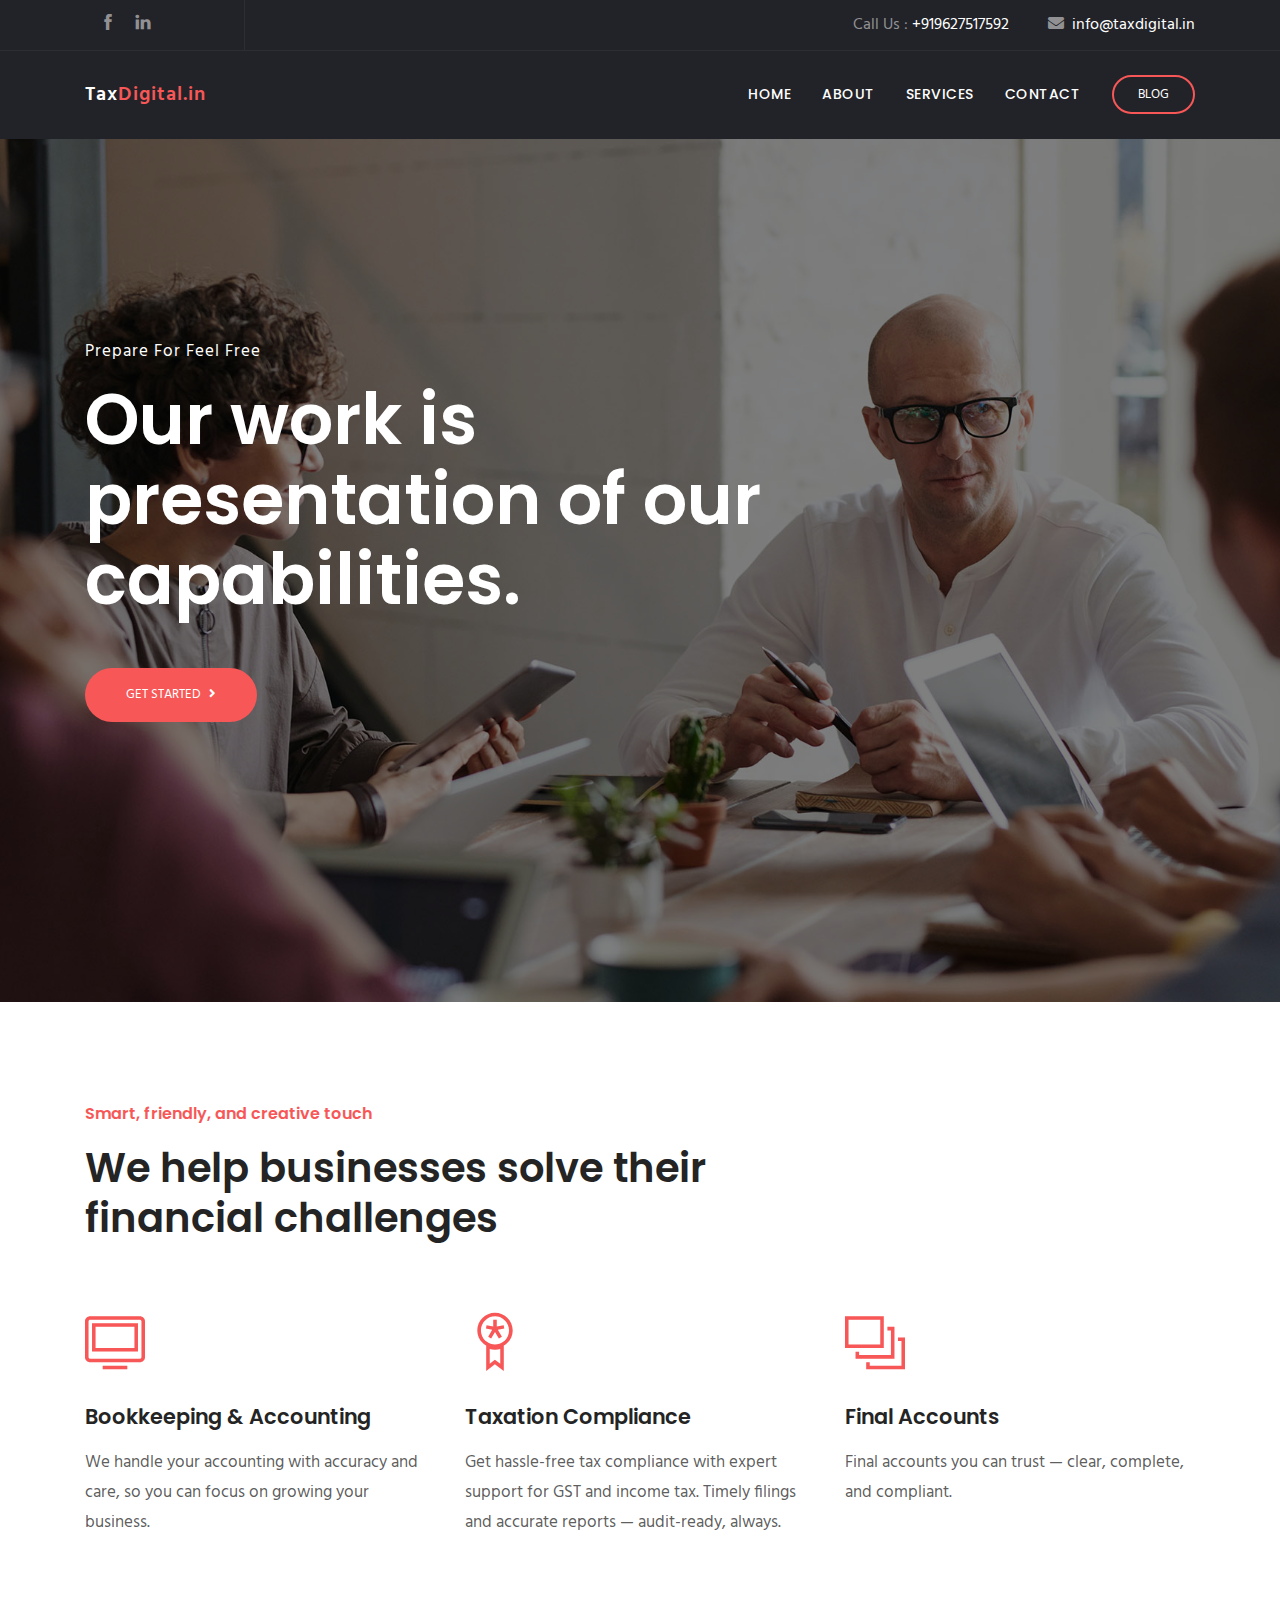
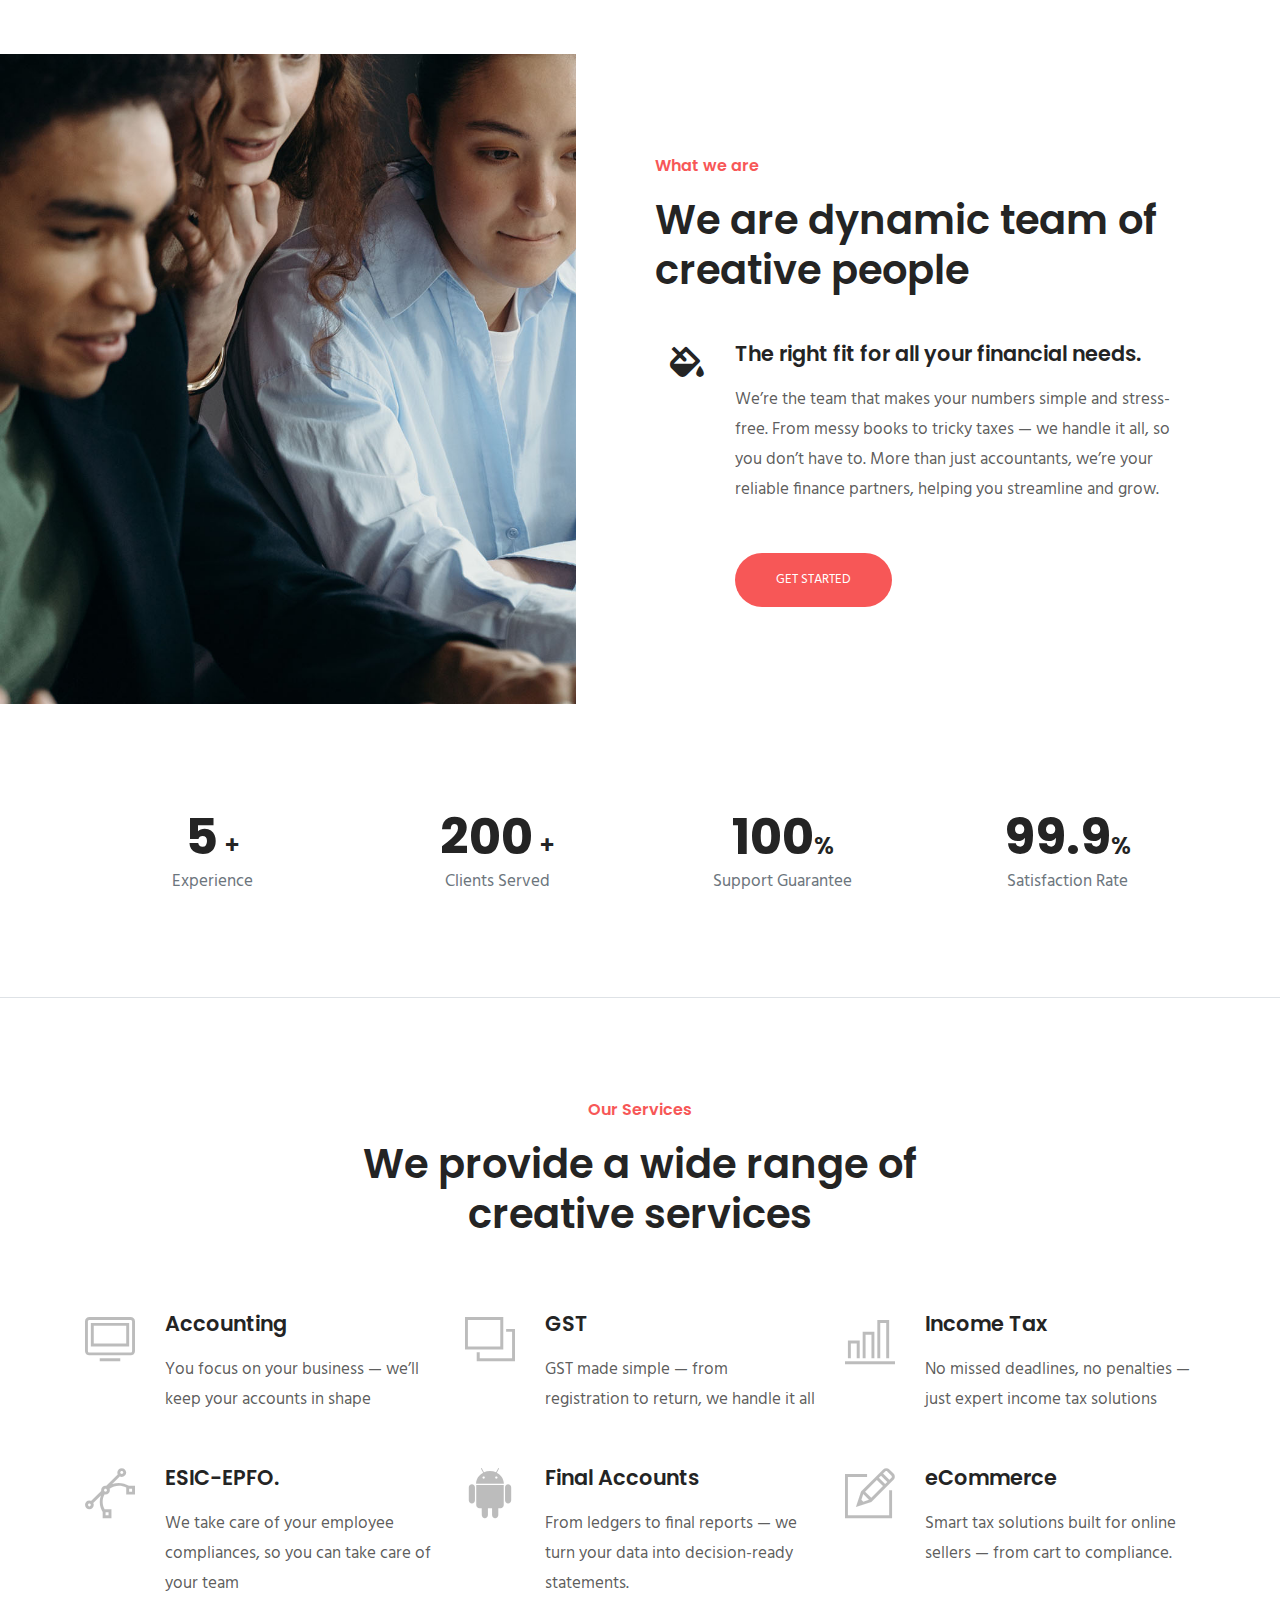
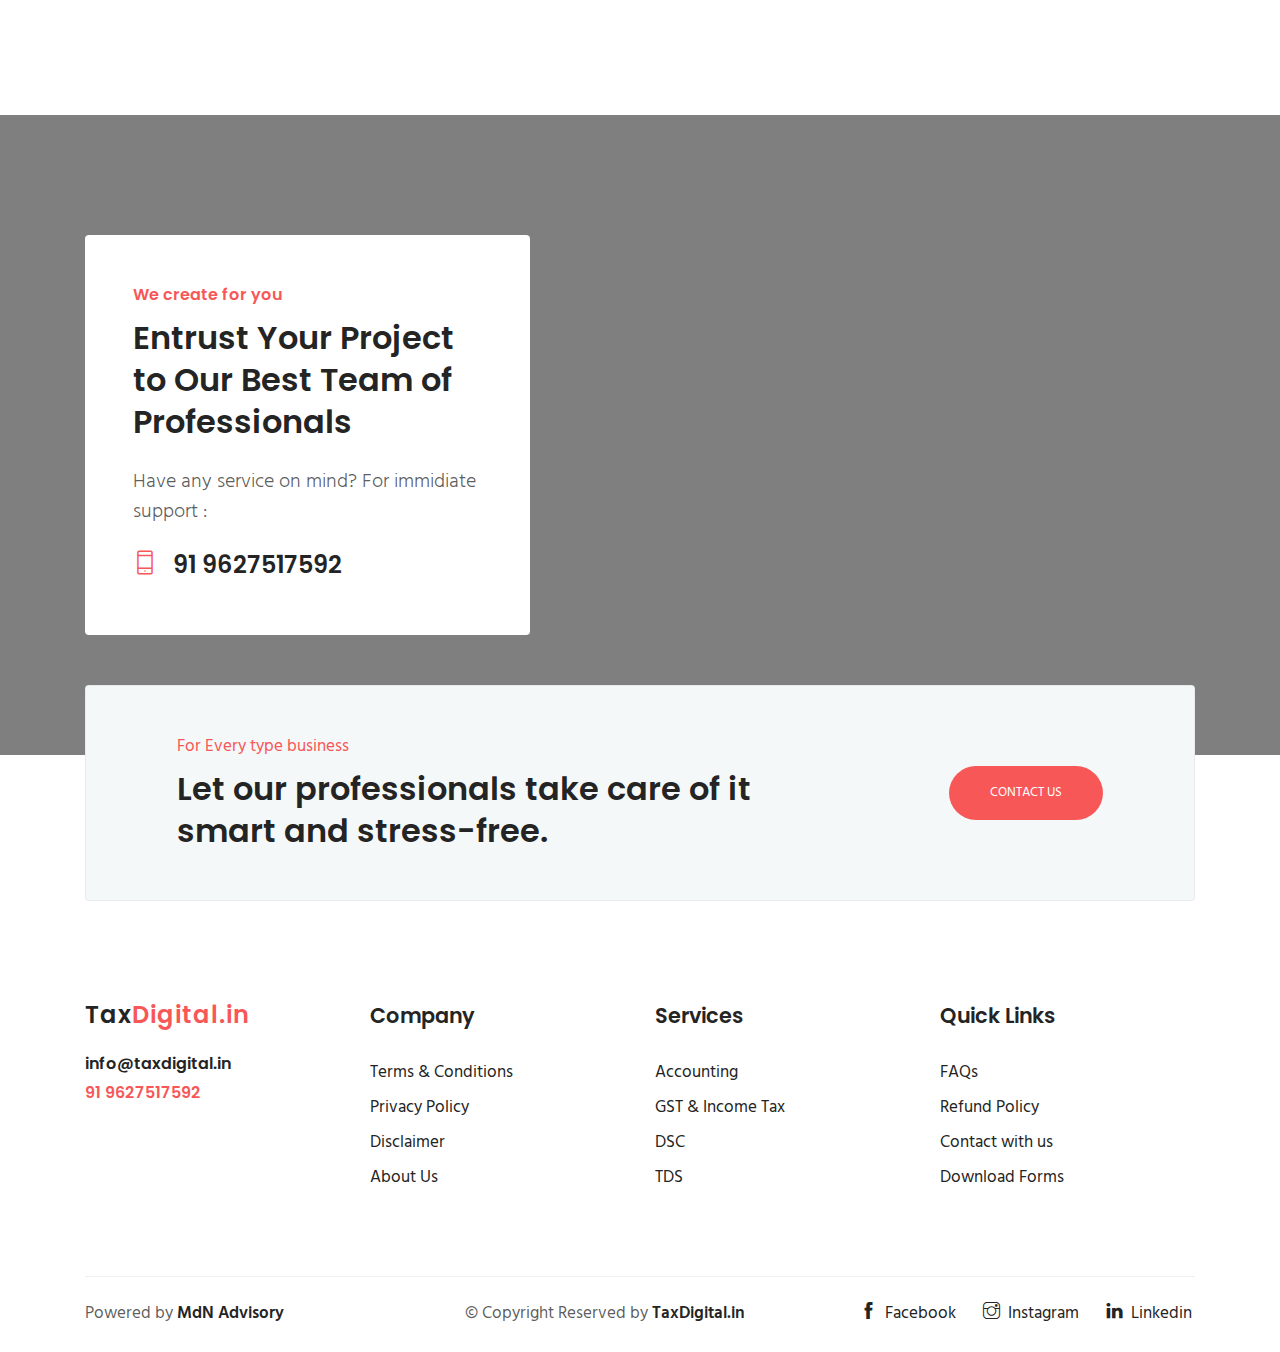
<file: index.html>
<!doctype html>
<html lang="en">
  <head>
  <!-- Required meta tags -->
  <meta charset="utf-8">
  <meta name="viewport" content="width=device-width, initial-scale=1, shrink-to-fit=no">
  <meta name="description" content="Simplify taxes with TaxDigital — get support for income tax filing, 80C deductions, capital gains, house property income, and GST registration for MSMEs & individuals.">
  <meta name="keywords" content="MSME tax filing, GST registration, income tax for individuals, 80C deduction help, capital gains tax, digital tax solutions, business tax services India">
  <meta name="google-adsense-account" content="ca-pub-5785070866142911">

  <!--Open Graph Tags OG Tags-->
	<meta property="og:title" content="TaxDigital – Simplified Tax Filing for MSMEs & Individuals">
	<meta property="og:description" content="File taxes online with ease. Manage income from salary, business, capital gains, or house property. Claim 80C deductions and register GST—without the need for a full-time CA.">
	<meta property="og:image" content="images/og/taxdigital-home-og-img.png">
	<meta property="og:url" content="https://www.taxdigital.in/">
	<meta property="og:type" content="website">
	<meta property="og:site_name" content="TaxDigital">
	<meta name="twitter:card" content="summary_large_image">


  <meta name="google-site-verification" content="SuSiKALXyMenWQzj23md3OIm3MuObRgcPERMy83EmgQ" />
  <link rel="canonical" href="https://www.taxdigital.in/">

	<title>Tax & Compliance Services for Small Businesses | TaxDigital.in</title>

  <link rel="icon" href="images/logo.png" type="image/png">
  <!-- bootstrap.min css -->
  <link rel="stylesheet" href="plugins/bootstrap/css/bootstrap.min.css">
  <!-- Icon Font Css -->
  <link rel="stylesheet" href="plugins/themify/css/themify-icons.css">
  <link rel="stylesheet" href="plugins/fontawesome/css/all.css">
  <link rel="stylesheet" href="plugins/magnific-popup/dist/magnific-popup.css">
  <!-- Owl Carousel CSS -->
  <link rel="stylesheet" href="plugins/slick-carousel/slick/slick.css">
  <link rel="stylesheet" href="plugins/slick-carousel/slick/slick-theme.css">

  <!-- Main Stylesheet -->
  <link rel="stylesheet" href="css/style.css">

<script type="application/ld+json">
{
  "@context": "https://schema.org",
  "@type": "LocalBusiness",
  "name": "TaxDigital.in",
  "image": "https://www.taxdigital.in/images/logo.png",
  "@id": "https://www.taxdigital.in/",
  "url": "https://www.taxdigital.in/",
  "telephone": "+91 9627517592",
  "address": {
    "@type": "PostalAddress",
    "streetAddress": "Azad Road",
    "addressLocality": "Amroha",
    "addressRegion": "Uttar Pradesh",
    "postalCode": "244221",
    "addressCountry": "IN"
  },
  "geo": {
    "@type": "GeoCoordinates",
    "latitude": 28.9035,
    "longitude": 78.4629
  },
  "openingHoursSpecification": [{
    "@type": "OpeningHoursSpecification",
    "dayOfWeek": [
      "Monday",
      "Tuesday",
      "Wednesday",
      "Thursday",
      "Friday",
      "Saturday"
    ],
    "opens": "10:00",
    "closes": "18:00"
  }],
  "sameAs": [
    "https://www.linkedin.com/in/mdnvaid"
  ],
  "description": "TaxDigital.in offers taxation and compliance services for small businesses and individuals, including GST, ITR, MSME registration, and more."
}
</script>

<!-- Google tag (gtag.js) -->
<script async src="https://www.googletagmanager.com/gtag/js?id=G-153G3C53ZD"></script>
<script>
  window.dataLayer = window.dataLayer || [];
  function gtag(){dataLayer.push(arguments);}
  gtag('js', new Date());

  gtag('config', 'G-153G3C53ZD');
</script>
</head>

<body>
<!-- Header Start --> 

<header class="navigation">
	<div class="header-top ">
		<div class="container">
			<div class="row justify-content-between align-items-center">
				<div class="col-lg-2 c74ol-md-4">
					<div class="header-top-socials text-center text-lg-left text-md-left">
						<a href="https://wa.me/c/919627517592" target="_blank"><i class="ti-whatsapp"></i></a>
						<a href="https://www.facebook.com/mdnadvisory" target="_blank"><i class="ti-facebook"></i></a>
						<a href="https://in.linkedin.com/in/mdnvaid" target="_blank"><i class="ti-linkedin"></i></a>
					</div>
				</div>
				<div class="col-lg-10 col-md-8 text-center text-lg-right text-md-right">
					<div class="header-top-info">
						<a href="tel:+919627517592">Call Us : <span>+919627517592</span></a>
						<a href="mailto:info@taxdigital.in" ><i class="fa fa-envelope mr-2"></i><span>info@taxdigital.in</span></a>
					</div>
				</div>
			</div>
		</div>
	</div>
	<nav class="navbar navbar-expand-lg  py-4" id="navbar">
		<div class="container">
		  <a class="navbar-brand" href="index.html">
		  	Tax<span>Digital.in</span>
		  </a>

		  <button class="navbar-toggler collapsed" type="button" data-toggle="collapse" data-target="#navbarsExample09" aria-controls="navbarsExample09" aria-expanded="false" aria-label="Toggle navigation">
			<span class="fa fa-bars"></span>
		  </button>
	  
		  <div class="collapse navbar-collapse text-center" id="navbarsExample09">
			<ul class="navbar-nav ml-auto">
			  <li class="nav-item active">
				<a class="nav-link" href="index.html">Home <span class="sr-only">(current)</span></a>
			  </li>
			  <li class="nav-item dropdown">
					<a class="nav-link dropdown-toggle" href="#" id="dropdown03" data-toggle="dropdown" aria-haspopup="true" aria-expanded="false">About</a>
					<ul class="dropdown-menu" aria-labelledby="dropdown03">
						<li><a class="dropdown-item" href="about.html">Our company</a></li>
						<li><a class="dropdown-item" href="pricing.html">Pricing</a></li>
					</ul>
			  </li>
			   <li class="nav-item"><a class="nav-link" href="service.html">Services</a></li>
			   <li class="nav-item"><a class="nav-link" href="contact.html">Contact</a></li>
			</ul>

			<form class="form-lg-inline my-2 my-md-0 ml-lg-4 text-center">
			  <a href="https://blog.taxdigital.in" class="btn btn-solid-border btn-round-full">Blog</a>
			</form>
		  </div>
		</div>
	</nav>
</header>
<!-- Header Close -->

<div class="main-wrapper ">
<!-- Slider Start -->
<section class="slider">
	<div class="container">
		<div class="row">
			<div class="col-lg-9 col-md-10">
				<div class="block">
					<span class="d-block mb-3 text-white text-capitalize">Prepare for feel free</span>
					<h1 class="animated fadeInUp mb-5">Our work is <br>presentation of our <br>capabilities.</h1>
					<a href="service.html" target="_blank" class="btn btn-main animated fadeInUp btn-round-full" >Get started<i class="btn-icon fa fa-angle-right ml-2"></i></a>
				</div>
			</div>
		</div>
	</div>
</section>
<!-- Section Intro Start -->

<section class="section intro">
	<div class="container">
		<div class="row ">
			<div class="col-lg-8">
				<div class="section-title">
					<span class="h6 text-color ">Smart, friendly, and creative touch</span>
					<h2 class="mt-3 content-title">We help businesses solve their financial challenges </h2>
				</div>
			</div>
		</div>
		<div class="row justify-content-center">
			<div class="col-lg-4 col-md-6 col-12">
				<div class="intro-item mb-5 mb-lg-0"> 
					<i class="ti-desktop color-one"></i>
					<h4 class="mt-4 mb-3">Bookkeeping & Accounting</h4>
					<p>We handle your accounting with accuracy and care, so you can focus on growing your business.</p>
				</div>
			</div>
			<div class="col-lg-4 col-md-6">
				<div class="intro-item mb-5 mb-lg-0">
					<i class="ti-medall color-one"></i> 
					<h4 class="mt-4 mb-3">Taxation Compliance</h4>
					<p>Get hassle-free tax compliance with expert support for GST and income tax. Timely filings and accurate reports — audit-ready, always.</p>
				</div>
			</div>
			<div class="col-lg-4 col-md-6">
				<div class="intro-item">
					<i class="ti-layers-alt color-one"></i>
					<h4 class="mt-4 mb-3">Final Accounts</h4>
					<p>Final accounts you can trust — clear, complete, and compliant.</p>
				</div>
			</div> 
		</div>
	</div>
</section>

<!-- Section Intro END -->
<!-- Section About Start -->

<section class="section about position-relative">
	<div class="bg-about"></div>
	<div class="container">
		<div class="row">
			<div class="col-lg-6 offset-lg-6 offset-md-0">
				<div class="about-item ">
					<span class="h6 text-color">What we are</span>
					<h2 class="mt-3 mb-4 position-relative content-title">We are dynamic team of creative people</h2>
					<div class="about-content">
						<h4 class="mb-3 position-relative">The right fit for all your financial needs.</h4>
						<p class="mb-5">We’re the team that makes your numbers simple and stress-free. From messy books to tricky taxes — we handle it all, so you don’t have to. More than just accountants, we’re your reliable finance partners, helping you streamline and grow.</p>

						<a href="service.html" class="btn btn-main btn-round-full">Get started</a>
					</div>
				</div>
			</div>
		</div>
	</div>
</section>

<!-- Section About End -->
<!-- section Counter Start -->
<section class="section counter">
	<div class="container">
		<div class="row">
			<div class="col-lg-3 col-md-6 col-sm-6">
				<div class="counter-item text-center mb-5 mb-lg-0">
					<h3 class="mb-0"><span class="counter-stat font-weight-bold">5</span> +</h3>
					<p class="text-muted">Experience</p>
				</div>
			</div>
			<div class="col-lg-3 col-md-6 col-sm-6">
				<div class="counter-item text-center mb-5 mb-lg-0">
					<h3 class="mb-0"><span class="counter-stat font-weight-bold">200</span> +</h3>
					<p class="text-muted">Clients Served</p>
				</div>
			</div>
			<div class="col-lg-3 col-md-6 col-sm-6">
				<div class="counter-item text-center mb-5 mb-lg-0">
					<h3 class="mb-0"><span class="counter-stat font-weight-bold">100</span>%</h3>
					<p class="text-muted">Support Guarantee</p>
				</div>
			</div>
			
			<div class="col-lg-3 col-md-6 col-sm-6">
				<div class="counter-item text-center">
					<h3 class="mb-0"><span class="counter-stat font-weight-bold">99.9</span>%</h3>
					<p class="text-muted">Satisfaction Rate </p>
				</div>
			</div>
		</div>
	</div>
</section>
			
<!-- section Counter End  -->
<!--  Section Services Start -->
<section class="section service border-top">
	<div class="container">
		<div class="row justify-content-center">
			<div class="col-lg-7 text-center">
				<div class="section-title">
					<span class="h6 text-color">Our Services</span>
					<h2 class="mt-3 content-title ">We provide a wide range of creative services </h2>
				</div>
			</div>
		</div>

		<div class="row justify-content-center">
			<div class="col-lg-4 col-md-6 col-sm-6">
				<div class="service-item mb-5">
					<i class="ti-desktop"></i>
					<h4 class="mb-3">Accounting</h4>
					<p>You focus on your business — we’ll keep your accounts in shape</p>
				</div>
			</div>

			<div class="col-lg-4 col-md-6 col-sm-6">
				<div class="service-item mb-5">
					<i class="ti-layers"></i>
					<h4 class="mb-3">GST</h4>
					<p>GST made simple — from registration to return, we handle it all</p>
				</div>
			</div>

			<div class="col-lg-4 col-md-6 col-sm-6">
				<div class="service-item mb-5">
					<i class="ti-bar-chart"></i>
					<h4 class="mb-3">Income Tax</h4>
					<p>No missed deadlines, no penalties — just expert income tax solutions</p>
				</div>
			</div>

			<div class="col-lg-4 col-md-6 col-sm-6">
				<div class="service-item mb-5 mb-lg-0">
					<i class="ti-vector"></i>
					<h4 class="mb-3">ESIC-EPFO.</h4>
					<p>We take care of your employee compliances, so you can take care of your team</p>
				</div>
			</div>

			<div class="col-lg-4 col-md-6 col-sm-6">
				<div class="service-item mb-5 mb-lg-0">
					<i class="ti-android"></i>
					<h4 class="mb-3">Final Accounts</h4>
					<p>From ledgers to final reports — we turn your data into decision-ready statements.</p>
				</div>
			</div>

			<div class="col-lg-4 col-md-6 col-sm-6">
				<div class="service-item mb-5 mb-lg-0">
					<i class="ti-pencil-alt"></i>
					<h4 class="mb-3">eCommerce</h4>
					<p>Smart tax solutions built for online sellers — from cart to compliance.</p>
				</div>
			</div>
		</div>
	</div>
</section>
<!--  Section Services End -->
 <!-- Section Cta Start --> 
<section class="section cta">
	<div class="container">
		<div class="row">
			<div class="col-lg-5">
				<div class="cta-item  bg-white p-5 rounded">
					<span class="h6 text-color">We create for you</span>
					<h2 class="mt-2 mb-4">Entrust Your Project to Our Best Team of Professionals</h2>
					<p class="lead mb-4">Have any service on mind? For immidiate support :</p>
					<h3><i class="ti-mobile mr-3 text-color"></i>91 9627517592</h3>
				</div>
			</div>
		</div>
	</div>
</section>

<section class="mt-70 position-relative">
	<div class="container">
	<div class="cta-block-2 bg-gray p-5 rounded border-1">
		<div class="row justify-content-center align-items-center ">
			<div class="col-lg-7">
				<span class="text-color">For Every type business</span>
				<h2 class="mt-2 mb-4 mb-lg-0">Let our professionals take care of it smart and stress-free.</h2>
			</div>
			<div class="col-lg-4">
				<a href="contact.html" class="btn btn-main btn-round-full float-lg-right ">Contact Us</a>
			</div>
		</div>
	</div>
</div>

</section>

<!-- footer Start -->
<footer class="footer section">
	<div class="container">
		<div class="row">
			<div class="col-lg-3 ml-auto col-sm-6">
				<div class="widget">
					<div class="logo mb-4">
						<h3>Tax<span>Digital.in</span></h3>
					</div>
					<h6><a href="mailto:info@taxdigital.in" >info@taxdigital.in</a></h6>
					<a href="tel:+91 9627517592"><span class="text-color h6">91 9627517592</span></a>
				</div>
			</div>

			<div class="col-lg-3 col-md-6 col-sm-6">
				<div class="widget">
					<h4 class="text-capitalize mb-4">Company</h4>

					<ul class="list-unstyled footer-menu lh-35">
						<li><a href="terms.html">Terms & Conditions</a></li>
						<li><a href="privacy.html">Privacy Policy</a></li>
						<li><a href="disclaimer.html">Disclaimer</a></li>
						<li><a href="about.html">About Us</a></li>
					</ul>
				</div>
			</div>
			<div class="col-lg-3 col-md-6 col-sm-6">
				<div class="widget">
					<h4 class="text-capitalize mb-4">Services</h4>

					<ul class="list-unstyled footer-menu lh-35">
						<li><a href="service.html">Accounting</a></li>
						<li><a href="service.html">GST & Income Tax</a></li>
						<li><a href="service.html">DSC</a></li>
						<li><a href="service.html">TDS</a></li>
					</ul>
				</div>
			</div>
			<div class="col-lg-3 col-md-6 col-sm-6">
				<div class="widget">
					<h4 class="text-capitalize mb-4">Quick Links</h4>

					<ul class="list-unstyled footer-menu lh-35">
						<li><a href="#">FAQs</a></li>
						<li><a href="refund-policy.html">Refund Policy</a></li>
						<li><a href="contact.html">Contact with us</a></li>
						<li><a href="download-forms.html">Download Forms</a></li>
					</ul>
				</div>
			</div>
		</div>
					
		<div class="footer-btm pt-4">
			<div class="row">
				
				<div class="col-lg-4 col-md-12 col-sm-12">
					<div class="copyright">
					Powered by  <a href="/" target="_blank">MdN Advisory</a>
					</div>
				</div>
			
				<div class="col-lg-4 col-md-12 col-sm-12">
					<div class="copyright">
						&copy; Copyright Reserved by <a href="index.html" target="_blank">TaxDigital.in</a>
					</div>
				</div>

				<div class="col-lg-4 col-md-12 col-sm-12 text-left text-lg-left">
					<ul class="list-inline footer-socials">
						<li class="list-inline-item"><a href="https://www.facebook.com/mdnadvisory"><i class="ti-facebook mr-2"></i>Facebook</a></li>
						<li class="list-inline-item"><a href="https://www.instagram.com/taxdigital.in/"><i class="ti-instagram mr-2"></i>Instagram</a></li>
						<li class="list-inline-item"><a href="https://in.linkedin.com/in/mdnvaid"><i class="ti-linkedin mr-2 "></i>Linkedin</a></li>
					</ul>
				</div>
			</div>
		</div>
	</div>
</footer>
   
    </div>

    <!-- 
    Essential Scripts
    =====================================-->
    
    <!-- Main jQuery -->
    <script src="plugins/jquery/jquery.js"></script>
    <script src="js/contact.js"></script>
    <!-- Bootstrap 4.3.1 -->
    <script src="plugins/bootstrap/js/popper.js"></script>
    <script src="plugins/bootstrap/js/bootstrap.min.js"></script>
   <!--  Magnific Popup-->
    <script src="plugins/magnific-popup/dist/jquery.magnific-popup.min.js"></script>
    <!-- Slick Slider -->
    <script src="plugins/slick-carousel/slick/slick.min.js"></script>
    <!-- Counterup -->
    <script src="plugins/counterup/jquery.waypoints.min.js"></script>
    <script src="plugins/counterup/jquery.counterup.min.js"></script>
    
    <script src="js/script.js"></script>

<script type="application/ld+json">
{
  "@context": "https://schema.org",
  "@type": "FAQPage",
  "mainEntity": [
    {
      "@type": "Question",
      "name": "What is TaxDigital and who can use it?",
      "acceptedAnswer": {
        "@type": "Answer",
        "text": "TaxDigital is a platform that helps MSMEs, startups, and individuals with hassle-free income tax filing, GST registration, and deduction planning."
      }
    },
    {
      "@type": "Question",
      "name": "Do I need a Chartered Accountant to file taxes?",
      "acceptedAnswer": {
        "@type": "Answer",
        "text": "For regular tax filing and GST compliance, hiring a Chartered Accountant is not mandatory. You can file your returns easily through TaxDigital with professional-level support. However, for statutory audits and cases where CA certification is legally required, you must hire a Chartered Accountant. Our platform is ideal for MSMEs and individuals who want to simplify compliance and reduce overhead — while still staying fully compliant with the law."
      }
    },
    {
      "@type": "Question",
      "name": "Is GST registration available for small businesses?",
      "acceptedAnswer": {
        "@type": "Answer",
        "text": "Yes. We assist MSMEs, freelancers, and startups with new GST registration, return filing, and consultation."
      }
    },
    {
      "@type": "Question",
      "name": "Do you offer PAN or TAN application services?",
      "acceptedAnswer": {
        "@type": "Answer",
        "text": "Yes. We also help with PAN/TAN applications, digital signature certificates, and other compliance requirements."
      }
    }
  ]
}
</script>


  </body>
  </html>
</file>
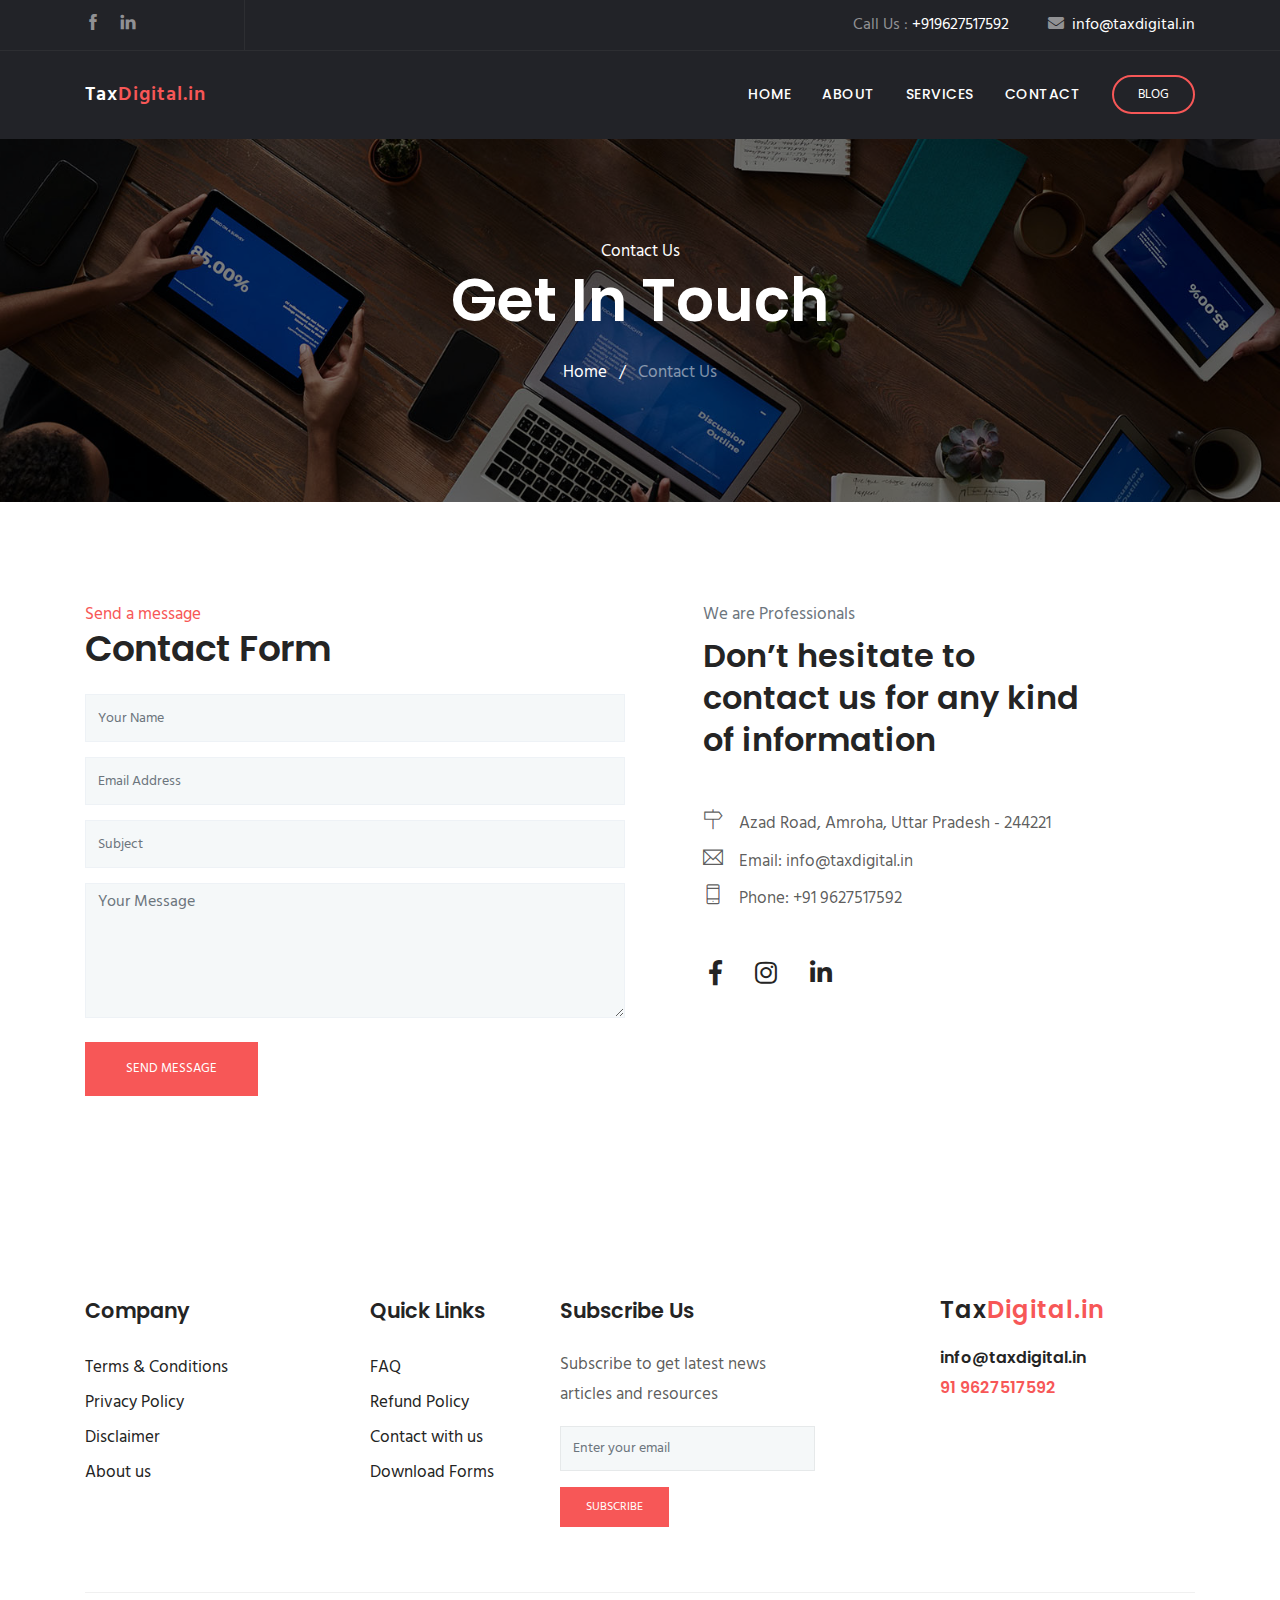
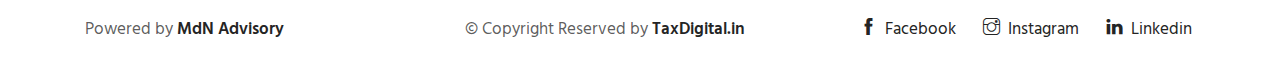
<file: contact.html>
<!doctype html>
<html lang="en">
  <head>
  <!-- Required meta tags -->
  <meta charset="utf-8">
  <meta name="viewport" content="width=device-width, initial-scale=1, shrink-to-fit=no">
  <meta name="description" content="Have questions about tax or GST? Contact TaxDigital for simple, affordable compliance support for individuals, freelancers, and small businesses.">
  <meta name="keywords" content="contact tax consultant, MSME tax support contact, GST help India, income tax advisor contact, TaxDigital support, file ITR online help">

	<!--Open Graph Tags OG Tags-->
  <meta property="og:title" content="Contact TaxDigital – We're Here to Help You File Taxes">
	<meta property="og:description" content="Get in touch with our team to ask tax-related questions, book consultations, or learn how we can help your business stay compliant.">
	<meta property="og:image" content="images/og/taxdigital-home-og-img.png">
	<meta property="og:url" content="https://www.taxdigital.in/contact.html">
	<meta property="og:type" content="website">
	<meta property="og:site_name" content="TaxDigital">
	<meta name="twitter:card" content="summary_large_image">

  <link rel="canonical" href="https://www.taxdigital.in/contact">

	<title>Tax & Compliance Services for Small Businesses | TaxDigital.in</title>
  <link rel="icon" href="images/logo.png" type="image/png">

  <!-- bootstrap.min css -->
  <link rel="stylesheet" href="plugins/bootstrap/css/bootstrap.min.css">
  <!-- Icon Font Css -->
  <link rel="stylesheet" href="plugins/themify/css/themify-icons.css">
  <link rel="stylesheet" href="plugins/fontawesome/css/all.css">
  <link rel="stylesheet" href="plugins/magnific-popup/dist/magnific-popup.css">
  <!-- Owl Carousel CSS -->
  <link rel="stylesheet" href="plugins/slick-carousel/slick/slick.css">
  <link rel="stylesheet" href="plugins/slick-carousel/slick/slick-theme.css">

  <!-- Main Stylesheet -->
  <link rel="stylesheet" href="css/style.css">

<!-- Google tag (gtag.js) -->
<script async src="https://www.googletagmanager.com/gtag/js?id=G-153G3C53ZD"></script>
<script>
  window.dataLayer = window.dataLayer || [];
  function gtag(){dataLayer.push(arguments);}
  gtag('js', new Date());

  gtag('config', 'G-153G3C53ZD');
</script>

</head>

<body>
<!-- Header Start --> 

<header class="navigation">
	<div class="header-top ">
		<div class="container">
			<div class="row justify-content-between align-items-center">
				<div class="col-lg-2 c74ol-md-4">
					<div class="header-top-socials text-center text-lg-left text-md-left">
						<a href="https://www.facebook.com/mdnadvisory" target="_blank"><i class="ti-facebook"></i></a>
						<a href="https://in.linkedin.com/in/mdnvaid" target="_blank"><i class="ti-linkedin"></i></a>
					</div>
				</div>
				<div class="col-lg-10 col-md-8 text-center text-lg-right text-md-right">
					<div class="header-top-info">
						<a href="tel:+919627517592">Call Us : <span>+919627517592</span></a>
						<a href="mailto:info@taxdigital.in" ><i class="fa fa-envelope mr-2"></i><span>info@taxdigital.in</span></a>
					</div>
				</div>
			</div>
		</div>
	</div>
	<nav class="navbar navbar-expand-lg  py-4" id="navbar">
		<div class="container">
		  <a class="navbar-brand" href="index.html">
		  	Tax<span>Digital.in</span>
		  </a>

		  <button class="navbar-toggler collapsed" type="button" data-toggle="collapse" data-target="#navbarsExample09" aria-controls="navbarsExample09" aria-expanded="false" aria-label="Toggle navigation">
			<span class="fa fa-bars"></span>
		  </button>
	  
		  <div class="collapse navbar-collapse text-center" id="navbarsExample09">
			<ul class="navbar-nav ml-auto">
			  <li class="nav-item active">
				<a class="nav-link" href="index.html">Home <span class="sr-only">(current)</span></a>
			  </li>
			  <li class="nav-item dropdown">
					<a class="nav-link dropdown-toggle" href="#" id="dropdown03" data-toggle="dropdown" aria-haspopup="true" aria-expanded="false">About</a>
					<ul class="dropdown-menu" aria-labelledby="dropdown03">
						<li><a class="dropdown-item" href="about.html">Our company</a></li>
						<li><a class="dropdown-item" href="pricing.html">Pricing</a></li>
					</ul>
			  </li>
			   <li class="nav-item"><a class="nav-link" href="service.html">Services</a></li>
			   <li class="nav-item"><a class="nav-link" href="contact.html">Contact</a></li>
			</ul>

			<form class="form-lg-inline my-2 my-md-0 ml-lg-4 text-center">
			  <a href="https://blog.taxdigital.in" class="btn btn-solid-border btn-round-full">Blog</a>
			</form>
		  </div>
		</div>
	</nav>
</header>
<!-- Header Close -->

<div class="main-wrapper ">
<section class="page-title bg-1">
  <div class="container">
    <div class="row">
      <div class="col-md-12">
        <div class="block text-center">
          <span class="text-white">Contact Us</span>
          <h1 class="text-capitalize mb-4 text-lg">Get in Touch</h1>
          <ul class="list-inline">
            <li class="list-inline-item"><a href="index.html" class="text-white">Home</a></li>
            <li class="list-inline-item"><span class="text-white">/</span></li>
            <li class="list-inline-item"><a href="contact.html" class="text-white-50">Contact Us</a></li>
          </ul>
        </div>
      </div>
    </div>
  </div>
</section>
<!-- contact form start -->
<section class="contact-form-wrap section">
  <div class="container">
    <div class="row">
      <!-- Form Column -->
      <div class="col-lg-6 col-md-12 col-sm-12">
        <form id="contact-form" class="contact__form" method="POST" action="https://formsubmit.co/ajax/info@taxdigital.in">
          <!-- Hidden to disable CAPTCHA and protect spam -->
          <input type="hidden" name="_captcha" value="false">
          <input type="text" name="_honey" style="display:none">

          <!-- Message Display -->
          <div class="row">
            <div class="col-12">
              <div class="alert alert-success contact__msg" style="display: none" role="alert">
                Your message was sent successfully.
              </div>
            </div>
          </div>

          <span class="text-color">Send a message</span>
          <h3 class="text-md mb-4">Contact Form</h3>

          <div class="form-group">
            <input name="name" type="text" class="form-control" placeholder="Your Name" required>
          </div>
          <div class="form-group">
            <input name="email" type="email" class="form-control" placeholder="Email Address" required>
          </div>
          <div class="form-group">
            <input name="subject" type="text" class="form-control" placeholder="Subject" required>
          </div>
          <div class="form-group-2 mb-4">
            <textarea name="message" class="form-control" rows="4" placeholder="Your Message" required></textarea>
          </div>
          <button class="btn btn-main" type="submit">Send Message</button>
        </form>
      </div>

      <!-- Info Column -->
      <div class="col-lg-5 col-sm-12">
        <div class="contact-content pl-lg-5 mt-5 mt-lg-0">
          <span class="text-muted">We are Professionals</span>
          <h2 class="mb-5 mt-2">Don’t hesitate to contact us for any kind of information</h2>

          <ul class="address-block list-unstyled">
            <li><i class="ti-direction mr-3"></i>Azad Road, Amroha, Uttar Pradesh - 244221</li>
            <li><i class="ti-email mr-3"></i>Email: info@taxdigital.in</li>
            <li><i class="ti-mobile mr-3"></i>Phone: +91 9627517592</li>
          </ul>

          <ul class="social-icons list-inline mt-5">
            <li class="list-inline-item"><a href="https://www.facebook.com/mdnadvisory"><i class="fab fa-facebook-f"></i></a></li>
            <li class="list-inline-item"><a href="https://www.instagram.com/taxdigital.in"><i class="fab fa-instagram"></i></a></li>
            <li class="list-inline-item"><a href="https://in.linkedin.com/in/mdnvaid"><i class="fab fa-linkedin-in"></i></a></li>
          </ul>
        </div>
      </div>
    </div>
  </div>
</section>

<!-- footer Start -->
<footer class="footer section">
	<div class="container">
		<div class="row">
			<div class="col-lg-3 col-md-6 col-sm-6">
				<div class="widget">
					<h4 class="text-capitalize mb-4">Company</h4>

					<ul class="list-unstyled footer-menu lh-35">
						<li><a href="terms.html">Terms & Conditions</a></li>
						<li><a href="privacy.html">Privacy Policy</a></li>
						<li><a href="disclaimer.html">Disclaimer</a></li>
						<li><a href="about.html">About us</a></li>
					</ul>
				</div>
			</div>
			<div class="col-lg-2 col-md-6 col-sm-6">
				<div class="widget">
					<h4 class="text-capitalize mb-4">Quick Links</h4>

					<ul class="list-unstyled footer-menu lh-35">
						<li><a href="#">FAQ</a></li>
						<li><a href="refund-policy.html">Refund Policy</a></li>
						<li><a href="contact.html">Contact with us</a></li>
						<li><a href="download-forms.html">Download Forms</a></li>
					</ul>
				</div>
			</div>
			<div class="col-lg-3 col-md-6 col-sm-6">
  <div class="widget">
    <h4 class="text-capitalize mb-4">Subscribe Us</h4>
    <p>Subscribe to get latest news articles and resources</p>

    <form action="https://formsubmit.co/info@taxdigital.in" method="POST" class="sub-form">
      <input type="email" name="email" class="form-control mb-3" placeholder="Enter your email" required>
      <input type="hidden" name="_captcha" value="false">
      <input type="hidden" name="_next" value="https://www.taxdigital.in/thanks.html">
      <input type="text" name="_honey" style="display:none">
      <button type="submit" class="btn btn-main btn-small">Subscribe</button>
    </form>
  </div>
</div>
			<div class="col-lg-3 ml-auto col-sm-6">
				<div class="widget">
					<div class="logo mb-4">
						<h3>Tax<span>Digital.in</span></h3>
					</div>
					<h6><a href="mailto:info@taxdigital.in" >info@taxdigital.in</a></h6>
					<a href="tel:+91 9627517592"><span class="text-color h6">91 9627517592</span></a>
				</div>
			</div>
		</div>
		
		<div class="footer-btm pt-4">
			<div class="row">
				
				<div class="col-lg-4 col-md-12 col-sm-12">
					<div class="copyright">
					Powered by  <a href="#" target="_blank">MdN Advisory</a>
					</div>
				</div>
			
				<div class="col-lg-4 col-md-12 col-sm-12">
					<div class="copyright">
						&copy; Copyright Reserved by <a href="https://taxdigital.in/" target="_blank">TaxDigital.in</a>
					</div>
				</div>

				<div class="col-lg-4 col-md-12 col-sm-12 text-left text-lg-left">
					<ul class="list-inline footer-socials">
						<li class="list-inline-item"><a href="https://www.facebook.com/mdnadvisory"><i class="ti-facebook mr-2"></i>Facebook</a></li>
						<li class="list-inline-item"><a href="https://www.instagram.com/taxdigital.in/"><i class="ti-instagram mr-2"></i>Instagram</a></li>
						<li class="list-inline-item"><a href="https://in.linkedin.com/in/mdnvaid"><i class="ti-linkedin mr-2 "></i>Linkedin</a></li>
					</ul>
				</div>
			</div>
		</div>
	</div>
</footer>
   
    </div>

    <!-- 
    Essential Scripts
    =====================================-->

    
    <!-- Main jQuery -->
		<script src="https://code.jquery.com/jquery-3.6.0.min.js"></script>
    <script src="js/contact.js"></script>
    <!-- Bootstrap 4.3.1 -->
    <script src="plugins/bootstrap/js/popper.js"></script>
    <script src="plugins/bootstrap/js/bootstrap.min.js"></script>
   <!--  Magnific Popup-->
    <script src="plugins/magnific-popup/dist/jquery.magnific-popup.min.js"></script>
    <!-- Slick Slider -->
    <script src="plugins/slick-carousel/slick/slick.min.js"></script>
    <!-- Counterup -->
    <script src="plugins/counterup/jquery.waypoints.min.js"></script>
    <script src="plugins/counterup/jquery.counterup.min.js"></script>
    
    <script src="js/script.js"></script>

  </body>
  </html>
</file>
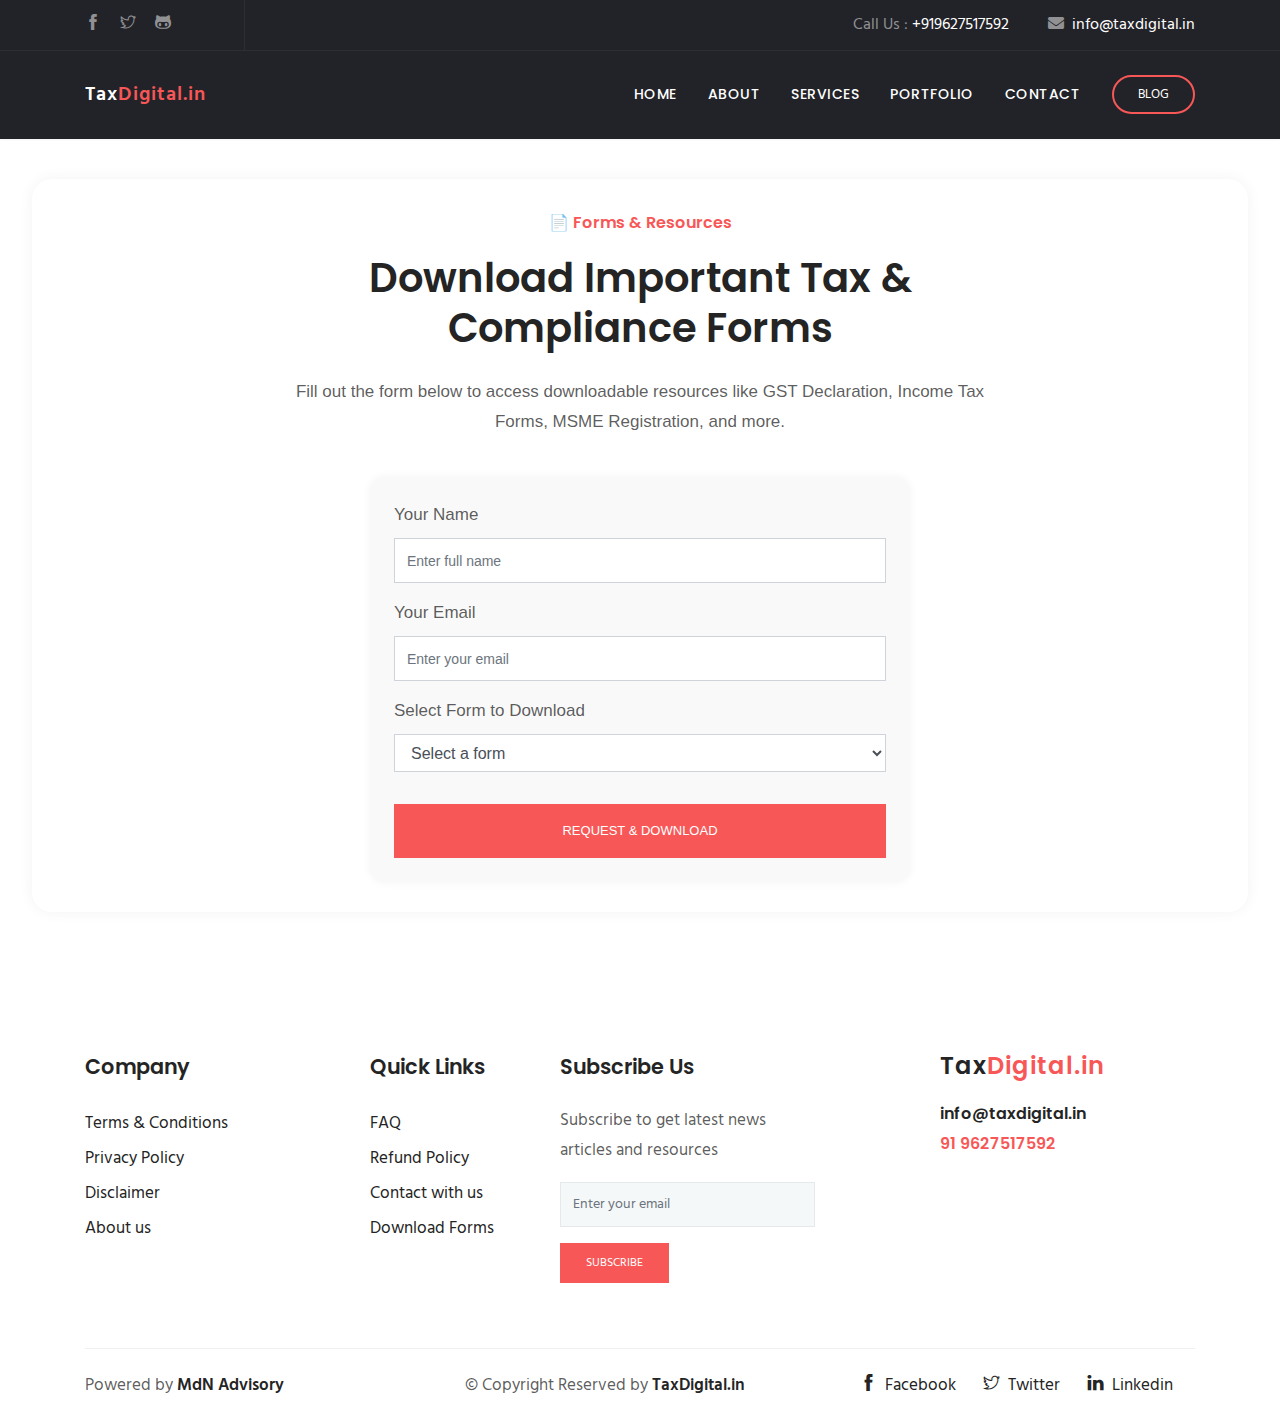
<file: download-forms.html>
<!doctype html>
<html lang="en">
  <head>
  <!-- Required meta tags -->
  <meta charset="utf-8">
  <meta name="viewport" content="width=device-width, initial-scale=1, shrink-to-fit=no">
  <meta name="description" content="Download free ITR, GST, and compliance forms in one place. TaxDigital offers resources to help individuals and MSMEs with filing and registration.">
  <meta name="keywords" content="ITR forms download, GST registration forms India, MSME tax forms, income tax deduction forms, free compliance documents, TaxDigital resources">

  <link rel="canonical" href="https://www.taxdigital.in/">

  <title>Tax & Compliance Services for Small Businesses | TaxDigital.in</title>
  <link rel="icon" href="images/logo.png" type="image/png">

  <!-- bootstrap.min css -->
  <link rel="stylesheet" href="plugins/bootstrap/css/bootstrap.min.css">
  <!-- Icon Font Css -->
  <link rel="stylesheet" href="plugins/themify/css/themify-icons.css">
  <link rel="stylesheet" href="plugins/fontawesome/css/all.css">
  <link rel="stylesheet" href="plugins/magnific-popup/dist/magnific-popup.css">
  <!-- Owl Carousel CSS -->
  <link rel="stylesheet" href="plugins/slick-carousel/slick/slick.css">
  <link rel="stylesheet" href="plugins/slick-carousel/slick/slick-theme.css">

  <!-- Main Stylesheet -->
  <link rel="stylesheet" href="css/style.css">

<!-- Google tag (gtag.js) -->
<script async src="https://www.googletagmanager.com/gtag/js?id=G-153G3C53ZD"></script>
<script>
  window.dataLayer = window.dataLayer || [];
  function gtag(){dataLayer.push(arguments);}
  gtag('js', new Date());

  gtag('config', 'G-153G3C53ZD');
</script>

</head>

<body>
<!-- Header Start --> 

<header class="navigation">
  <div class="header-top ">
    <div class="container">
      <div class="row justify-content-between align-items-center">
        <div class="col-lg-2 c74ol-md-4">
          <div class="header-top-socials text-center text-lg-left text-md-left">
            <a href="#" target="_blank"><i class="ti-facebook"></i></a>
            <a href="#" target="_blank"><i class="ti-twitter"></i></a>
            <a href="#" target="_blank"><i class="ti-github"></i></a>
          </div>
        </div>
        <div class="col-lg-10 col-md-8 text-center text-lg-right text-md-right">
          <div class="header-top-info">
            <a href="tel:+919627517592">Call Us : <span>+919627517592</span></a>
            <a href="mailto:info@taxdigital.in" ><i class="fa fa-envelope mr-2"></i><span>info@taxdigital.in</span></a>
          </div>
        </div>
      </div>
    </div>
  </div>
  <nav class="navbar navbar-expand-lg  py-4" id="navbar">
    <div class="container">
      <a class="navbar-brand" href="index.html">
        Tax<span>Digital.in</span>
      </a>

      <button class="navbar-toggler collapsed" type="button" data-toggle="collapse" data-target="#navbarsExample09" aria-controls="navbarsExample09" aria-expanded="false" aria-label="Toggle navigation">
      <span class="fa fa-bars"></span>
      </button>
    
      <div class="collapse navbar-collapse text-center" id="navbarsExample09">
      <ul class="navbar-nav ml-auto">
        <li class="nav-item active">
        <a class="nav-link" href="index.html">Home <span class="sr-only">(current)</span></a>
        </li>
        <li class="nav-item dropdown">
          <a class="nav-link dropdown-toggle" href="#" id="dropdown03" data-toggle="dropdown" aria-haspopup="true" aria-expanded="false">About</a>
          <ul class="dropdown-menu" aria-labelledby="dropdown03">
            <li><a class="dropdown-item" href="about.html">Our company</a></li>
            <li><a class="dropdown-item" href="pricing.html">Pricing</a></li>
          </ul>
        </li>
         <li class="nav-item"><a class="nav-link" href="service.html">Services</a></li>
         <li class="nav-item"><a class="nav-link" href="project.html">Portfolio</a></li>
         <li class="nav-item"><a class="nav-link" href="contact.html">Contact</a></li>
      </ul>

      <form class="form-lg-inline my-2 my-md-0 ml-lg-4 text-center">
        <a href="https://blog.taxdigital.in" class="btn btn-solid-border btn-round-full">Blog</a>
      </form>
      </div>
    </div>
  </nav>
</header>
<!-- Header Close -->

<section class="section about-2" style="
  background-color: #ffffff;
  padding: 30px 20px;
  max-width: 95%;
  margin: 40px auto;
  border-radius: 20px;
  box-shadow: 0 0 15px rgba(0,0,0,0.05);
  font-family: 'Segoe UI', Tahoma, Geneva, Verdana, sans-serif;
  line-height: 1.7;
">
  <div class="container">
    <div class="row justify-content-center">
      <div class="col-lg-8 text-center">
        <span class="h6 text-color">📄 Forms & Resources</span>
        <h2 class="mt-3 mb-4 content-title">Download Important Tax & Compliance Forms</h2>
        <p>Fill out the form below to access downloadable resources like GST Declaration, Income Tax Forms, MSME Registration, and more.</p>
      </div>
    </div>

    <div class="row justify-content-center mt-4">
      <div class="col-lg-6">
        <form action="https://formsubmit.co/info@taxdigital.in" method="POST" class="p-4" style="
          background-color: #f9f9f9;
          border-radius: 15px;
          box-shadow: 0 0 10px rgba(0,0,0,0.05);
        ">
        <!-- ✅ Disable CAPTCHA -->
          <input type="hidden" name="_captcha" value="false">
  
        <!-- ✅ Redirect after submission -->
          <input type="hidden" name="_next" value="https://taxdigital.in/thanks.html">
  
        <!-- ✅ Spam protection honeypot field -->
          <input type="text" name="_honey" style="display:none">
          <div class="form-group">
            <label>Your Name</label>
            <input type="text" name="name" class="form-control" placeholder="Enter full name" required>
          </div>
          <div class="form-group">
            <label>Your Email</label>
            <input type="email" name="email" class="form-control" placeholder="Enter your email" required>
          </div>
          <div class="form-group">
            <label>Select Form to Download</label>
            <select class="form-control" name="form_required" required>
              <option value="" disabled selected>Select a form</option>
              <option value="GST Declaration Form">GST Declaration Form</option>
              <option value="MSME Registration Form">MSME Registration Form</option>
              <option value="Income Tax Verification">Income Tax Verification</option>
              <option value="UDYAM Aadhaar Form">UDYAM Aadhaar Form</option>
              <option value="Other">Other</option>
            </select>
          </div>
          <button type="submit" class="btn btn-main btn-block mt-3">Request & Download</button>
          <input type="hidden" name="_next" value="https://taxdigital.in/thanks.html">
        </form>
      </div>
    </div>
  </div>
</section>

<!-- footer Start -->
<footer class="footer section">
  <div class="container">
    <div class="row">
      <div class="col-lg-3 col-md-6 col-sm-6">
        <div class="widget">
          <h4 class="text-capitalize mb-4">Company</h4>

          <ul class="list-unstyled footer-menu lh-35">
            <li><a href="terms.html">Terms & Conditions</a></li>
            <li><a href="privacy.html">Privacy Policy</a></li>
            <li><a href="disclaimer.html">Disclaimer</a></li>
            <li><a href="about.html">About us</a></li>
          </ul>
        </div>
      </div>
      <div class="col-lg-2 col-md-6 col-sm-6">
        <div class="widget">
          <h4 class="text-capitalize mb-4">Quick Links</h4>

          <ul class="list-unstyled footer-menu lh-35">
            <li><a href="#">FAQ</a></li>
            <li><a href="refund-policy.html">Refund Policy</a></li>
            <li><a href="contact.html">Contact with us</a></li>
            <li><a href="download-forms.html">Download Forms</a></li>
          </ul>
        </div>
      </div>
      <div class="col-lg-3 col-md-6 col-sm-6">
  <div class="widget">
    <h4 class="text-capitalize mb-4">Subscribe Us</h4>
    <p>Subscribe to get latest news articles and resources</p>

    <form action="https://formsubmit.co/info@taxdigital.in" method="POST" class="sub-form">
      <input type="email" name="email" class="form-control mb-3" placeholder="Enter your email" required>
      <input type="hidden" name="_captcha" value="false">
      <input type="hidden" name="_next" value="https://www.taxdigital.in/thanks.html">
      <input type="text" name="_honey" style="display:none">
      <button type="submit" class="btn btn-main btn-small">Subscribe</button>
    </form>
  </div>
</div>
      <div class="col-lg-3 ml-auto col-sm-6">
        <div class="widget">
          <div class="logo mb-4">
            <h3>Tax<span>Digital.in</span></h3>
          </div>
          <h6><a href="mailto:info@taxdigital.in" >info@taxdigital.in</a></h6>
          <a href="tel:+91 9627517592"><span class="text-color h6">91 9627517592</span></a>
        </div>
      </div>
    </div>
    
    <div class="footer-btm pt-4">
      <div class="row">
        
        <div class="col-lg-4 col-md-12 col-sm-12">
          <div class="copyright">
          Powered by  <a href="#" target="_blank">MdN Advisory</a>
          </div>
        </div>
      
        <div class="col-lg-4 col-md-12 col-sm-12">
          <div class="copyright">
            &copy; Copyright Reserved by <a href="https://taxdigital.in/" target="_blank">TaxDigital.in</a>
          </div>
        </div>

        <div class="col-lg-4 col-md-12 col-sm-12 text-left text-lg-left">
          <ul class="list-inline footer-socials">
            <li class="list-inline-item"><a href="#"><i class="ti-facebook mr-2"></i>Facebook</a></li>
            <li class="list-inline-item"><a href="#"><i class="ti-twitter mr-2"></i>Twitter</a></li>
            <li class="list-inline-item"><a href="#"><i class="ti-linkedin mr-2 "></i>Linkedin</a></li>
          </ul>
        </div>
      </div>
    </div>
  </div>
</footer>
   
    </div>

    <!-- 
    Essential Scripts
    =====================================-->

    
    <!-- Main jQuery -->
    <script src="plugins/jquery/jquery.js"></script>
    <script src="js/contact.js"></script>
    <!-- Bootstrap 4.3.1 -->
    <script src="plugins/bootstrap/js/popper.js"></script>
    <script src="plugins/bootstrap/js/bootstrap.min.js"></script>
   <!--  Magnific Popup-->
    <script src="plugins/magnific-popup/dist/jquery.magnific-popup.min.js"></script>
    <!-- Slick Slider -->
    <script src="plugins/slick-carousel/slick/slick.min.js"></script>
    <!-- Counterup -->
    <script src="plugins/counterup/jquery.waypoints.min.js"></script>
    <script src="plugins/counterup/jquery.counterup.min.js"></script>

    <script src="js/script.js"></script>

  </body>
  </html>
</file>
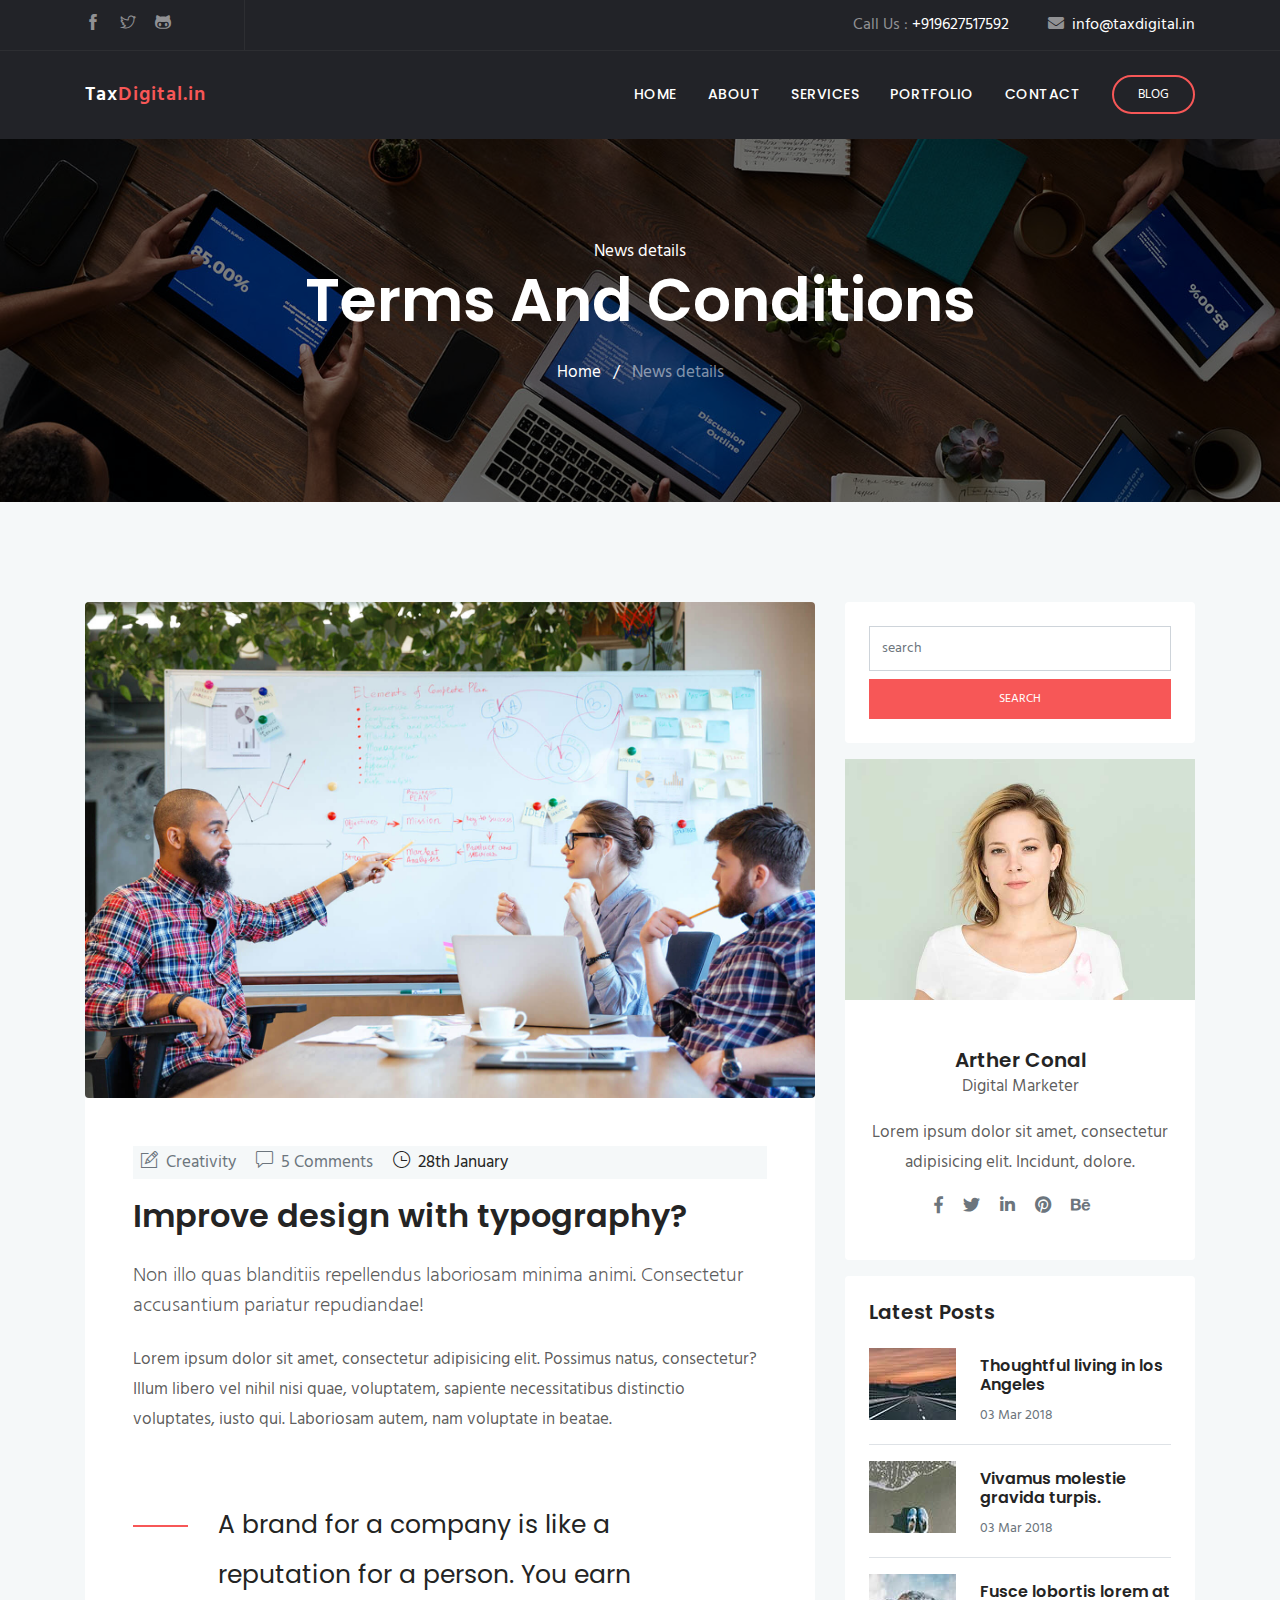
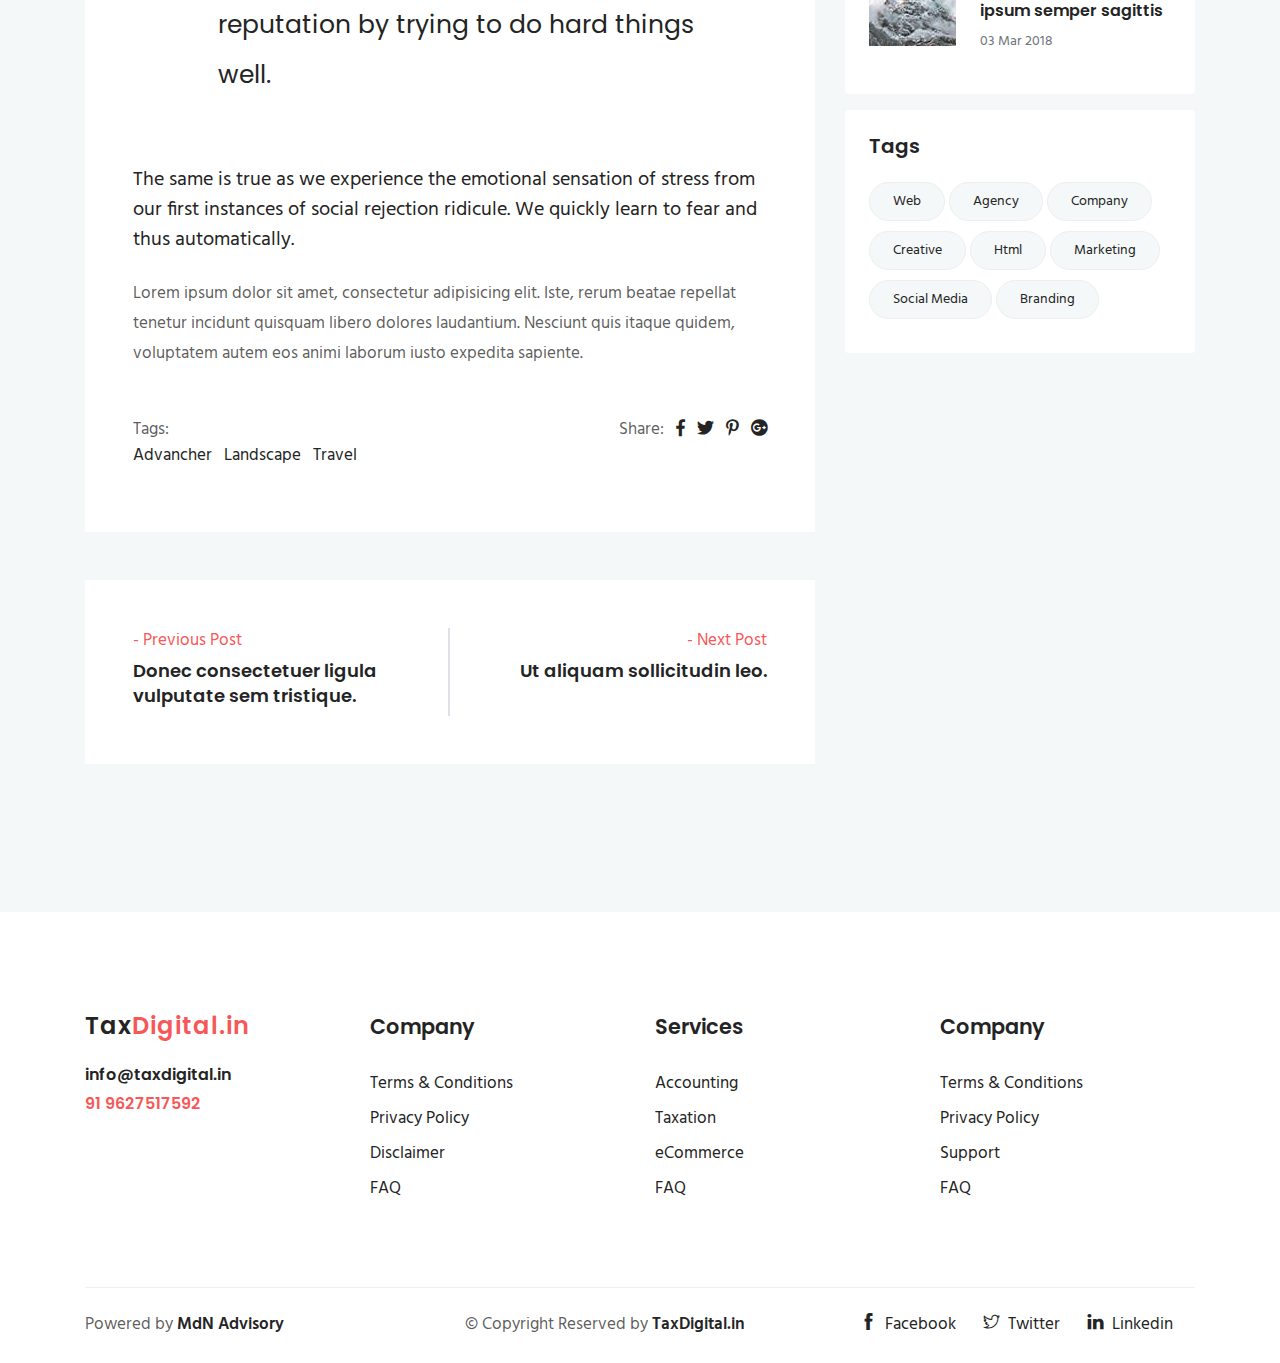
<file: FAQ.html>
<!doctype html>
<html lang="en">
  <head>
  <!-- Required meta tags -->
  <meta charset="utf-8">
  <meta name="viewport" content="width=device-width, initial-scale=1, shrink-to-fit=no">
  <meta name="description" content="megakit,business,company,agency,multipurpose,modern,bootstrap4">
  
  <meta name="author" content="themefisher.com">

  <title>TaxDigital.in | FAQ</title>

  <!-- bootstrap.min css -->
  <link rel="stylesheet" href="plugins/bootstrap/css/bootstrap.min.css">
  <!-- Icon Font Css -->
  <link rel="stylesheet" href="plugins/themify/css/themify-icons.css">
  <link rel="stylesheet" href="plugins/fontawesome/css/all.css">
  <link rel="stylesheet" href="plugins/magnific-popup/dist/magnific-popup.css">
  <!-- Owl Carousel CSS -->
  <link rel="stylesheet" href="plugins/slick-carousel/slick/slick.css">
  <link rel="stylesheet" href="plugins/slick-carousel/slick/slick-theme.css">

  <!-- Main Stylesheet -->
  <link rel="stylesheet" href="css/style.css">

</head>

<body>

<!-- Header Start --> 

<header class="navigation">
	<div class="header-top ">
		<div class="container">
			<div class="row justify-content-between align-items-center">
				<div class="col-lg-2 c74ol-md-4">
					<div class="header-top-socials text-center text-lg-left text-md-left">
						<a href="#" target="_blank"><i class="ti-facebook"></i></a>
						<a href="#" target="_blank"><i class="ti-twitter"></i></a>
						<a href="#" target="_blank"><i class="ti-github"></i></a>
					</div>
				</div>
				<div class="col-lg-10 col-md-8 text-center text-lg-right text-md-right">
					<div class="header-top-info">
						<a href="tel:+919627517592">Call Us : <span>+919627517592</span></a>
						<a href="mailto:info@taxdigital.in" ><i class="fa fa-envelope mr-2"></i><span>info@taxdigital.in</span></a>
					</div>
				</div>
			</div>
		</div>
	</div>
	<nav class="navbar navbar-expand-lg  py-4" id="navbar">
		<div class="container">
		  <a class="navbar-brand" href="index.html">
		  	Tax<span>Digital.in</span>
		  </a>

		  <button class="navbar-toggler collapsed" type="button" data-toggle="collapse" data-target="#navbarsExample09" aria-controls="navbarsExample09" aria-expanded="false" aria-label="Toggle navigation">
			<span class="fa fa-bars"></span>
		  </button>
	  
		  <div class="collapse navbar-collapse text-center" id="navbarsExample09">
			<ul class="navbar-nav ml-auto">
			  <li class="nav-item active">
				<a class="nav-link" href="index.html">Home <span class="sr-only">(current)</span></a>
			  </li>
			  <li class="nav-item dropdown">
					<a class="nav-link dropdown-toggle" href="#" id="dropdown03" data-toggle="dropdown" aria-haspopup="true" aria-expanded="false">About</a>
					<ul class="dropdown-menu" aria-labelledby="dropdown03">
						<li><a class="dropdown-item" href="about.html">Our company</a></li>
						<li><a class="dropdown-item" href="pricing.html">Pricing</a></li>
					</ul>
			  </li>
			   <li class="nav-item"><a class="nav-link" href="service.html">Services</a></li>
			   <li class="nav-item"><a class="nav-link" href="project.html">Portfolio</a></li>
			   <li class="nav-item"><a class="nav-link" href="contact.html">Contact</a></li>
			</ul>

			<form class="form-lg-inline my-2 my-md-0 ml-lg-4 text-center">
			  <a href="https://blog.taxdigital.in" class="btn btn-solid-border btn-round-full">Blog</a>
			</form>
		  </div>
		</div>
	</nav>
</header>
<!-- Header Close -->

<div class="main-wrapper ">
<section class="page-title bg-1">
  <div class="container">
    <div class="row">
      <div class="col-md-12">
        <div class="block text-center">
          <span class="text-white">News details</span>
          <h1 class="text-capitalize mb-4 text-lg">Terms and Conditions</h1>
          <ul class="list-inline">
            <li class="list-inline-item"><a href="index.html" class="text-white">Home</a></li>
            <li class="list-inline-item"><span class="text-white">/</span></li>
            <li class="list-inline-item"><a href="#" class="text-white-50">News details</a></li>
          </ul>
        </div>
      </div>
    </div>
  </div>
</section>



<section class="section blog-wrap bg-gray">
    <div class="container">
        <div class="row">
            <div class="col-lg-8">
                <div class="row">
	<div class="col-lg-12 mb-5">
		<div class="single-blog-item">
			<img src="images/blog/2.jpg" alt="" class="img-fluid rounded">

			<div class="blog-item-content bg-white p-5">
				<div class="blog-item-meta bg-gray py-1 px-2">
					<span class="text-muted text-capitalize mr-3"><i class="ti-pencil-alt mr-2"></i>Creativity</span>
					<span class="text-muted text-capitalize mr-3"><i class="ti-comment mr-2"></i>5 Comments</span>
					<span class="text-black text-capitalize mr-3"><i class="ti-time mr-1"></i> 28th January</span>
				</div> 

				<h2 class="mt-3 mb-4"><a href="blog-single.html">Improve design with typography?</a></h2>
				<p class="lead mb-4">Non illo quas blanditiis repellendus laboriosam minima animi. Consectetur accusantium pariatur repudiandae!</p>

				<p>Lorem ipsum dolor sit amet, consectetur adipisicing elit. Possimus natus, consectetur? Illum libero vel nihil nisi quae, voluptatem, sapiente necessitatibus distinctio voluptates, iusto qui. Laboriosam autem, nam voluptate in beatae.</p>

				<h3 class="quote">A brand for a company is like a reputation for a person. You earn reputation by trying to do hard things well.</h3>
				
				<p class="lead mb-4 font-weight-normal text-black">The same is true as we experience the emotional sensation of stress from our first instances of social rejection ridicule. We quickly learn to fear and thus automatically.</p>

				<p>Lorem ipsum dolor sit amet, consectetur adipisicing elit. Iste, rerum beatae repellat tenetur incidunt quisquam libero dolores laudantium. Nesciunt quis itaque quidem, voluptatem autem eos animi laborum iusto expedita sapiente.</p>

				<div class="tag-option mt-5 clearfix">
				    <ul class="float-left list-inline"> 
				    	<li>Tags:</li> 
				    	<li class="list-inline-item"><a href="#" rel="tag">Advancher</a></li>
				    	<li class="list-inline-item"><a href="#" rel="tag">Landscape</a></li>
				    	<li class="list-inline-item"><a href="#" rel="tag">Travel</a></li>
				   	</ul>        

				    <ul class="float-right list-inline">
				        <li class="list-inline-item"> Share: </li>
				        <li class="list-inline-item"><a href="#" target="_blank"><i class="fab fa-facebook-f" aria-hidden="true"></i></a></li>
				        <li class="list-inline-item"><a href="#" target="_blank"><i class="fab fa-twitter" aria-hidden="true"></i></a></li>
				        <li class="list-inline-item"><a href="#" target="_blank"><i class="fab fa-pinterest-p" aria-hidden="true"></i></a></li>
				        <li class="list-inline-item"><a href="#" target="_blank"><i class="fab fa-google-plus" aria-hidden="true"></i></a></li>
				    </ul>
			    </div>
			</div>
		</div>
	</div>


	<div class="col-lg-12 mb-5">
		<div class="posts-nav bg-white p-5 d-lg-flex d-md-flex justify-content-between ">
			<a class="post-prev align-items-center" href="#">
				<div class="posts-prev-item mb-4 mb-lg-0">
					<span class="nav-posts-desc text-color">- Previous Post</span>
					<h6 class="nav-posts-title mt-1">
						Donec consectetuer ligula <br>vulputate sem tristique.
					</h6>
				</div>
			</a>
			<div class="border"></div>
			<a class="posts-next" href="#">
				<div class="posts-next-item pt-4 pt-lg-0">
					<span class="nav-posts-desc text-lg-right text-md-right text-color d-block">- Next Post</span>
					<h6 class="nav-posts-title mt-1">Ut aliquam sollicitudin leo.</h6>
				</div>
			</a>
		</div>
	</div>
				</div>
			</div>
            <div class="col-lg-4">
                <div class="sidebar-wrap">
	<div class="sidebar-widget search card p-4 mb-3 border-0">
		<input type="text" class="form-control" placeholder="search">
		<a href="#" class="btn btn-mian btn-small d-block mt-2">search</a>
	</div>

	<div class="sidebar-widget card border-0 mb-3">
		<img src="images/blog/blog-author.jpg" alt="" class="img-fluid">
		<div class="card-body p-4 text-center">
			<h5 class="mb-0 mt-4">Arther Conal</h5>
			<p>Digital Marketer</p>
			<p>Lorem ipsum dolor sit amet, consectetur adipisicing elit. Incidunt, dolore.</p>

			<ul class="list-inline author-socials">
				<li class="list-inline-item mr-3">
					<a href="#"><i class="fab fa-facebook-f text-muted"></i></a>
				</li>
				<li class="list-inline-item mr-3">
					<a href="#"><i class="fab fa-twitter text-muted"></i></a>
				</li>
				<li class="list-inline-item mr-3">
					<a href="#"><i class="fab fa-linkedin-in text-muted"></i></a>
				</li>
				<li class="list-inline-item mr-3">
					<a href="#"><i class="fab fa-pinterest text-muted"></i></a>
				</li>
				<li class="list-inline-item mr-3">
					<a href="#"><i class="fab fa-behance text-muted"></i></a>
				</li>
			</ul>
		</div>
	</div>

	<div class="sidebar-widget latest-post card border-0 p-4 mb-3">
		<h5>Latest Posts</h5>

        <div class="media border-bottom py-3">
            <a href="#"><img class="mr-4" src="images/blog/bt-3.jpg" alt=""></a>
            <div class="media-body">
                <h6 class="my-2"><a href="#">Thoughtful living in los Angeles</a></h6>
                <span class="text-sm text-muted">03 Mar 2018</span>
            </div>
        </div>

        <div class="media border-bottom py-3">
            <a href="#"><img class="mr-4" src="images/blog/bt-2.jpg" alt=""></a>
           <div class="media-body">
                <h6 class="my-2"><a href="#">Vivamus molestie gravida turpis.</a></h6>
                <span class="text-sm text-muted">03 Mar 2018</span>
            </div>
        </div>

        <div class="media py-3">
            <a href="#"><img class="mr-4" src="images/blog/bt-1.jpg" alt=""></a>
            <div class="media-body">
                <h6 class="my-2"><a href="#">Fusce lobortis lorem at ipsum semper sagittis</a></h6>
                <span class="text-sm text-muted">03 Mar 2018</span>
            </div>
        </div>
	</div>

	<div class="sidebar-widget bg-white rounded tags p-4 mb-3">
		<h5 class="mb-4">Tags</h5>

		<a href="#">Web</a>
		<a href="#">agency</a>
		<a href="#">company</a>
		<a href="#">creative</a>
		<a href="#">html</a>
		<a href="#">Marketing</a>
		<a href="#">Social Media</a>
		<a href="#">Branding</a>
	</div>
</div>
            </div>   
        </div>
    </div>
</section>


<!-- footer Start -->
<footer class="footer section">
	<div class="container">
		<div class="row">
			<div class="col-lg-3 ml-auto col-sm-6">
				<div class="widget">
					<div class="logo mb-4">
						<h3>Tax<span>Digital.in</span></h3>
					</div>
					<h6><a href="mailto:info@taxdigital.in" >info@taxdigital.in</a></h6>
					<a href="tel:+91 9627517592"><span class="text-color h6">91 9627517592</span></a>
				</div>
			</div>

			<div class="col-lg-3 col-md-6 col-sm-6">
				<div class="widget">
					<h4 class="text-capitalize mb-4">Company</h4>

					<ul class="list-unstyled footer-menu lh-35">
						<li><a href="https://taxdigital.in/terms">Terms & Conditions</a></li>
						<li><a href="https://taxdigital.in/privacy">Privacy Policy</a></li>
						<li><a href="https://taxdigital.in/disclaimer">Disclaimer</a></li>
						<li><a href="https://taxdigital.in/FAQ">FAQ</a></li>
					</ul>
				</div>
			</div>
			<div class="col-lg-3 col-md-6 col-sm-6">
				<div class="widget">
					<h4 class="text-capitalize mb-4">Services</h4>

					<ul class="list-unstyled footer-menu lh-35">
						<li><a href="#">Accounting</a></li>
						<li><a href="#">Taxation</a></li>
						<li><a href="#">eCommerce</a></li>
						<li><a href="#">FAQ</a></li>
					</ul>
				</div>
			</div>
			<div class="col-lg-3 col-md-6 col-sm-6">
				<div class="widget">
					<h4 class="text-capitalize mb-4">Company</h4>

					<ul class="list-unstyled footer-menu lh-35">
						<li><a href="#">Terms & Conditions</a></li>
						<li><a href="#">Privacy Policy</a></li>
						<li><a href="#">Support</a></li>
						<li><a href="#">FAQ</a></li>
					</ul>
				</div>
			</div>
		</div>
					
		<div class="footer-btm pt-4">
			<div class="row">
				
				<div class="col-lg-4 col-md-12 col-sm-12">
					<div class="copyright">
					Powered by  <a href="#" target="_blank">MdN Advisory</a>
					</div>
				</div>
			
				<div class="col-lg-4 col-md-12 col-sm-12">
					<div class="copyright">
						&copy; Copyright Reserved by <a href="https://taxdigital.in/" target="_blank">TaxDigital.in</a>
					</div>
				</div>

				<div class="col-lg-4 col-md-12 col-sm-12 text-left text-lg-left">
					<ul class="list-inline footer-socials">
						<li class="list-inline-item"><a href="#"><i class="ti-facebook mr-2"></i>Facebook</a></li>
						<li class="list-inline-item"><a href="#"><i class="ti-twitter mr-2"></i>Twitter</a></li>
						<li class="list-inline-item"><a href="#"><i class="ti-linkedin mr-2 "></i>Linkedin</a></li>
					</ul>
				</div>
			</div>
		</div>
	</div>
</footer>
   
    </div>

    <!-- 
    Essential Scripts
    =====================================-->

    
    <!-- Main jQuery -->
    <script src="plugins/jquery/jquery.js"></script>
    <script src="js/contact.js"></script>
    <!-- Bootstrap 4.3.1 -->
    <script src="plugins/bootstrap/js/popper.js"></script>
    <script src="plugins/bootstrap/js/bootstrap.min.js"></script>
   <!--  Magnific Popup-->
    <script src="plugins/magnific-popup/dist/jquery.magnific-popup.min.js"></script>
    <!-- Slick Slider -->
    <script src="plugins/slick-carousel/slick/slick.min.js"></script>
    <!-- Counterup -->
    <script src="plugins/counterup/jquery.waypoints.min.js"></script>
    <script src="plugins/counterup/jquery.counterup.min.js"></script>
    
    <script src="js/script.js"></script>

  </body>
  </html>
</file>
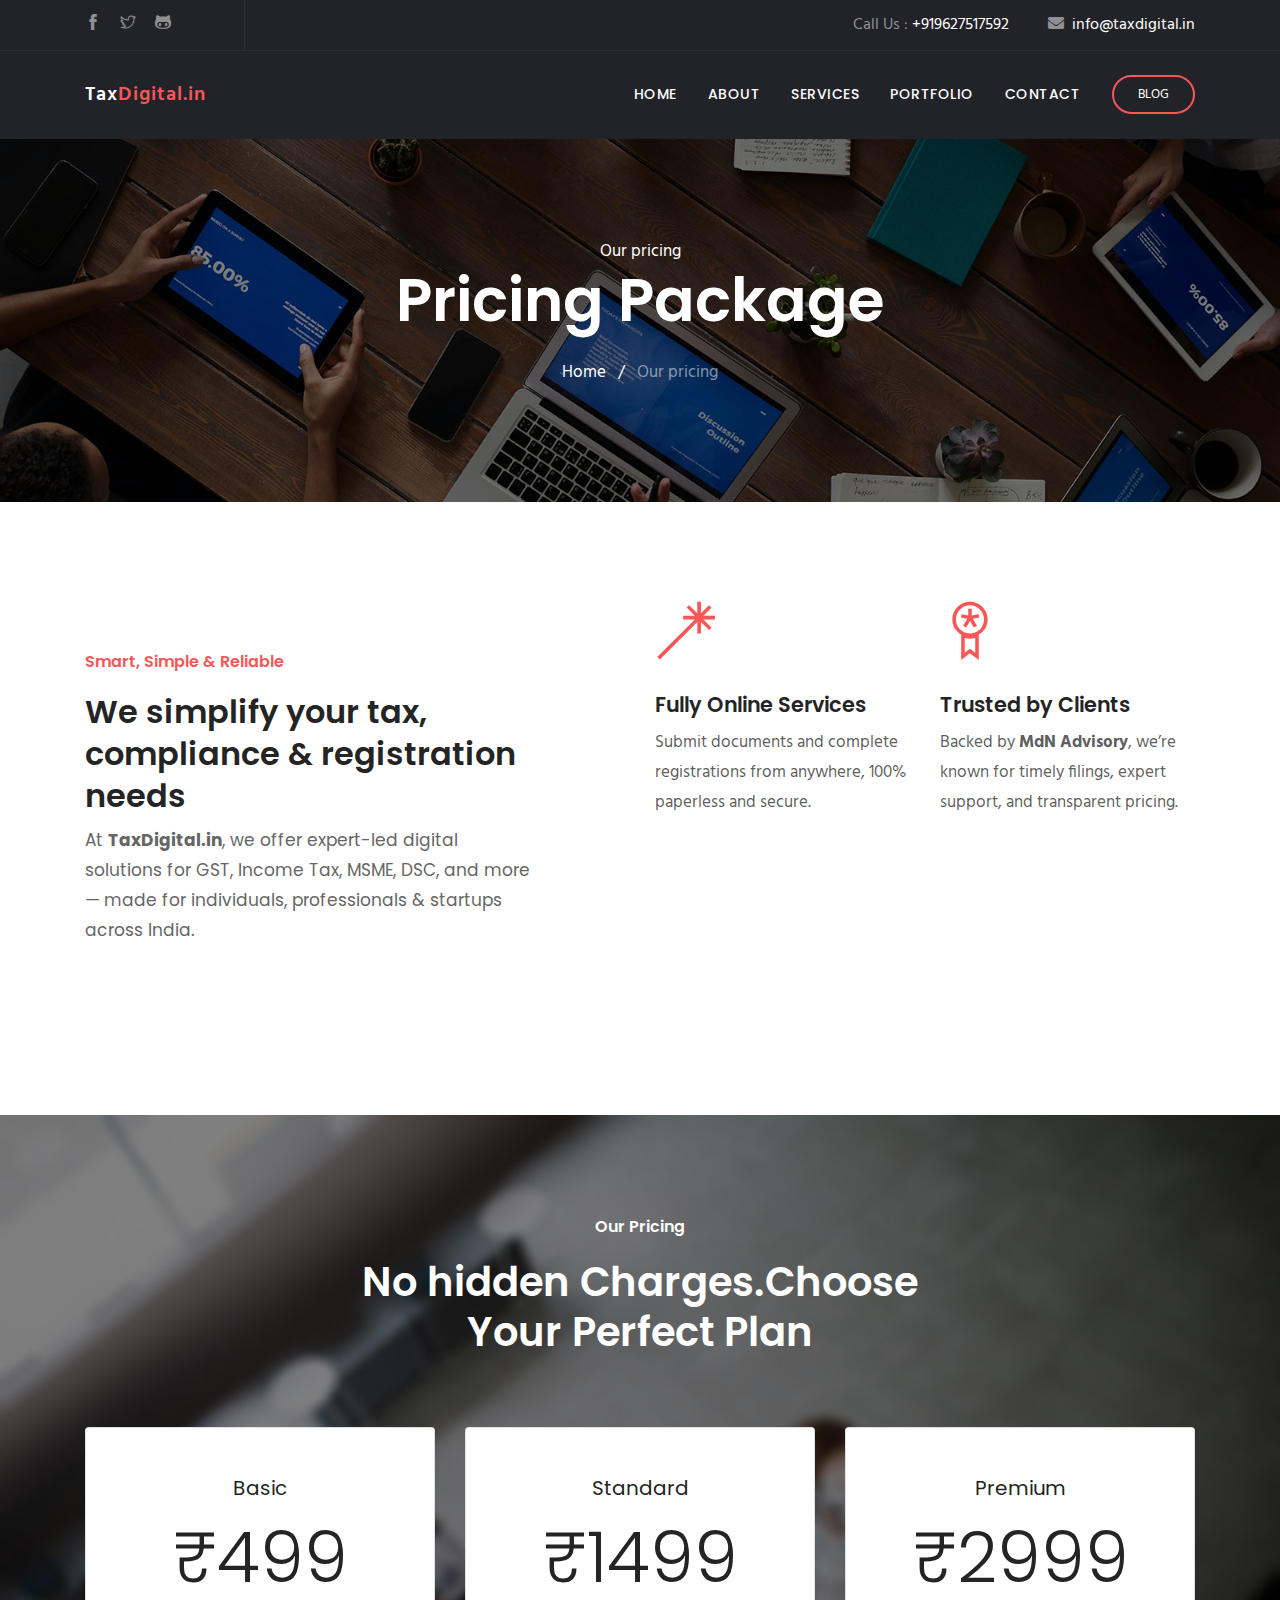
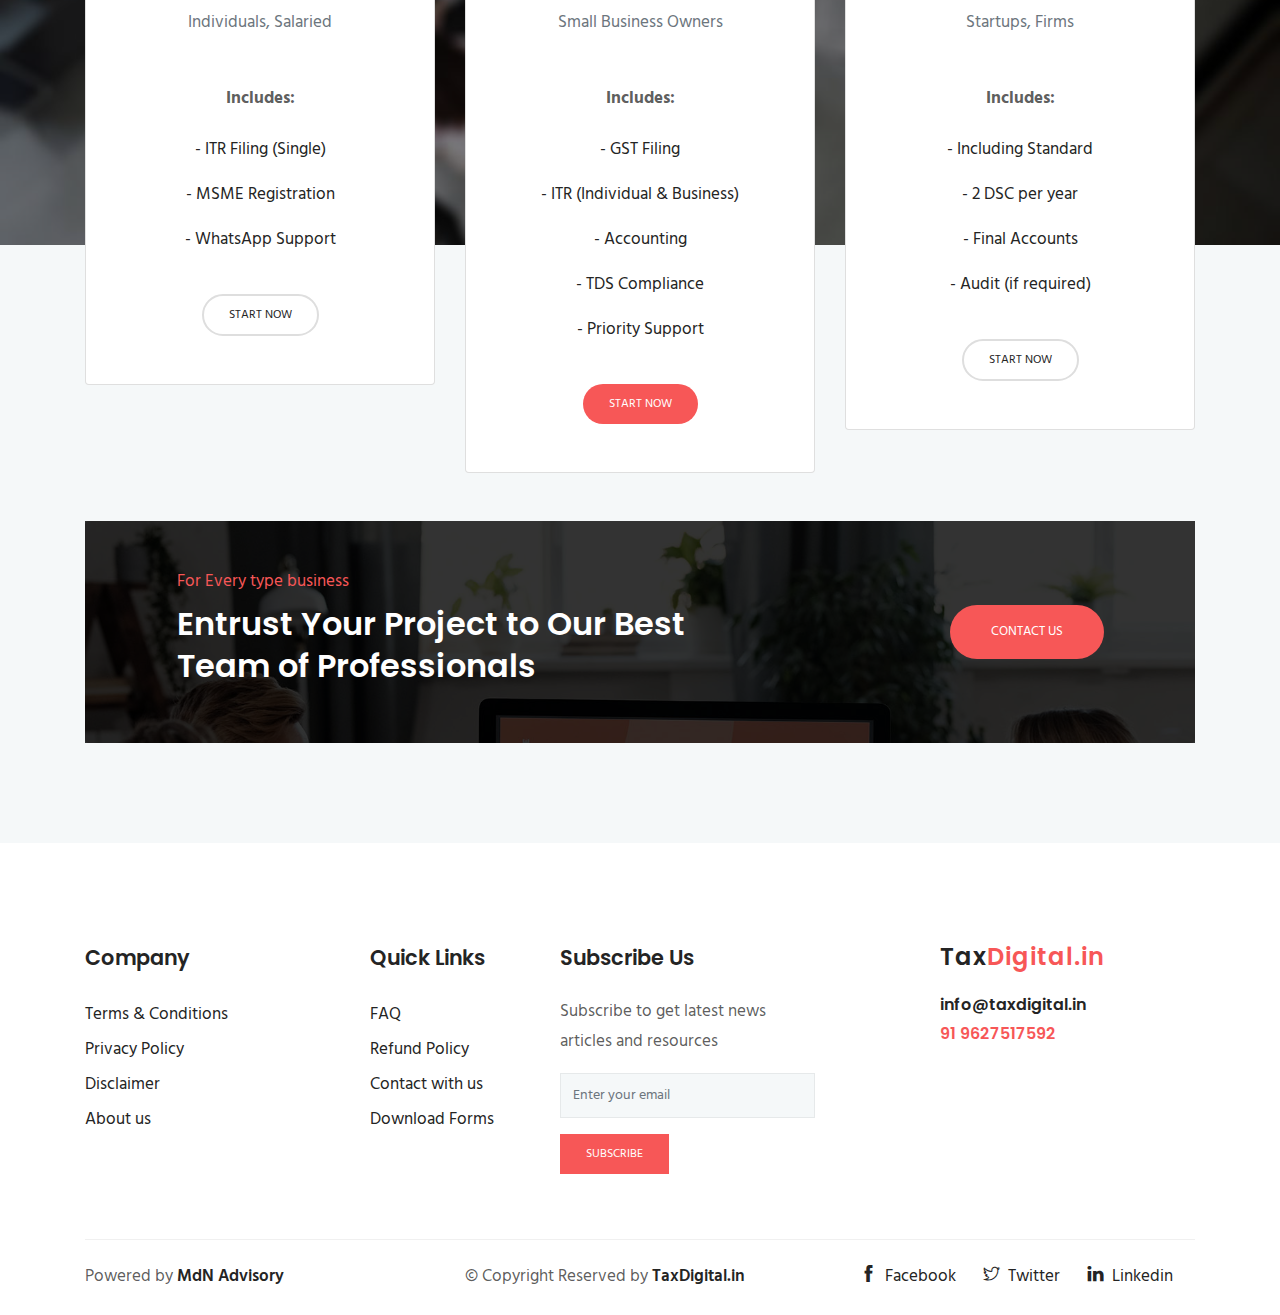
<file: pricing.html>
<!doctype html>
<html lang="en">
  <head>
  <!-- Required meta tags -->
  <meta charset="utf-8">
  <meta name="viewport" content="width=device-width, initial-scale=1, shrink-to-fit=no">
  <meta name="description" content="Check TaxDigital’s transparent pricing for ITR filing, GST services, and business compliance — affordable solutions for startups and MSMEs.">
  <meta name="keywords" content="tax filing pricing, GST services cost, MSME compliance fees, affordable tax support, pricing for tax return filing, startup compliance packages">

  <link rel="canonical" href="https://www.taxdigital.in/">

	<title>Tax & Compliance Services for Small Businesses | TaxDigital.in</title>
  <link rel="icon" href="images/logo.png" type="image/png">

  <!-- bootstrap.min css -->
  <link rel="stylesheet" href="plugins/bootstrap/css/bootstrap.min.css">
  <!-- Icon Font Css -->
  <link rel="stylesheet" href="plugins/themify/css/themify-icons.css">
  <link rel="stylesheet" href="plugins/fontawesome/css/all.css">
  <link rel="stylesheet" href="plugins/magnific-popup/dist/magnific-popup.css">
  <!-- Owl Carousel CSS -->
  <link rel="stylesheet" href="plugins/slick-carousel/slick/slick.css">
  <link rel="stylesheet" href="plugins/slick-carousel/slick/slick-theme.css">

  <!-- Main Stylesheet -->
  <link rel="stylesheet" href="css/style.css">

<!-- Google tag (gtag.js) -->
<script async src="https://www.googletagmanager.com/gtag/js?id=G-153G3C53ZD"></script>
<script>
  window.dataLayer = window.dataLayer || [];
  function gtag(){dataLayer.push(arguments);}
  gtag('js', new Date());

  gtag('config', 'G-153G3C53ZD');
</script>

</head>

<body>

<!-- Header Start --> 

<header class="navigation">
	<div class="header-top ">
		<div class="container">
			<div class="row justify-content-between align-items-center">
				<div class="col-lg-2 c74ol-md-4">
					<div class="header-top-socials text-center text-lg-left text-md-left">
						<a href="#" target="_blank"><i class="ti-facebook"></i></a>
						<a href="#" target="_blank"><i class="ti-twitter"></i></a>
						<a href="#" target="_blank"><i class="ti-github"></i></a>
					</div>
				</div>
				<div class="col-lg-10 col-md-8 text-center text-lg-right text-md-right">
					<div class="header-top-info">
						<a href="tel:+919627517592">Call Us : <span>+919627517592</span></a>
						<a href="mailto:info@taxdigital.in" ><i class="fa fa-envelope mr-2"></i><span>info@taxdigital.in</span></a>
					</div>
				</div>
			</div>
		</div>
	</div>
	<nav class="navbar navbar-expand-lg  py-4" id="navbar">
		<div class="container">
		  <a class="navbar-brand" href="index.html">
		  	Tax<span>Digital.in</span>
		  </a>

		  <button class="navbar-toggler collapsed" type="button" data-toggle="collapse" data-target="#navbarsExample09" aria-controls="navbarsExample09" aria-expanded="false" aria-label="Toggle navigation">
			<span class="fa fa-bars"></span>
		  </button>
	  
		  <div class="collapse navbar-collapse text-center" id="navbarsExample09">
			<ul class="navbar-nav ml-auto">
			  <li class="nav-item active">
				<a class="nav-link" href="index.html">Home <span class="sr-only">(current)</span></a>
			  </li>
			  <li class="nav-item dropdown">
					<a class="nav-link dropdown-toggle" href="#" id="dropdown03" data-toggle="dropdown" aria-haspopup="true" aria-expanded="false">About</a>
					<ul class="dropdown-menu" aria-labelledby="dropdown03">
						<li><a class="dropdown-item" href="about.html">Our company</a></li>
						<li><a class="dropdown-item" href="pricing.html">Pricing</a></li>
					</ul>
			  </li>
			   <li class="nav-item"><a class="nav-link" href="service.html">Services</a></li>
			   <li class="nav-item"><a class="nav-link" href="project.html">Portfolio</a></li>
			   <li class="nav-item"><a class="nav-link" href="contact.html">Contact</a></li>
			</ul>

			<form class="form-lg-inline my-2 my-md-0 ml-lg-4 text-center">
			  <a href="https://blog.taxdigital.in" class="btn btn-solid-border btn-round-full">Blog</a>
			</form>
		  </div>
		</div>
	</nav>
</header>
<!-- Header Close --> 

<div class="main-wrapper ">
<section class="page-title bg-1">
  <div class="container">
    <div class="row">
      <div class="col-md-12">
        <div class="block text-center">
          <span class="text-white">Our pricing</span>
          <h1 class="text-capitalize mb-4 text-lg">Pricing Package</h1>
          <ul class="list-inline">
            <li class="list-inline-item"><a href="index.html" class="text-white">Home</a></li>
            <li class="list-inline-item"><span class="text-white">/</span></li>
            <li class="list-inline-item"><a href="#" class="text-white-50">Our pricing</a></li>
          </ul>
        </div>
      </div>
    </div>
  </div>
</section>

<!-- Section Intro Start -->

<section class="section intro">
	<div class="container">
		<div class="row justify-content-center">
			<div class="col-lg-5">
				<div class="section-title pt-5">
					<span class="h6 text-color">Smart, Simple & Reliable</span>
					<h2 class="mt-3">We simplify your tax, compliance & registration needs</h2>
					<p>At <strong>TaxDigital.in</strong>, we offer expert-led digital solutions for GST, Income Tax, MSME, DSC, and more — made for individuals, professionals & startups across India.</p>
				</div>
			</div>

			<div class="col-lg-6 ml-auto">
				<div class="row">
					<div class="col-lg-6 col-md-6">
						<div class="intro-item mb-4 mb-lg-0">
							<i class="ti-wand text-color"></i>
							<h4 class="mt-4">Fully Online Services</h4>
							<p>Submit documents and complete registrations from anywhere, 100% paperless and secure.</p>
						</div>
					</div>
					<div class="col-lg-6 col-md-6">
						<div class="intro-item mb-4 mb-lg-0">
							<i class="ti-medall text-color"></i>
							<h4 class="mt-4">Trusted by Clients</h4>
							<p>Backed by <strong>MdN Advisory</strong>, we’re known for timely filings, expert support, and transparent pricing.</p>
						</div>
					</div>
				</div>
			</div>
		</div>
	</div>
</section>

<!-- Section Intro END -->
<!-- Section Pricing Start -->

<section class="section pricing bg-gray position-relative">
	<div class="hero-img bg-overlay h70"></div>
	<div class="container">
		<div class="row justify-content-center">
			<div class="col-lg-7 text-center">
				<div class="section-title">
					<span class="h6 text-white">Our Pricing</span>
					<h2 class="mt-3 content-title text-white">No hidden Charges.Choose Your Perfect Plan</h2>
				</div>
			</div>
		</div>

		<div class="row justify-content-center">
            <div class="col-md-4">
                <div class="card text-center mb-md-0 mb-3">
                    <div class="card-body py-5">
                        <div class="pricing-header mb-5">
                            <h5 class="font-weight-normal mb-3">Basic</h5>
                            <h1>&#8377;499</h1>
                            <p class="text-muted">Individuals, Salaried</p>
                        </div>
                        <strong>Includes:</strong>
                        <ul class="list-unstyled lh-45 mt-3 text-black">
                            <li>- ITR Filing (Single)</li>
                            <li>- MSME Registration</li>
                            <li>- WhatsApp Support</li>
                        </ul>
                        <a href="#" class="btn btn-small btn-solid-border mt-3 btn-round-full">Start Now</a>
                    </div>
                </div>
            </div>
            <div class="col-md-4">
                <div class="card text-center mb-md-0 mb-3">
                    <div class="card-body py-5">
                        <div class="pricing-header mb-5">
                            <h5 class="font-weight-normal mb-3"	>Standard</h5>
                            <h1>&#8377;1499</h1>
                            <p class="text-muted">Small Business Owners</p>
                        </div>
                        <strong>Includes:</strong>
                        <ul class="list-unstyled lh-45 mt-3 text-black">
                            <li>- GST Filing</li>
                            <li>- ITR (Individual & Business)</li>
                            <li>- Accounting</li>
                            <li>- TDS Compliance</li>
                            <li>- Priority Support</li>
                        </ul>
                        <a href="#" class="btn btn-small btn-main mt-3 btn-round-full">Start Now</a>
                    </div>
                </div>
            </div>
            <div class="col-md-4">
                <div class="card text-center mb-md-0 mb-3">
                    <div class="card-body py-5">
                        <div class="pricing-header mb-5">
                            <h5 class="font-weight-normal mb-3">Premium</h5>
                            <h1>&#8377;2999</h1>
                            <p class="text-muted">Startups, Firms</p>
                        </div>
                        <strong>Includes:</strong>
                        <ul class="list-unstyled lh-45 mt-3 text-black">
                            <li>- Including Standard</li>
                            <li>- 2 DSC per year</li>
                            <li>- Final Accounts</li>
                            <li>- Audit (if required)</li>
                        </ul>
                        <a href="#" class="btn btn-small btn-solid-border mt-3 btn-round-full">Start Now</a>
                    </div>
                </div>
            </div>
        </div>
	</div>

	<div class="container">
	<div class="cta-block mt-5 p-5 rounded">
		<div class="row justify-content-center align-items-center ">
			<div class="col-lg-7">
				<span class="text-color">For Every type business</span>
				<h2 class="mt-2 text-white">Entrust Your Project to Our Best Team of Professionals</h2>
			</div>
			<div class="col-lg-4">
				<a href="contact.html" class="btn btn-main btn-round-full float-lg-right float-md-right float-sm-right">Contact Us</a>
			</div>
		</div>
	</div>
</div>

</section>

<!-- Section Pricing End -->

<!-- footer Start -->
<footer class="footer section">
	<div class="container">
		<div class="row">
			<div class="col-lg-3 col-md-6 col-sm-6">
				<div class="widget">
					<h4 class="text-capitalize mb-4">Company</h4>

					<ul class="list-unstyled footer-menu lh-35">
						<li><a href="terms.html">Terms & Conditions</a></li>
						<li><a href="privacy.html">Privacy Policy</a></li>
						<li><a href="disclaimer.html">Disclaimer</a></li>
						<li><a href="about.html">About us</a></li>
					</ul>
				</div>
			</div>
			<div class="col-lg-2 col-md-6 col-sm-6">
				<div class="widget">
					<h4 class="text-capitalize mb-4">Quick Links</h4>

					<ul class="list-unstyled footer-menu lh-35">
						<li><a href="#">FAQ</a></li>
						<li><a href="refund-policy.html">Refund Policy</a></li>
						<li><a href="contact.html">Contact with us</a></li>
						<li><a href="download-forms.html">Download Forms</a></li>
					</ul>
				</div>
			</div>
			<div class="col-lg-3 col-md-6 col-sm-6">
  <div class="widget">
    <h4 class="text-capitalize mb-4">Subscribe Us</h4>
    <p>Subscribe to get latest news articles and resources</p>

    <form action="https://formsubmit.co/info@taxdigital.in" method="POST" class="sub-form">
      <input type="email" name="email" class="form-control mb-3" placeholder="Enter your email" required>
      <input type="hidden" name="_captcha" value="false">
      <input type="hidden" name="_next" value="https://www.taxdigital.in/thanks.html">
      <input type="text" name="_honey" style="display:none">
      <button type="submit" class="btn btn-main btn-small">Subscribe</button>
    </form>
  </div>
</div>
			<div class="col-lg-3 ml-auto col-sm-6">
				<div class="widget">
					<div class="logo mb-4">
						<h3>Tax<span>Digital.in</span></h3>
					</div>
					<h6><a href="mailto:info@taxdigital.in" >info@taxdigital.in</a></h6>
					<a href="tel:+91 9627517592"><span class="text-color h6">91 9627517592</span></a>
				</div>
			</div>
		</div>
		
		<div class="footer-btm pt-4">
			<div class="row">
				
				<div class="col-lg-4 col-md-12 col-sm-12">
					<div class="copyright">
					Powered by  <a href="#" target="_blank">MdN Advisory</a>
					</div>
				</div>
			
				<div class="col-lg-4 col-md-12 col-sm-12">
					<div class="copyright">
						&copy; Copyright Reserved by <a href="https://taxdigital.in/" target="_blank">TaxDigital.in</a>
					</div>
				</div>

				<div class="col-lg-4 col-md-12 col-sm-12 text-left text-lg-left">
					<ul class="list-inline footer-socials">
						<li class="list-inline-item"><a href="#"><i class="ti-facebook mr-2"></i>Facebook</a></li>
						<li class="list-inline-item"><a href="#"><i class="ti-twitter mr-2"></i>Twitter</a></li>
						<li class="list-inline-item"><a href="#"><i class="ti-linkedin mr-2 "></i>Linkedin</a></li>
					</ul>
				</div>
			</div>
		</div>
	</div>
</footer>
   
    </div>

    <!-- 
    Essential Scripts
    =====================================-->

    
    <!-- Main jQuery -->
    <script src="plugins/jquery/jquery.js"></script>
    <script src="js/contact.js"></script>
    <!-- Bootstrap 4.3.1 -->
    <script src="plugins/bootstrap/js/popper.js"></script>
    <script src="plugins/bootstrap/js/bootstrap.min.js"></script>
   <!--  Magnific Popup-->
    <script src="plugins/magnific-popup/dist/jquery.magnific-popup.min.js"></script>
    <!-- Slick Slider -->
    <script src="plugins/slick-carousel/slick/slick.min.js"></script>
    <!-- Counterup -->
    <script src="plugins/counterup/jquery.waypoints.min.js"></script>
    <script src="plugins/counterup/jquery.counterup.min.js"></script>
    
    <script src="js/script.js"></script>

  </body>
  </html>
</file>
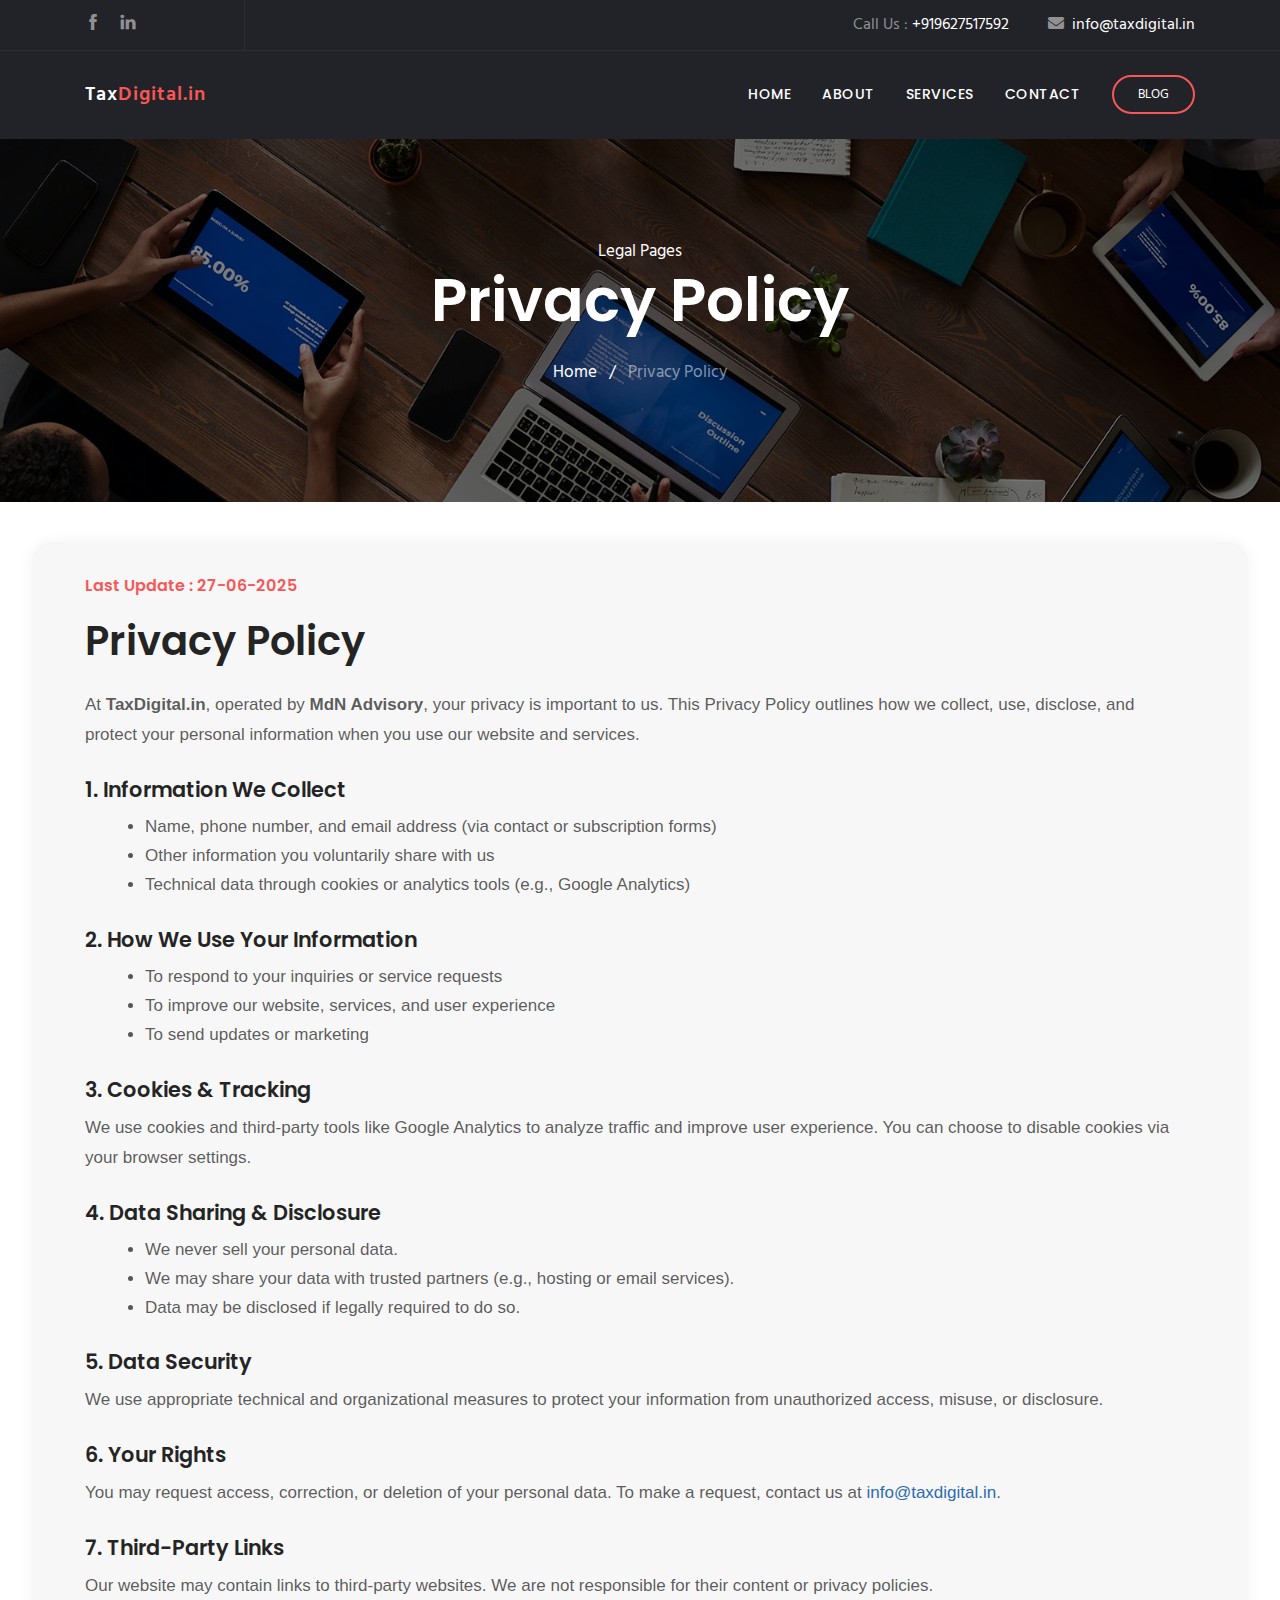
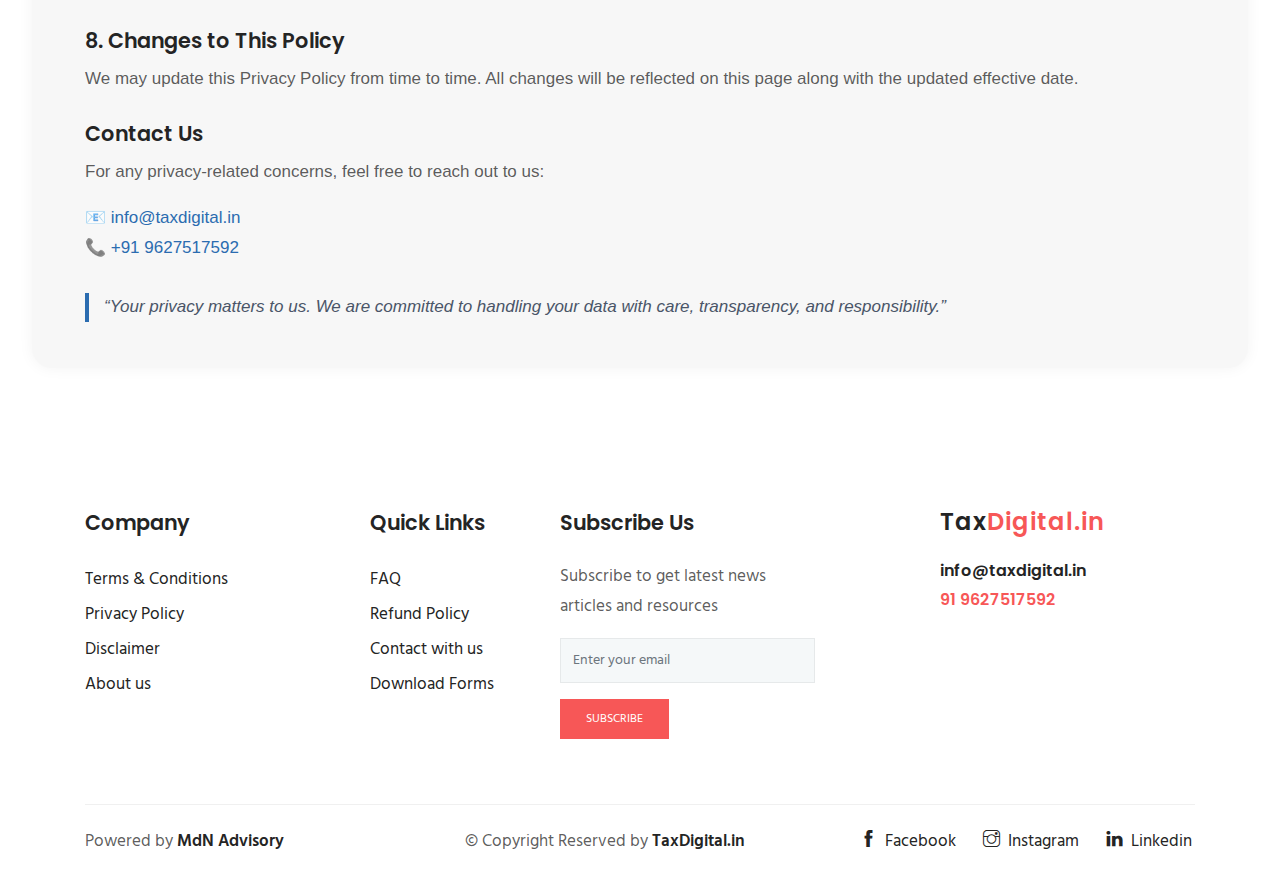
<file: privacy.html>
<!doctype html>
<html lang="en">
  <head>
  <!-- Required meta tags -->
  <meta charset="utf-8">
  <meta name="viewport" content="width=device-width, initial-scale=1, shrink-to-fit=no">
  <meta name="description" content="Understand how TaxDigital collects and protects your data. Our privacy policy is designed for transparency with individuals and businesses.">
  <meta name="keywords" content="TaxDigital privacy policy, data protection tax website, MSME data privacy, tax filing confidentiality, user data security India">

	<!--Open Graph Tags OG Tag-->
	<meta property="og:title" content="Privacy Policy – TaxDigital">
	<meta property="og:description" content="Please read the privacy policy of using TaxDigital's services.">
	<meta property="og:image" content="images/og/taxdigital-home-og-img.png">
	<meta property="og:url" content="https://www.taxdigital.in/privacy.html">
	<meta property="og:type" content="website">
	<meta property="og:site_name" content="TaxDigital">
	<meta name="twitter:card" content="summary_large_image">

  <link rel="canonical" href="https://www.taxdigital.in/privacy">

	<title>Tax & Compliance Services for Small Businesses | TaxDigital.in</title>
  <link rel="icon" href="images/logo.png" type="image/png">

  <!-- bootstrap.min css -->
  <link rel="stylesheet" href="plugins/bootstrap/css/bootstrap.min.css">
  <!-- Icon Font Css -->
  <link rel="stylesheet" href="plugins/themify/css/themify-icons.css">
  <link rel="stylesheet" href="plugins/fontawesome/css/all.css">
  <link rel="stylesheet" href="plugins/magnific-popup/dist/magnific-popup.css">
  <!-- Owl Carousel CSS -->
  <link rel="stylesheet" href="plugins/slick-carousel/slick/slick.css">
  <link rel="stylesheet" href="plugins/slick-carousel/slick/slick-theme.css">

  <!-- Main Stylesheet -->
  <link rel="stylesheet" href="css/style.css">

<!-- Google tag (gtag.js) -->
<script async src="https://www.googletagmanager.com/gtag/js?id=G-153G3C53ZD"></script>
<script>
  window.dataLayer = window.dataLayer || [];
  function gtag(){dataLayer.push(arguments);}
  gtag('js', new Date());

  gtag('config', 'G-153G3C53ZD');
</script>

</head>

<body>

<!-- Header Start --> 

<header class="navigation">
	<div class="header-top ">
		<div class="container">
			<div class="row justify-content-between align-items-center">
				<div class="col-lg-2 c74ol-md-4">
					<div class="header-top-socials text-center text-lg-left text-md-left">
						<a href="https://www.facebook.com/mdnadvisory" target="_blank"><i class="ti-facebook"></i></a>
						<a href="https://in.linkedin.com/in/mdnvaid" target="_blank"><i class="ti-linkedin"></i></a>
					</div>
				</div>
				<div class="col-lg-10 col-md-8 text-center text-lg-right text-md-right">
					<div class="header-top-info">
						<a href="tel:+919627517592">Call Us : <span>+919627517592</span></a>
						<a href="mailto:info@taxdigital.in" ><i class="fa fa-envelope mr-2"></i><span>info@taxdigital.in</span></a>
					</div>
				</div>
			</div>
		</div>
	</div>
	<nav class="navbar navbar-expand-lg  py-4" id="navbar">
		<div class="container">
		  <a class="navbar-brand" href="index.html">
		  	Tax<span>Digital.in</span>
		  </a>

		  <button class="navbar-toggler collapsed" type="button" data-toggle="collapse" data-target="#navbarsExample09" aria-controls="navbarsExample09" aria-expanded="false" aria-label="Toggle navigation">
			<span class="fa fa-bars"></span>
		  </button>
	  
		  <div class="collapse navbar-collapse text-center" id="navbarsExample09">
			<ul class="navbar-nav ml-auto">
			  <li class="nav-item active">
				<a class="nav-link" href="index.html">Home <span class="sr-only">(current)</span></a>
			  </li>
			  <li class="nav-item dropdown">
					<a class="nav-link dropdown-toggle" href="#" id="dropdown03" data-toggle="dropdown" aria-haspopup="true" aria-expanded="false">About</a>
					<ul class="dropdown-menu" aria-labelledby="dropdown03">
						<li><a class="dropdown-item" href="about.html">Our company</a></li>
						<li><a class="dropdown-item" href="pricing.html">Pricing</a></li>
					</ul>
			  </li>
			   <li class="nav-item"><a class="nav-link" href="service.html">Services</a></li>
			   <li class="nav-item"><a class="nav-link" href="contact.html">Contact</a></li>
			</ul>

			<form class="form-lg-inline my-2 my-md-0 ml-lg-4 text-center">
			  <a href="https://blog.taxdigital.in" class="btn btn-solid-border btn-round-full">Blog</a>
			</form>
		  </div>
		</div>
	</nav>
</header>
<!-- Header Close -->


<div class="main-wrapper ">
<section class="page-title bg-1">
  <div class="container">
    <div class="row">
      <div class="col-md-12">
        <div class="block text-center">
          <span class="text-white">Legal Pages</span>
          <h1 class="text-capitalize mb-4 text-lg">Privacy Policy</h1>
          <ul class="list-inline">
            <li class="list-inline-item"><a href="index.html" class="text-white">Home</a></li>
            <li class="list-inline-item"><span class="text-white">/</span></li>
            <li class="list-inline-item"><a href="#" class="text-white-50">Privacy Policy</a></li>
          </ul>
        </div>
      </div>
    </div>
  </div>
</section>

<section class="section about-2" style="
  background-color: #f7f7f7;
  padding: 30px 20px;
  max-width: 95%;
  margin: 40px auto;
  border-radius: 20px;
  box-shadow: 0 0 15px rgba(0,0,0,0.05);
  font-family: 'Segoe UI', Tahoma, Geneva, Verdana, sans-serif;
  line-height: 1.7;
">
  <div class="container">
    <div class="row">
      <div class="col-lg-12">
        <div class="about-item pr-3 mb-5 mb-lg-0">
          <span class="h6 text-color">Last Update : 27-06-2025</span>
          <h2 class="mt-3 mb-4 position-relative content-title">Privacy Policy</h2>

          <p>At <strong>TaxDigital.in</strong>, operated by <strong>MdN Advisory</strong>, your privacy is important to us. This Privacy Policy outlines how we collect, use, disclose, and protect your personal information when you use our website and services.</p>

          <h4 style="margin-top: 25px;">1. Information We Collect</h4>
          <ul style="margin-left: 20px;">
            <li>Name, phone number, and email address (via contact or subscription forms)</li>
            <li>Other information you voluntarily share with us</li>
            <li>Technical data through cookies or analytics tools (e.g., Google Analytics)</li>
          </ul>

          <h4 style="margin-top: 25px;">2. How We Use Your Information</h4>
          <ul style="margin-left: 20px;">
            <li>To respond to your inquiries or service requests</li>
            <li>To improve our website, services, and user experience</li>
            <li>To send updates or marketing</li>
          </ul>

          <h4 style="margin-top: 25px;">3. Cookies & Tracking</h4>
          <p>We use cookies and third-party tools like Google Analytics to analyze traffic and improve user experience. You can choose to disable cookies via your browser settings.</p>

          <h4 style="margin-top: 25px;">4. Data Sharing & Disclosure</h4>
          <ul style="margin-left: 20px;">
            <li>We never sell your personal data.</li>
            <li>We may share your data with trusted partners (e.g., hosting or email services).</li>
            <li>Data may be disclosed if legally required to do so.</li>
          </ul>

          <h4 style="margin-top: 25px;">5. Data Security</h4>
          <p>We use appropriate technical and organizational measures to protect your information from unauthorized access, misuse, or disclosure.</p>

          <h4 style="margin-top: 25px;">6. Your Rights</h4>
          <p>You may request access, correction, or deletion of your personal data. To make a request, contact us at <a href="mailto:info@taxdigital.in" style="color: #2b6cb0;">info@taxdigital.in</a>.</p>

          <h4 style="margin-top: 25px;">7. Third-Party Links</h4>
          <p>Our website may contain links to third-party websites. We are not responsible for their content or privacy policies.</p>

          <h4 style="margin-top: 25px;">8. Changes to This Policy</h4>
          <p>We may update this Privacy Policy from time to time. All changes will be reflected on this page along with the updated effective date.</p>

          <h4 style="margin-top: 25px;">Contact Us</h4>
          <p>For any privacy-related concerns, feel free to reach out to us:</p>
          <p>
            📧 <a href="mailto:info@taxdigital.in" style="color: #2b6cb0;">info@taxdigital.in</a><br>
            📞 <a href="tel:+919627517592" style="color: #2b6cb0;">+91 9627517592</a>
          </p>

          <blockquote style="
            margin-top: 30px;
            font-style: italic;
            border-left: 4px solid #2b6cb0;
            padding-left: 15px;
            color: #4a5568;
          ">
            “Your privacy matters to us. We are committed to handling your data with care, transparency, and responsibility.”
          </blockquote>
        </div>
      </div>
    </div>
  </div>
</section>

<!-- footer Start -->
<footer class="footer section">
	<div class="container">
		<div class="row">
			<div class="col-lg-3 col-md-6 col-sm-6">
				<div class="widget">
					<h4 class="text-capitalize mb-4">Company</h4>

					<ul class="list-unstyled footer-menu lh-35">
						<li><a href="terms.html">Terms & Conditions</a></li>
						<li><a href="privacy.html">Privacy Policy</a></li>
						<li><a href="disclaimer.html">Disclaimer</a></li>
						<li><a href="about.html">About us</a></li>
					</ul>
				</div>
			</div>
			<div class="col-lg-2 col-md-6 col-sm-6">
				<div class="widget">
					<h4 class="text-capitalize mb-4">Quick Links</h4>

					<ul class="list-unstyled footer-menu lh-35">
						<li><a href="#">FAQ</a></li>
						<li><a href="refund-policy.html">Refund Policy</a></li>
						<li><a href="contact.html">Contact with us</a></li>
						<li><a href="download-forms.html">Download Forms</a></li>
					</ul>
				</div>
			</div>
			<div class="col-lg-3 col-md-6 col-sm-6">
  <div class="widget">
    <h4 class="text-capitalize mb-4">Subscribe Us</h4>
    <p>Subscribe to get latest news articles and resources</p>

    <form action="https://formsubmit.co/info@taxdigital.in" method="POST" class="sub-form">
      <input type="email" name="email" class="form-control mb-3" placeholder="Enter your email" required>
      <input type="hidden" name="_captcha" value="false">
      <input type="hidden" name="_next" value="https://www.taxdigital.in/thanks.html">
      <input type="text" name="_honey" style="display:none">
      <button type="submit" class="btn btn-main btn-small">Subscribe</button>
    </form>
  </div>
</div>
			<div class="col-lg-3 ml-auto col-sm-6">
				<div class="widget">
					<div class="logo mb-4">
						<h3>Tax<span>Digital.in</span></h3>
					</div>
					<h6><a href="mailto:info@taxdigital.in" >info@taxdigital.in</a></h6>
					<a href="tel:+91 9627517592"><span class="text-color h6">91 9627517592</span></a>
				</div>
			</div>
		</div>
		
		<div class="footer-btm pt-4">
			<div class="row">
				
				<div class="col-lg-4 col-md-12 col-sm-12">
					<div class="copyright">
					Powered by  <a href="#" target="_blank">MdN Advisory</a>
					</div>
				</div>
			
				<div class="col-lg-4 col-md-12 col-sm-12">
					<div class="copyright">
						&copy; Copyright Reserved by <a href="https://taxdigital.in/" target="_blank">TaxDigital.in</a>
					</div>
				</div>

				<div class="col-lg-4 col-md-12 col-sm-12 text-left text-lg-left">
					<ul class="list-inline footer-socials">
						<li class="list-inline-item"><a href="https://www.facebook.com/mdnadvisory"><i class="ti-facebook mr-2"></i>Facebook</a></li>
						<li class="list-inline-item"><a href="https://www.instagram.com/taxdigital.in/"><i class="ti-instagram mr-2"></i>Instagram</a></li>
						<li class="list-inline-item"><a href="https://in.linkedin.com/in/mdnvaid"><i class="ti-linkedin mr-2 "></i>Linkedin</a></li>
					</ul>
				</div>
			</div>
		</div>
	</div>
</footer>
   
    </div>

    <!-- 
    Essential Scripts
    =====================================-->

    
    <!-- Main jQuery -->
    <script src="plugins/jquery/jquery.js"></script>
    <script src="js/contact.js"></script>
    <!-- Bootstrap 4.3.1 -->
    <script src="plugins/bootstrap/js/popper.js"></script>
    <script src="plugins/bootstrap/js/bootstrap.min.js"></script>
   <!--  Magnific Popup-->
    <script src="plugins/magnific-popup/dist/jquery.magnific-popup.min.js"></script>
    <!-- Slick Slider -->
    <script src="plugins/slick-carousel/slick/slick.min.js"></script>
    <!-- Counterup -->
    <script src="plugins/counterup/jquery.waypoints.min.js"></script>
    <script src="plugins/counterup/jquery.counterup.min.js"></script>
    
    <script src="js/script.js"></script>

  </body>
  </html>
</file>
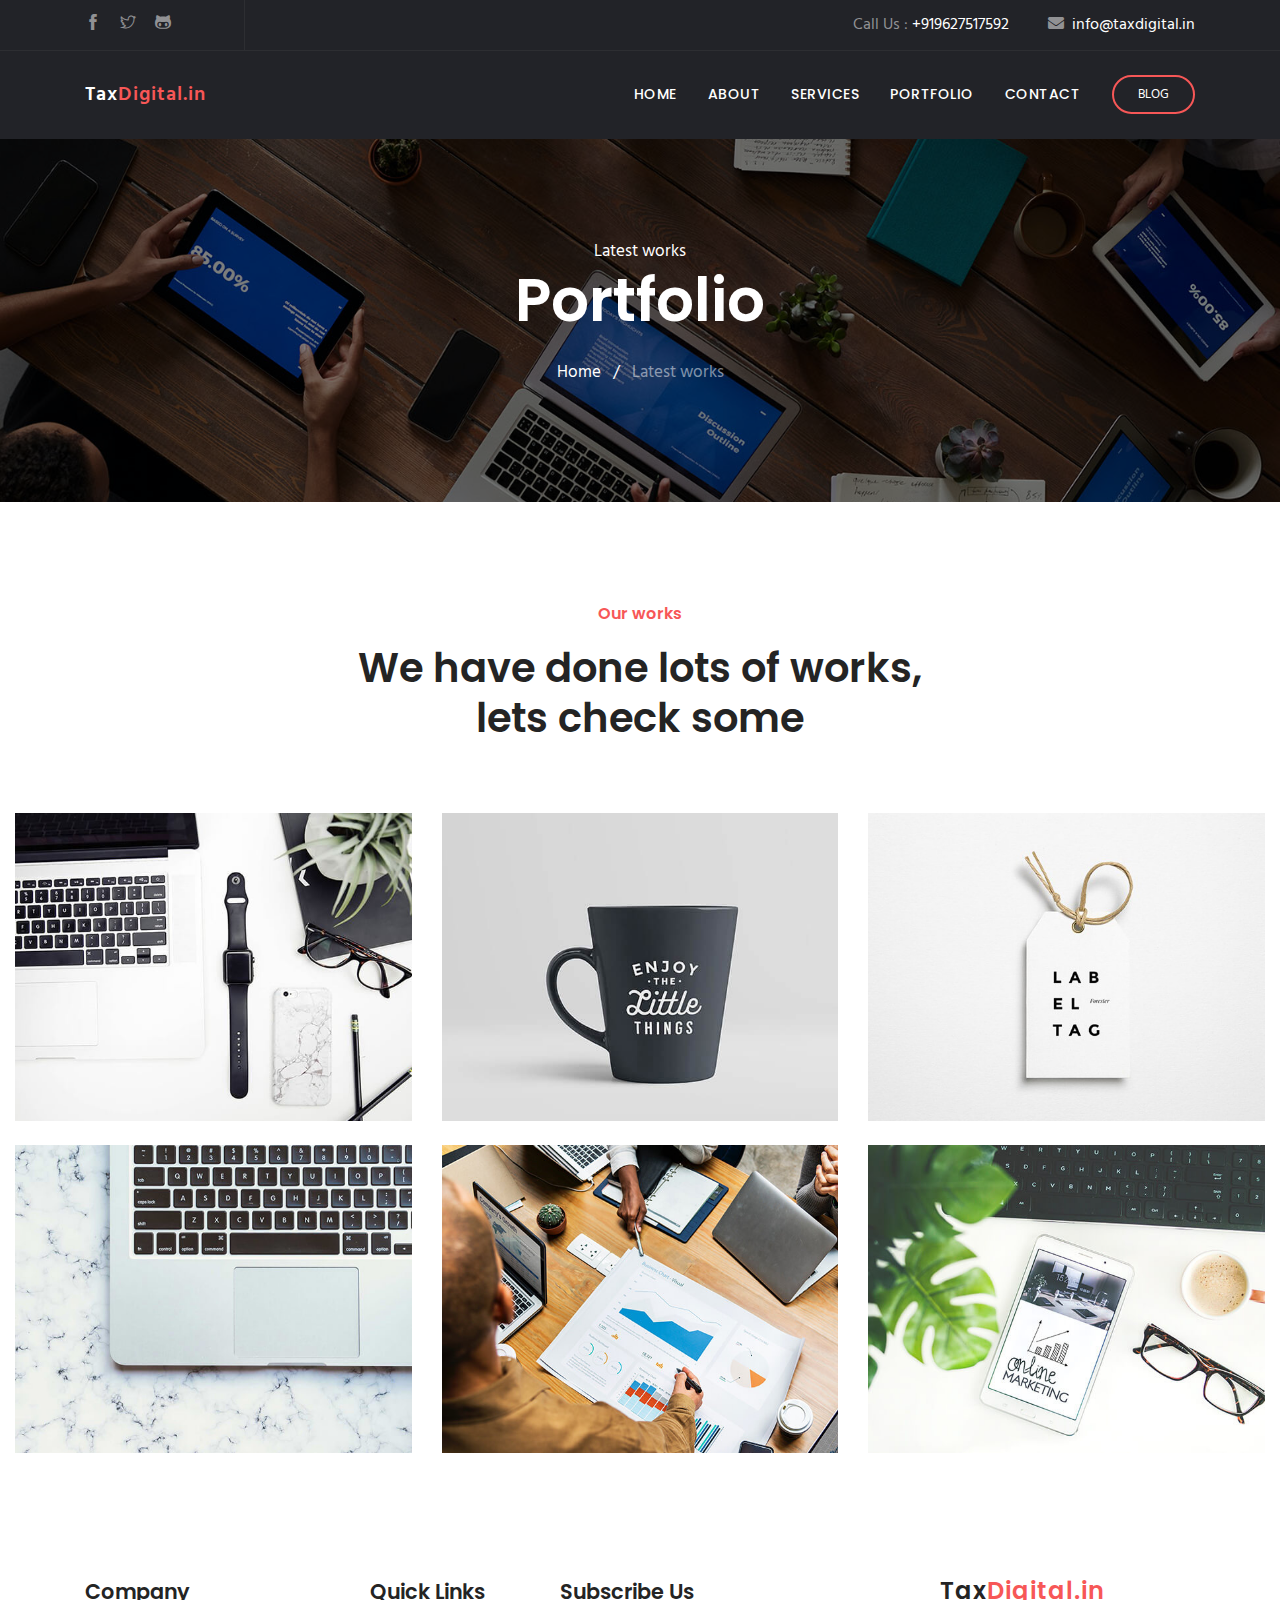
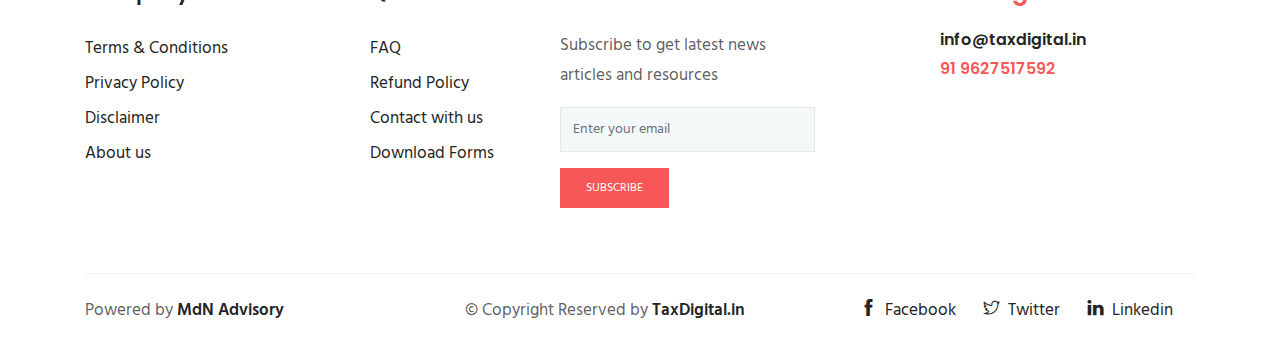
<file: project.html>
<!doctype html>
<html lang="en">
  <head>
  <!-- Required meta tags -->
  <meta charset="utf-8">
  <meta name="viewport" content="width=device-width, initial-scale=1, shrink-to-fit=no">
  <meta name="description" content="Affordable GST filing, MSME registration, and accounting services for Indian small businesses and individuals.">
  <meta name="keywords" content="Tax Filing, GST Registration, MSME, Income Tax Return, Accounting, Small Business Compliance">

  <link rel="canonical" href="https://www.taxdigital.in/">

	<title>Tax & Compliance Services for Small Businesses | TaxDigital.in</title>
  <link rel="icon" href="images/logo.png" type="image/png">

  <!-- bootstrap.min css -->
  <link rel="stylesheet" href="plugins/bootstrap/css/bootstrap.min.css">
  <!-- Icon Font Css -->
  <link rel="stylesheet" href="plugins/themify/css/themify-icons.css">
  <link rel="stylesheet" href="plugins/fontawesome/css/all.css">
  <link rel="stylesheet" href="plugins/magnific-popup/dist/magnific-popup.css">
  <!-- Owl Carousel CSS -->
  <link rel="stylesheet" href="plugins/slick-carousel/slick/slick.css">
  <link rel="stylesheet" href="plugins/slick-carousel/slick/slick-theme.css">

  <!-- Main Stylesheet -->
  <link rel="stylesheet" href="css/style.css">

<!-- Google tag (gtag.js) -->
<script async src="https://www.googletagmanager.com/gtag/js?id=G-153G3C53ZD"></script>
<script>
  window.dataLayer = window.dataLayer || [];
  function gtag(){dataLayer.push(arguments);}
  gtag('js', new Date());

  gtag('config', 'G-153G3C53ZD');
</script>

</head>

<body>
<!-- Header Start --> 

<header class="navigation">
	<div class="header-top ">
		<div class="container">
			<div class="row justify-content-between align-items-center">
				<div class="col-lg-2 c74ol-md-4">
					<div class="header-top-socials text-center text-lg-left text-md-left">
						<a href="#" target="_blank"><i class="ti-facebook"></i></a>
						<a href="#" target="_blank"><i class="ti-twitter"></i></a>
						<a href="#" target="_blank"><i class="ti-github"></i></a>
					</div>
				</div>
				<div class="col-lg-10 col-md-8 text-center text-lg-right text-md-right">
					<div class="header-top-info">
						<a href="tel:+919627517592">Call Us : <span>+919627517592</span></a>
						<a href="mailto:info@taxdigital.in" ><i class="fa fa-envelope mr-2"></i><span>info@taxdigital.in</span></a>
					</div>
				</div>
			</div>
		</div>
	</div>
	<nav class="navbar navbar-expand-lg  py-4" id="navbar">
		<div class="container">
		  <a class="navbar-brand" href="index.html">
		  	Tax<span>Digital.in</span>
		  </a>

		  <button class="navbar-toggler collapsed" type="button" data-toggle="collapse" data-target="#navbarsExample09" aria-controls="navbarsExample09" aria-expanded="false" aria-label="Toggle navigation">
			<span class="fa fa-bars"></span>
		  </button>
	  
		  <div class="collapse navbar-collapse text-center" id="navbarsExample09">
			<ul class="navbar-nav ml-auto">
			  <li class="nav-item active">
				<a class="nav-link" href="index.html">Home <span class="sr-only">(current)</span></a>
			  </li>
			  <li class="nav-item dropdown">
					<a class="nav-link dropdown-toggle" href="#" id="dropdown03" data-toggle="dropdown" aria-haspopup="true" aria-expanded="false">About</a>
					<ul class="dropdown-menu" aria-labelledby="dropdown03">
						<li><a class="dropdown-item" href="about.html">Our company</a></li>
						<li><a class="dropdown-item" href="pricing.html">Pricing</a></li>
					</ul>
			  </li>
			   <li class="nav-item"><a class="nav-link" href="service.html">Services</a></li>
			   <li class="nav-item"><a class="nav-link" href="project.html">Portfolio</a></li>
			   <li class="nav-item"><a class="nav-link" href="contact.html">Contact</a></li>
			</ul>

			<form class="form-lg-inline my-2 my-md-0 ml-lg-4 text-center">
			  <a href="https://blog.taxdigital.in" class="btn btn-solid-border btn-round-full">Blog</a>
			</form>
		  </div>
		</div>
	</nav>
</header>
<!-- Header Close --> 

<div class="main-wrapper ">
<section class="page-title bg-1">
  <div class="container">
    <div class="row">
      <div class="col-md-12">
        <div class="block text-center">
          <span class="text-white">Latest works</span>
          <h1 class="text-capitalize mb-4 text-lg">Portfolio</h1>
          <ul class="list-inline">
            <li class="list-inline-item"><a href="index.html" class="text-white">Home</a></li>
            <li class="list-inline-item"><span class="text-white">/</span></li>
            <li class="list-inline-item"><a href="#" class="text-white-50">Latest works</a></li>
          </ul>
        </div>
      </div>
    </div>
  </div>
</section>


<!-- section portfolio start -->
<section class="section portfolio pb-0">
	<div class="container">
		<div class="row justify-content-center">
			<div class="col-lg-7 text-center">
				<div class="section-title">
					<span class="h6 text-color">Our works</span>
					<h2 class="mt-3 content-title ">We have done lots of works, lets check some</h2>
				</div>
			</div>
		</div>
	</div>

	<div class="container-fluid">
		<div class="row portfolio-gallery">
			<div class="col-lg-4 col-md-6">
				<div class="portflio-item position-relative mb-4">
					<a href="images/portfolio/1.jpg" class="popup-gallery">
						<img src="images/portfolio/1.jpg" alt="" class="img-fluid w-100">

						<i class="ti-plus overlay-item"></i>
						<div class="portfolio-item-content">
							<h3 class="mb-0 text-white">Project california</h3>
							<p class="text-white-50">Web Development</p>
						</div>
					</a>
				</div>
			</div>

			<div class="col-lg-4 col-md-6">
				<div class="portflio-item position-relative mb-4">
					<a href="images/portfolio/2.jpg" class="popup-gallery">
						<img src="images/portfolio/2.jpg" alt="" class="img-fluid w-100">

						<i class="ti-plus overlay-item"></i>
						<div class="portfolio-item-content">
							<h3 class="mb-0 text-white">Project california</h3>
							<p class="text-white-50">Web Development</p>
						</div>
					</a>
				</div>
			</div>

			<div class="col-lg-4 col-md-6">
				<div class="portflio-item position-relative mb-4">
					<a href="images/portfolio/3.jpg" class="popup-gallery">
						<img src="images/portfolio/3.jpg" alt="" class="img-fluid w-100">

						<i class="ti-plus overlay-item"></i>
						<div class="portfolio-item-content">
							<h3 class="mb-0 text-white">Project california</h3>
							<p class="text-white-50">Web Development</p>
						</div>
					</a>
				</div>
			</div>

			<div class="col-lg-4 col-md-6">
				<div class="portflio-item position-relative mb-4">
					<a href="images/portfolio/4.jpg" class="popup-gallery">
						<img src="images/portfolio/4.jpg" alt="" class="img-fluid w-100">

						<i class="ti-plus overlay-item"></i>
						<div class="portfolio-item-content">
							<h3 class="mb-0 text-white">Project california</h3>
							<p class="text-white-50">Web Development</p>
						</div>
					</a>
				</div>
			</div>

			<div class="col-lg-4 col-md-6">
				<div class="portflio-item position-relative  mb-4">
					<a href="images/portfolio/5.jpg" class="popup-gallery">
						<img src="images/portfolio/5.jpg" alt="" class="img-fluid w-100">

						<i class="ti-plus overlay-item"></i>
						<div class="portfolio-item-content">
							<h3 class="mb-0 text-white">Project california</h3>
							<p class="text-white-50">Web Development</p>
						</div>
					</a>
				</div>
			</div>

			<div class="col-lg-4 col-md-6">
				<div class="portflio-item position-relative mb-4">
					<a href="images/portfolio/6.jpg" class="popup-gallery">
						<img src="images/portfolio/6.jpg" alt="" class="img-fluid w-100">
						
						<i class="ti-plus overlay-item"></i>
						<div class="portfolio-item-content">
							<h3 class="mb-0 text-white">Project california</h3>
							<p class="text-white-50">Web Development</p>
						</div>
					</a>
				</div>
			</div>
		</div>
	</div>
</section>

<!-- section portfolio END -->

<!-- footer Start -->
<footer class="footer section">
	<div class="container">
		<div class="row">
			<div class="col-lg-3 col-md-6 col-sm-6">
				<div class="widget">
					<h4 class="text-capitalize mb-4">Company</h4>

					<ul class="list-unstyled footer-menu lh-35">
						<li><a href="terms.html">Terms & Conditions</a></li>
						<li><a href="privacy.html">Privacy Policy</a></li>
						<li><a href="disclaimer.html">Disclaimer</a></li>
						<li><a href="about.html">About us</a></li>
					</ul>
				</div>
			</div>
			<div class="col-lg-2 col-md-6 col-sm-6">
				<div class="widget">
					<h4 class="text-capitalize mb-4">Quick Links</h4>

					<ul class="list-unstyled footer-menu lh-35">
						<li><a href="#">FAQ</a></li>
						<li><a href="refund-policy.html">Refund Policy</a></li>
						<li><a href="contact.html">Contact with us</a></li>
						<li><a href="download-forms.html">Download Forms</a></li>
					</ul>
				</div>
			</div>
			<div class="col-lg-3 col-md-6 col-sm-6">
  <div class="widget">
    <h4 class="text-capitalize mb-4">Subscribe Us</h4>
    <p>Subscribe to get latest news articles and resources</p>

    <form action="https://formsubmit.co/info@taxdigital.in" method="POST" class="sub-form">
      <input type="email" name="email" class="form-control mb-3" placeholder="Enter your email" required>
      <input type="hidden" name="_captcha" value="false">
      <input type="hidden" name="_next" value="https://www.taxdigital.in/thanks.html">
      <input type="text" name="_honey" style="display:none">
      <button type="submit" class="btn btn-main btn-small">Subscribe</button>
    </form>
  </div>
</div>
			<div class="col-lg-3 ml-auto col-sm-6">
				<div class="widget">
					<div class="logo mb-4">
						<h3>Tax<span>Digital.in</span></h3>
					</div>
					<h6><a href="mailto:info@taxdigital.in" >info@taxdigital.in</a></h6>
					<a href="tel:+91 9627517592"><span class="text-color h6">91 9627517592</span></a>
				</div>
			</div>
		</div>
		
		<div class="footer-btm pt-4">
			<div class="row">
				
				<div class="col-lg-4 col-md-12 col-sm-12">
					<div class="copyright">
					Powered by  <a href="#" target="_blank">MdN Advisory</a>
					</div>
				</div>
			
				<div class="col-lg-4 col-md-12 col-sm-12">
					<div class="copyright">
						&copy; Copyright Reserved by <a href="https://taxdigital.in/" target="_blank">TaxDigital.in</a>
					</div>
				</div>

				<div class="col-lg-4 col-md-12 col-sm-12 text-left text-lg-left">
					<ul class="list-inline footer-socials">
						<li class="list-inline-item"><a href="#"><i class="ti-facebook mr-2"></i>Facebook</a></li>
						<li class="list-inline-item"><a href="#"><i class="ti-twitter mr-2"></i>Twitter</a></li>
						<li class="list-inline-item"><a href="#"><i class="ti-linkedin mr-2 "></i>Linkedin</a></li>
					</ul>
				</div>
			</div>
		</div>
	</div>
</footer>
   
    </div>

    <!-- 
    Essential Scripts
    =====================================-->

    
    <!-- Main jQuery -->
    <script src="plugins/jquery/jquery.js"></script>
    <script src="js/contact.js"></script>
    <!-- Bootstrap 4.3.1 -->
    <script src="plugins/bootstrap/js/popper.js"></script>
    <script src="plugins/bootstrap/js/bootstrap.min.js"></script>
   <!--  Magnific Popup-->
    <script src="plugins/magnific-popup/dist/jquery.magnific-popup.min.js"></script>
    <!-- Slick Slider -->
    <script src="plugins/slick-carousel/slick/slick.min.js"></script>
    <!-- Counterup -->
    <script src="plugins/counterup/jquery.waypoints.min.js"></script>
    <script src="plugins/counterup/jquery.counterup.min.js"></script>
    
    <script src="js/script.js"></script>

  </body>
  </html>
</file>
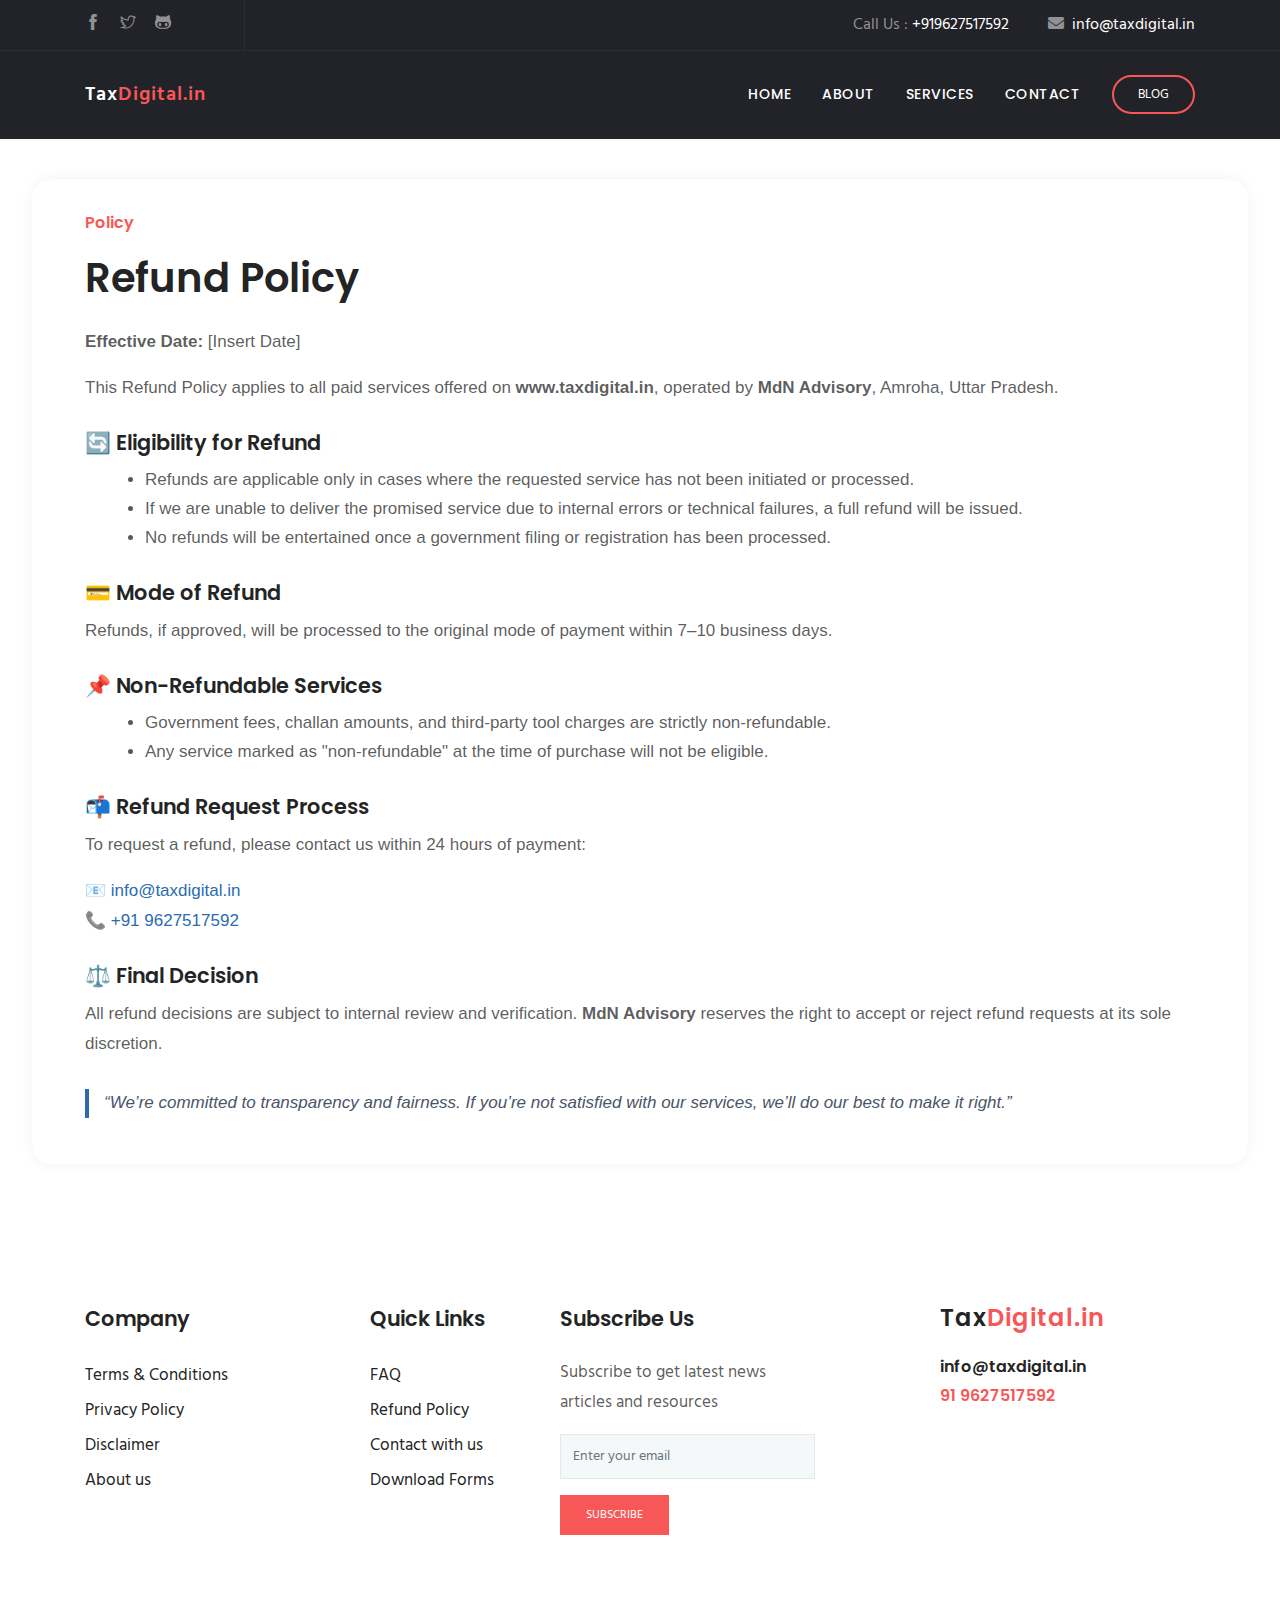
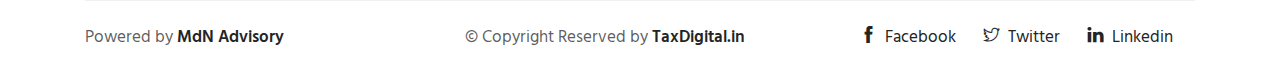
<file: refund-policy.html>
<!doctype html>
<html lang="en">
  <head>
  <!-- Required meta tags -->
  <meta charset="utf-8">
  <meta name="viewport" content="width=device-width, initial-scale=1, shrink-to-fit=no">
  <meta name="description" content="Read TaxDigital’s refund policy for digital tax and compliance services. Clear terms for individuals and businesses seeking support.">
  <meta name="keywords" content="tax service refund policy, GST refund terms, MSME support refund, TaxDigital refund, digital service guarantee">

  <!--Open Graph Tags OG Tag-->
  <meta property="og:title" content="Refund Policy – TaxDigital">
  <meta property="og:description" content="Please read the terms and conditions of using TaxDigital's services.">
  <meta property="og:image" content="images/og/taxdigital-home-og-img.png">
  <meta property="og:url" content="https://www.taxdigital.in/refund-policy.html">
  <meta property="og:type" content="website">
  <meta property="og:site_name" content="TaxDigital">
  <meta name="twitter:card" content="summary_large_image">

  <link rel="canonical" href="https://www.taxdigital.in/">

  <title>Tax & Compliance Services for Small Businesses | TaxDigital.in</title>
  <link rel="icon" href="images/logo.png" type="image/png">

  <!-- bootstrap.min css -->
  <link rel="stylesheet" href="plugins/bootstrap/css/bootstrap.min.css">
  <!-- Icon Font Css -->
  <link rel="stylesheet" href="plugins/themify/css/themify-icons.css">
  <link rel="stylesheet" href="plugins/fontawesome/css/all.css">
  <link rel="stylesheet" href="plugins/magnific-popup/dist/magnific-popup.css">
  <!-- Owl Carousel CSS -->
  <link rel="stylesheet" href="plugins/slick-carousel/slick/slick.css">
  <link rel="stylesheet" href="plugins/slick-carousel/slick/slick-theme.css">

  <!-- Main Stylesheet -->
  <link rel="stylesheet" href="css/style.css">

<!-- Google tag (gtag.js) -->
<script async src="https://www.googletagmanager.com/gtag/js?id=G-153G3C53ZD"></script>
<script>
  window.dataLayer = window.dataLayer || [];
  function gtag(){dataLayer.push(arguments);}
  gtag('js', new Date());

  gtag('config', 'G-153G3C53ZD');
</script>

</head>

<body>
<!-- Header Start --> 

<header class="navigation">
  <div class="header-top ">
    <div class="container">
      <div class="row justify-content-between align-items-center">
        <div class="col-lg-2 c74ol-md-4">
          <div class="header-top-socials text-center text-lg-left text-md-left">
            <a href="#" target="_blank"><i class="ti-facebook"></i></a>
            <a href="#" target="_blank"><i class="ti-twitter"></i></a>
            <a href="#" target="_blank"><i class="ti-github"></i></a>
          </div>
        </div>
        <div class="col-lg-10 col-md-8 text-center text-lg-right text-md-right">
          <div class="header-top-info">
            <a href="tel:+919627517592">Call Us : <span>+919627517592</span></a>
            <a href="mailto:info@taxdigital.in" ><i class="fa fa-envelope mr-2"></i><span>info@taxdigital.in</span></a>
          </div>
        </div>
      </div>
    </div>
  </div>
  <nav class="navbar navbar-expand-lg  py-4" id="navbar">
    <div class="container">
      <a class="navbar-brand" href="index.html">
        Tax<span>Digital.in</span>
      </a>

      <button class="navbar-toggler collapsed" type="button" data-toggle="collapse" data-target="#navbarsExample09" aria-controls="navbarsExample09" aria-expanded="false" aria-label="Toggle navigation">
      <span class="fa fa-bars"></span>
      </button>
    
      <div class="collapse navbar-collapse text-center" id="navbarsExample09">
      <ul class="navbar-nav ml-auto">
        <li class="nav-item active">
        <a class="nav-link" href="index.html">Home <span class="sr-only">(current)</span></a>
        </li>
        <li class="nav-item dropdown">
          <a class="nav-link dropdown-toggle" href="#" id="dropdown03" data-toggle="dropdown" aria-haspopup="true" aria-expanded="false">About</a>
          <ul class="dropdown-menu" aria-labelledby="dropdown03">
            <li><a class="dropdown-item" href="about.html">Our company</a></li>
            <li><a class="dropdown-item" href="pricing.html">Pricing</a></li>
          </ul>
        </li>
         <li class="nav-item"><a class="nav-link" href="service.html">Services</a></li>
         <li class="nav-item"><a class="nav-link" href="contact.html">Contact</a></li>
      </ul>

      <form class="form-lg-inline my-2 my-md-0 ml-lg-4 text-center">
        <a href="https://blog.taxdigital.in" class="btn btn-solid-border btn-round-full">Blog</a>
      </form>
      </div>
    </div>
  </nav>
</header>
<!-- Header Close -->

<section class="section about-2" style="
  background-color: #ffffff;
  padding: 30px 20px;
  max-width: 95%;
  margin: 40px auto;
  border-radius: 20px;
  box-shadow: 0 0 15px rgba(0,0,0,0.05);
  font-family: 'Segoe UI', Tahoma, Geneva, Verdana, sans-serif; line-height: 1.7;">
  <div class="container">
    <div class="row">
      <div class="col-lg-12">
        <div class="about-item pr-3 mb-5 mb-lg-0">
          <span class="h6 text-color">Policy</span>
          <h2 class="mt-3 mb-4 position-relative content-title">Refund Policy</h2>

          <p><strong>Effective Date:</strong> [Insert Date]</p>
          <p>This Refund Policy applies to all paid services offered on <strong>www.taxdigital.in</strong>, operated by <strong>MdN Advisory</strong>, Amroha, Uttar Pradesh.</p>

          <h4 style="margin-top:25px;">🔄 Eligibility for Refund</h4>
          <ul style="margin-left: 20px;">
            <li>Refunds are applicable only in cases where the requested service has not been initiated or processed.</li>
            <li>If we are unable to deliver the promised service due to internal errors or technical failures, a full refund will be issued.</li>
            <li>No refunds will be entertained once a government filing or registration has been processed.</li>
          </ul>

          <h4 style="margin-top:25px;">💳 Mode of Refund</h4>
          <p>Refunds, if approved, will be processed to the original mode of payment within 7–10 business days.</p>

          <h4 style="margin-top:25px;">📌 Non-Refundable Services</h4>
          <ul style="margin-left: 20px;">
            <li>Government fees, challan amounts, and third-party tool charges are strictly non-refundable.</li>
            <li>Any service marked as "non-refundable" at the time of purchase will not be eligible.</li>
          </ul>

          <h4 style="margin-top:25px;">📬 Refund Request Process</h4>
          <p>To request a refund, please contact us within 24 hours of payment:</p>
          <p>📧 <a href="mailto:info@taxdigital.in" style="color: #2b6cb0;">info@taxdigital.in</a><br>
             📞 <a href="tel:+919627517592" style="color: #2b6cb0;">+91 9627517592</a></p>

          <h4 style="margin-top:25px;">⚖️ Final Decision</h4>
          <p>All refund decisions are subject to internal review and verification. <strong>MdN Advisory</strong> reserves the right to accept or reject refund requests at its sole discretion.</p>

          <blockquote style="
            margin-top: 30px;
            font-style: italic;
            border-left: 4px solid #2b6cb0;
            padding-left: 15px;
            color: #4a5568;
          ">
            “We’re committed to transparency and fairness. If you’re not satisfied with our services, we’ll do our best to make it right.”
          </blockquote>

        </div>
      </div>
    </div>
  </div>
</section>

<!-- footer Start -->
<footer class="footer section">
  <div class="container">
    <div class="row">
      <div class="col-lg-3 col-md-6 col-sm-6">
        <div class="widget">
          <h4 class="text-capitalize mb-4">Company</h4>

          <ul class="list-unstyled footer-menu lh-35">
            <li><a href="terms.html">Terms & Conditions</a></li>
            <li><a href="privacy.html">Privacy Policy</a></li>
            <li><a href="disclaimer.html">Disclaimer</a></li>
            <li><a href="about.html">About us</a></li>
          </ul>
        </div>
      </div>
      <div class="col-lg-2 col-md-6 col-sm-6">
        <div class="widget">
          <h4 class="text-capitalize mb-4">Quick Links</h4>

          <ul class="list-unstyled footer-menu lh-35">
            <li><a href="#">FAQ</a></li>
            <li><a href="refund-policy.html">Refund Policy</a></li>
            <li><a href="contact.html">Contact with us</a></li>
            <li><a href="download-forms.html">Download Forms</a></li>
          </ul>
        </div>
      </div>
      <div class="col-lg-3 col-md-6 col-sm-6">
  <div class="widget">
    <h4 class="text-capitalize mb-4">Subscribe Us</h4>
    <p>Subscribe to get latest news articles and resources</p>

    <form action="https://formsubmit.co/info@taxdigital.in" method="POST" class="sub-form">
      <input type="email" name="email" class="form-control mb-3" placeholder="Enter your email" required>
      <input type="hidden" name="_captcha" value="false">
      <input type="hidden" name="_next" value="https://www.taxdigital.in/thanks.html">
      <input type="text" name="_honey" style="display:none">
      <button type="submit" class="btn btn-main btn-small">Subscribe</button>
    </form>
  </div>
</div>
      <div class="col-lg-3 ml-auto col-sm-6">
        <div class="widget">
          <div class="logo mb-4">
            <h3>Tax<span>Digital.in</span></h3>
          </div>
          <h6><a href="mailto:info@taxdigital.in" >info@taxdigital.in</a></h6>
          <a href="tel:+91 9627517592"><span class="text-color h6">91 9627517592</span></a>
        </div>
      </div>
    </div>
    
    <div class="footer-btm pt-4">
      <div class="row">
        
        <div class="col-lg-4 col-md-12 col-sm-12">
          <div class="copyright">
          Powered by  <a href="#" target="_blank">MdN Advisory</a>
          </div>
        </div>
      
        <div class="col-lg-4 col-md-12 col-sm-12">
          <div class="copyright">
            &copy; Copyright Reserved by <a href="https://taxdigital.in/" target="_blank">TaxDigital.in</a>
          </div>
        </div>

        <div class="col-lg-4 col-md-12 col-sm-12 text-left text-lg-left">
          <ul class="list-inline footer-socials">
            <li class="list-inline-item"><a href="#"><i class="ti-facebook mr-2"></i>Facebook</a></li>
            <li class="list-inline-item"><a href="#"><i class="ti-twitter mr-2"></i>Twitter</a></li>
            <li class="list-inline-item"><a href="#"><i class="ti-linkedin mr-2 "></i>Linkedin</a></li>
          </ul>
        </div>
      </div>
    </div>
  </div>
</footer>
   
    </div>

    <!-- 
    Essential Scripts
    =====================================-->

    
    <!-- Main jQuery -->
    <script src="plugins/jquery/jquery.js"></script>
    <script src="js/contact.js"></script>
    <!-- Bootstrap 4.3.1 -->
    <script src="plugins/bootstrap/js/popper.js"></script>
    <script src="plugins/bootstrap/js/bootstrap.min.js"></script>
   <!--  Magnific Popup-->
    <script src="plugins/magnific-popup/dist/jquery.magnific-popup.min.js"></script>
    <!-- Slick Slider -->
    <script src="plugins/slick-carousel/slick/slick.min.js"></script>
    <!-- Counterup -->
    <script src="plugins/counterup/jquery.waypoints.min.js"></script>
    <script src="plugins/counterup/jquery.counterup.min.js"></script>
    
    <script src="js/script.js"></script>

  </body>
  </html>
</file>
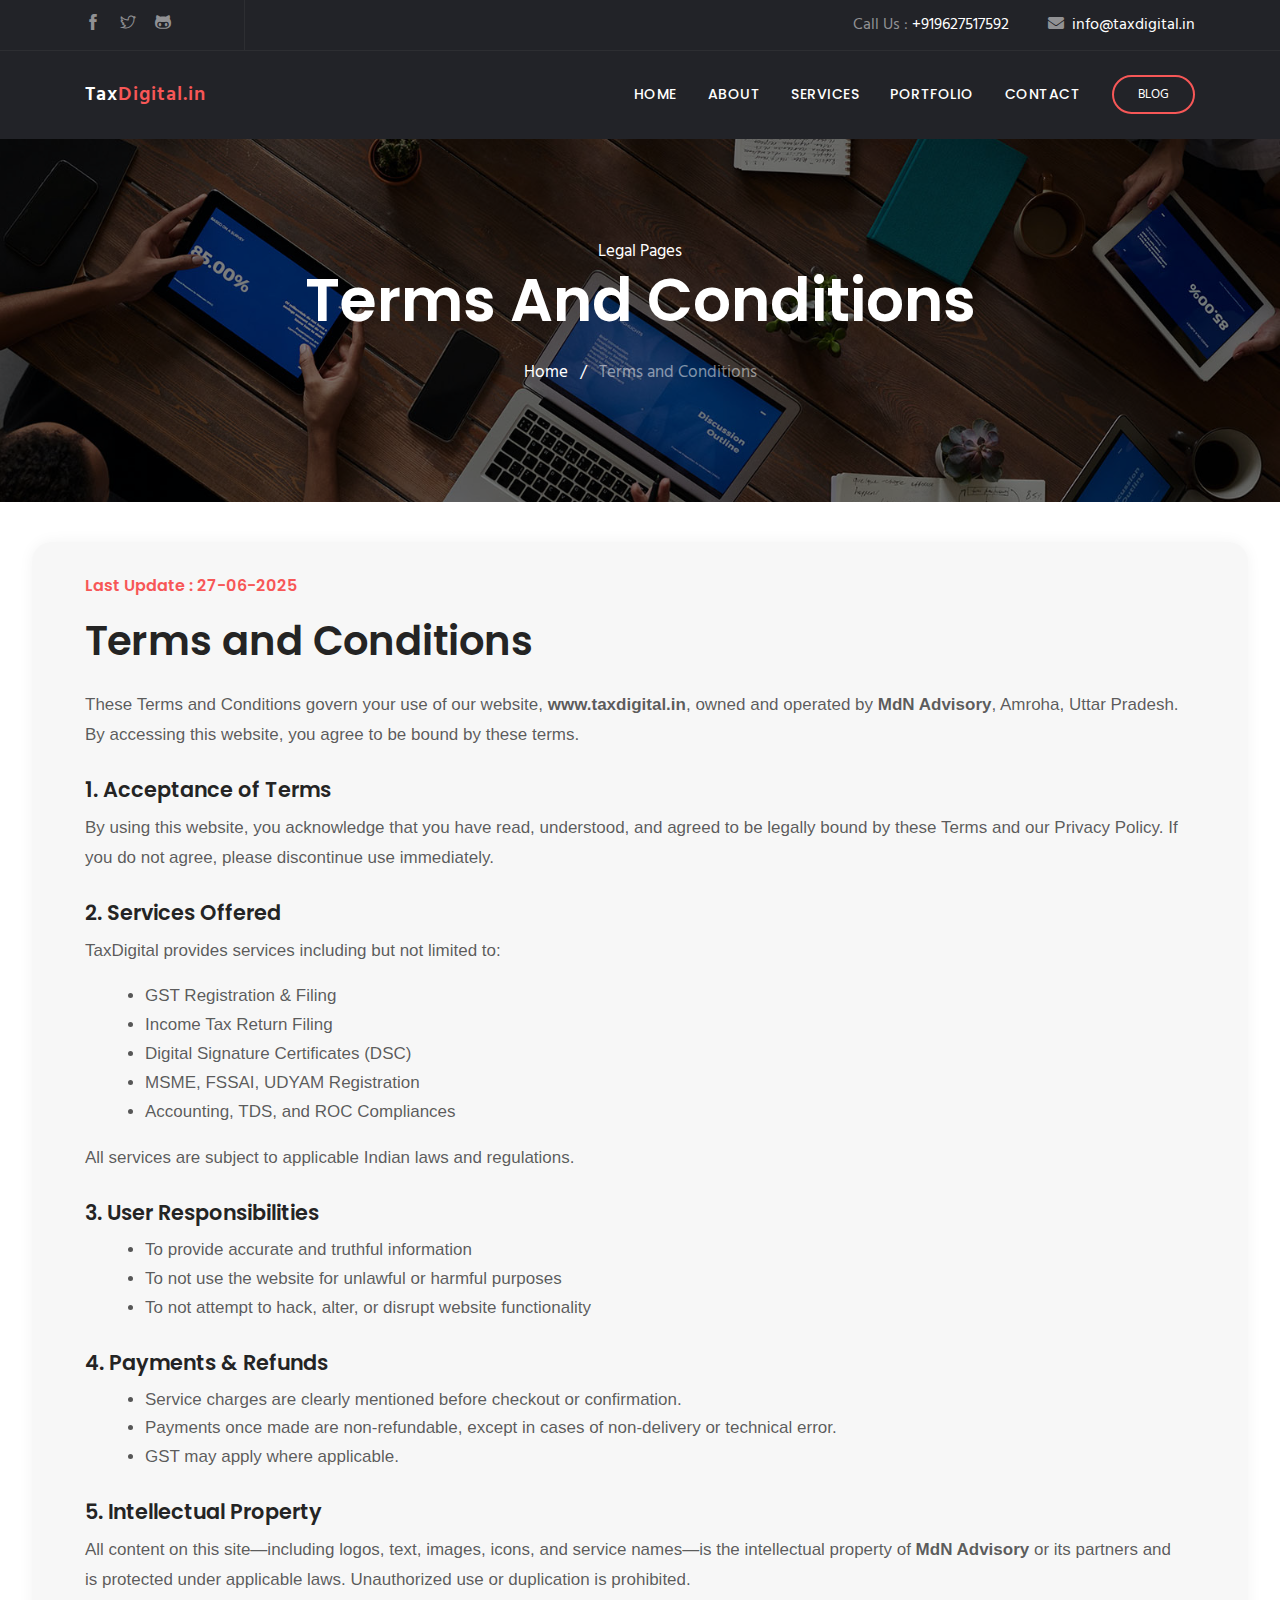
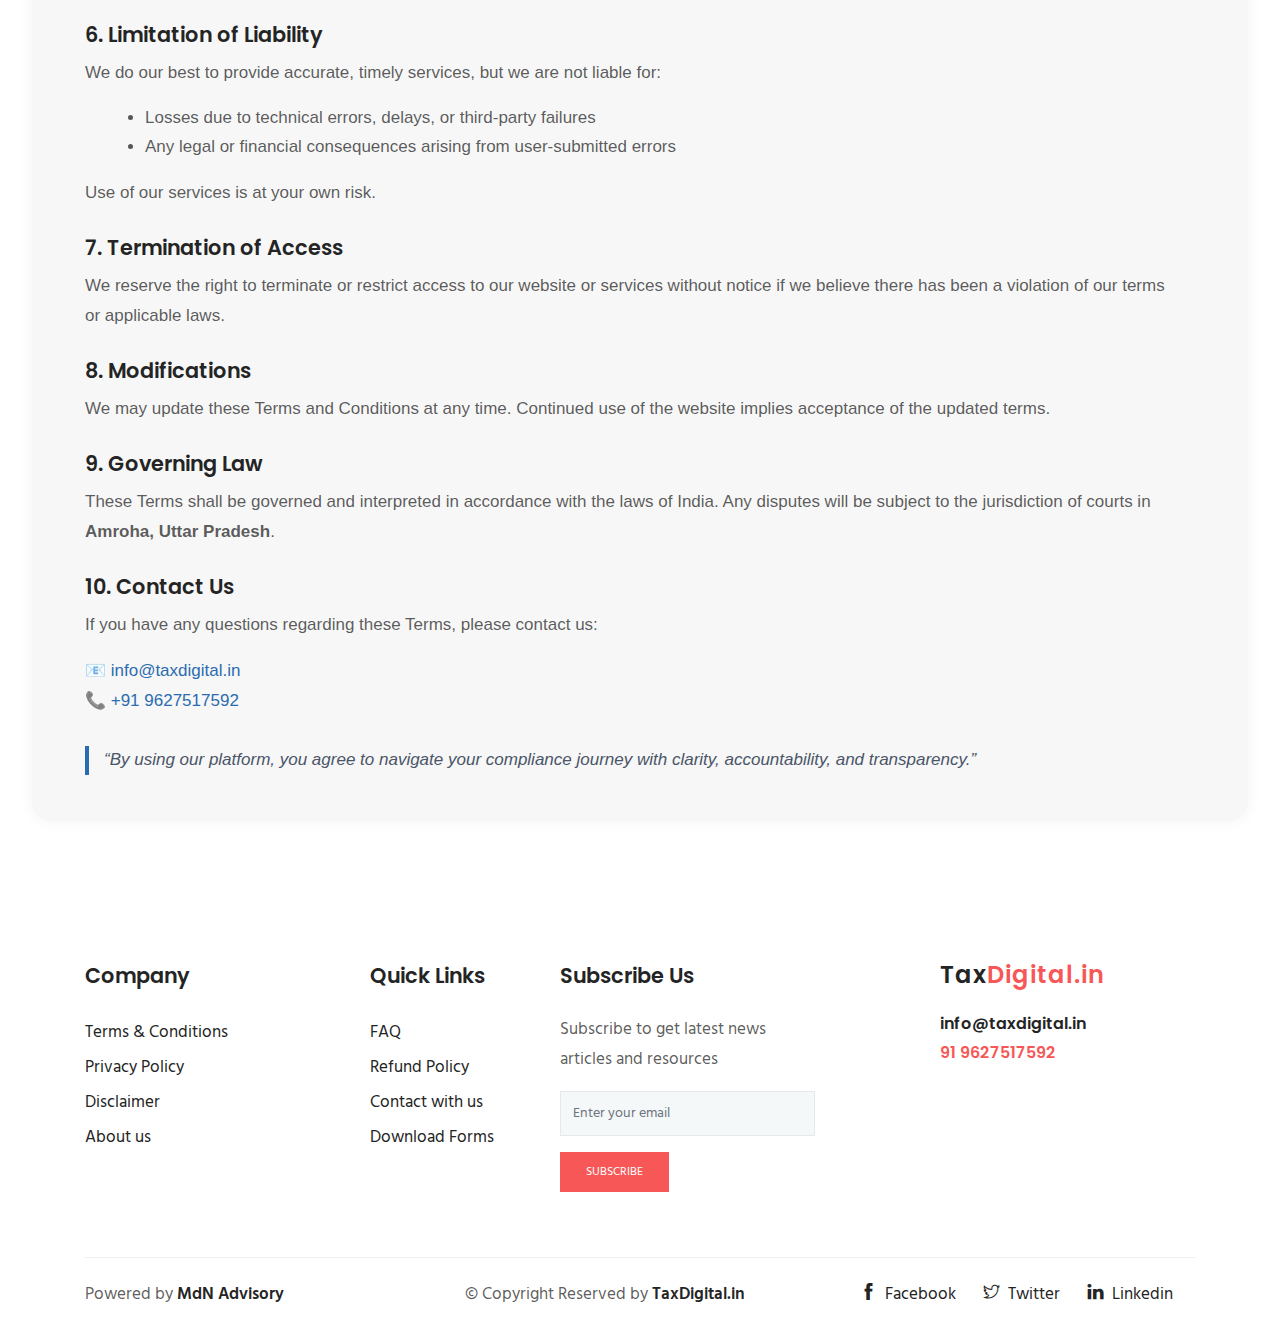
<file: terms.html>
<!doctype html>
<html lang="en">
  <head>
  <!-- Required meta tags -->
  <meta charset="utf-8">
  <meta name="viewport" content="width=device-width, initial-scale=1, shrink-to-fit=no">
  <meta name="description" content="Review the terms and conditions for using TaxDigital’s website and services. Applicable to MSMEs, startups, and individual clients.">
  <meta name="keywords" content="TaxDigital terms, MSME tax terms, startup service agreement, digital tax platform terms, legal disclaimer for tax services">

  <link rel="canonical" href="https://www.taxdigital.in/">

	<title>Tax & Compliance Services for Small Businesses | TaxDigital.in</title>
  <link rel="icon" href="images/logo.png" type="image/png">

  <!-- bootstrap.min css -->
  <link rel="stylesheet" href="plugins/bootstrap/css/bootstrap.min.css">
  <!-- Icon Font Css -->
  <link rel="stylesheet" href="plugins/themify/css/themify-icons.css">
  <link rel="stylesheet" href="plugins/fontawesome/css/all.css">
  <link rel="stylesheet" href="plugins/magnific-popup/dist/magnific-popup.css">
  <!-- Owl Carousel CSS -->
  <link rel="stylesheet" href="plugins/slick-carousel/slick/slick.css">
  <link rel="stylesheet" href="plugins/slick-carousel/slick/slick-theme.css">

  <!-- Main Stylesheet -->
  <link rel="stylesheet" href="css/style.css">

<!-- Google tag (gtag.js) -->
<script async src="https://www.googletagmanager.com/gtag/js?id=G-153G3C53ZD"></script>
<script>
  window.dataLayer = window.dataLayer || [];
  function gtag(){dataLayer.push(arguments);}
  gtag('js', new Date());

  gtag('config', 'G-153G3C53ZD');
</script>

</head>

<body>
<!-- Header Start --> 

<header class="navigation">
	<div class="header-top ">
		<div class="container">
			<div class="row justify-content-between align-items-center">
				<div class="col-lg-2 c74ol-md-4">
					<div class="header-top-socials text-center text-lg-left text-md-left">
						<a href="#" target="_blank"><i class="ti-facebook"></i></a>
						<a href="#" target="_blank"><i class="ti-twitter"></i></a>
						<a href="#" target="_blank"><i class="ti-github"></i></a>
					</div>
				</div>
				<div class="col-lg-10 col-md-8 text-center text-lg-right text-md-right">
					<div class="header-top-info">
						<a href="tel:+919627517592">Call Us : <span>+919627517592</span></a>
						<a href="mailto:info@taxdigital.in" ><i class="fa fa-envelope mr-2"></i><span>info@taxdigital.in</span></a>
					</div>
				</div>
			</div>
		</div>
	</div>
	<nav class="navbar navbar-expand-lg  py-4" id="navbar">
		<div class="container">
		  <a class="navbar-brand" href="index.html">
		  	Tax<span>Digital.in</span>
		  </a>

		  <button class="navbar-toggler collapsed" type="button" data-toggle="collapse" data-target="#navbarsExample09" aria-controls="navbarsExample09" aria-expanded="false" aria-label="Toggle navigation">
			<span class="fa fa-bars"></span>
		  </button>
	  
		  <div class="collapse navbar-collapse text-center" id="navbarsExample09">
			<ul class="navbar-nav ml-auto">
			  <li class="nav-item active">
				<a class="nav-link" href="index.html">Home <span class="sr-only">(current)</span></a>
			  </li>
			  <li class="nav-item dropdown">
					<a class="nav-link dropdown-toggle" href="#" id="dropdown03" data-toggle="dropdown" aria-haspopup="true" aria-expanded="false">About</a>
					<ul class="dropdown-menu" aria-labelledby="dropdown03">
						<li><a class="dropdown-item" href="about.html">Our company</a></li>
						<li><a class="dropdown-item" href="pricing.html">Pricing</a></li>
					</ul>
			  </li>
			   <li class="nav-item"><a class="nav-link" href="service.html">Services</a></li>
			   <li class="nav-item"><a class="nav-link" href="project.html">Portfolio</a></li>
			   <li class="nav-item"><a class="nav-link" href="contact.html">Contact</a></li>
			</ul>

			<form class="form-lg-inline my-2 my-md-0 ml-lg-4 text-center">
			  <a href="https://blog.taxdigital.in" class="btn btn-solid-border btn-round-full">Blog</a>
			</form>
		  </div>
		</div>
	</nav>
</header>
<!-- Header Close -->

<div class="main-wrapper ">
<section class="page-title bg-1">
  <div class="container">
    <div class="row">
      <div class="col-md-12">
        <div class="block text-center">
          <span class="text-white">Legal Pages</span>
          <h1 class="text-capitalize mb-4 text-lg">Terms and Conditions</h1>
          <ul class="list-inline">
            <li class="list-inline-item"><a href="index.html" class="text-white">Home</a></li>
            <li class="list-inline-item"><span class="text-white">/</span></li>
            <li class="list-inline-item"><a href="#" class="text-white-50">Terms and Conditions</a></li>
          </ul>
        </div>
      </div>
    </div>
  </div>
</section>

<section class="section about-2" style="
  background-color: #f7f7f7;
  padding: 30px 20px;
  max-width: 95%;
  margin: 40px auto;
  border-radius: 20px;
  box-shadow: 0 0 15px rgba(0,0,0,0.05);
  font-family: 'Segoe UI', Tahoma, Geneva, Verdana, sans-serif;
  line-height: 1.7;
">
  <div class="container">
    <div class="row">
      <div class="col-lg-12">
        <div class="about-item pr-3 mb-5 mb-lg-0">
          <span class="h6 text-color">Last Update : 27-06-2025</span>
          <h2 class="mt-3 mb-4 position-relative content-title">Terms and Conditions</h2>

          <p>These Terms and Conditions govern your use of our website, <strong>www.taxdigital.in</strong>, owned and operated by <strong>MdN Advisory</strong>, Amroha, Uttar Pradesh. By accessing this website, you agree to be bound by these terms.</p>

          <h4 style="margin-top: 25px;">1. Acceptance of Terms</h4>
          <p>By using this website, you acknowledge that you have read, understood, and agreed to be legally bound by these Terms and our Privacy Policy. If you do not agree, please discontinue use immediately.</p>

          <h4 style="margin-top: 25px;">2. Services Offered</h4>
          <p>TaxDigital provides services including but not limited to:</p>
          <ul style="margin-left: 20px;">
            <li>GST Registration & Filing</li>
            <li>Income Tax Return Filing</li>
            <li>Digital Signature Certificates (DSC)</li>
            <li>MSME, FSSAI, UDYAM Registration</li>
            <li>Accounting, TDS, and ROC Compliances</li>
          </ul>
          <p>All services are subject to applicable Indian laws and regulations.</p>

          <h4 style="margin-top: 25px;">3. User Responsibilities</h4>
          <ul style="margin-left: 20px;">
            <li>To provide accurate and truthful information</li>
            <li>To not use the website for unlawful or harmful purposes</li>
            <li>To not attempt to hack, alter, or disrupt website functionality</li>
          </ul>

          <h4 style="margin-top: 25px;">4. Payments & Refunds</h4>
          <ul style="margin-left: 20px;">
            <li>Service charges are clearly mentioned before checkout or confirmation.</li>
            <li>Payments once made are non-refundable, except in cases of non-delivery or technical error.</li>
            <li>GST may apply where applicable.</li>
          </ul>

          <h4 style="margin-top: 25px;">5. Intellectual Property</h4>
          <p>All content on this site—including logos, text, images, icons, and service names—is the intellectual property of <strong>MdN Advisory</strong> or its partners and is protected under applicable laws. Unauthorized use or duplication is prohibited.</p>

          <h4 style="margin-top: 25px;">6. Limitation of Liability</h4>
          <p>We do our best to provide accurate, timely services, but we are not liable for:</p>
          <ul style="margin-left: 20px;">
            <li>Losses due to technical errors, delays, or third-party failures</li>
            <li>Any legal or financial consequences arising from user-submitted errors</li>
          </ul>
          <p>Use of our services is at your own risk.</p>

          <h4 style="margin-top: 25px;">7. Termination of Access</h4>
          <p>We reserve the right to terminate or restrict access to our website or services without notice if we believe there has been a violation of our terms or applicable laws.</p>

          <h4 style="margin-top: 25px;">8. Modifications</h4>
          <p>We may update these Terms and Conditions at any time. Continued use of the website implies acceptance of the updated terms.</p>

          <h4 style="margin-top: 25px;">9. Governing Law</h4>
          <p>These Terms shall be governed and interpreted in accordance with the laws of India. Any disputes will be subject to the jurisdiction of courts in <strong>Amroha, Uttar Pradesh</strong>.</p>

          <h4 style="margin-top: 25px;">10. Contact Us</h4>
          <p>If you have any questions regarding these Terms, please contact us:</p>
          <p>
            📧 <a href="mailto:info@taxdigital.in" style="color: #2b6cb0;">info@taxdigital.in</a><br>
            📞 <a href="tel:+919627517592" style="color: #2b6cb0;">+91 9627517592</a>
          </p>

          <blockquote style="
            margin-top: 30px;
            font-style: italic;
            border-left: 4px solid #2b6cb0;
            padding-left: 15px;
            color: #4a5568;
          ">
            “By using our platform, you agree to navigate your compliance journey with clarity, accountability, and transparency.”
          </blockquote>
        </div>
      </div>
    </div>
  </div>
</section>

<!-- footer Start -->
<footer class="footer section">
	<div class="container">
		<div class="row">
			<div class="col-lg-3 col-md-6 col-sm-6">
				<div class="widget">
					<h4 class="text-capitalize mb-4">Company</h4>

					<ul class="list-unstyled footer-menu lh-35">
						<li><a href="terms.html">Terms & Conditions</a></li>
						<li><a href="privacy.html">Privacy Policy</a></li>
						<li><a href="disclaimer.html">Disclaimer</a></li>
						<li><a href="about.html">About us</a></li>
					</ul>
				</div>
			</div>
			<div class="col-lg-2 col-md-6 col-sm-6">
				<div class="widget">
					<h4 class="text-capitalize mb-4">Quick Links</h4>

					<ul class="list-unstyled footer-menu lh-35">
						<li><a href="#">FAQ</a></li>
						<li><a href="refund-policy.html">Refund Policy</a></li>
						<li><a href="contact.html">Contact with us</a></li>
						<li><a href="download-forms.html">Download Forms</a></li>
					</ul>
				</div>
			</div>
			<div class="col-lg-3 col-md-6 col-sm-6">
  <div class="widget">
    <h4 class="text-capitalize mb-4">Subscribe Us</h4>
    <p>Subscribe to get latest news articles and resources</p>

    <form action="https://formsubmit.co/info@taxdigital.in" method="POST" class="sub-form">
      <input type="email" name="email" class="form-control mb-3" placeholder="Enter your email" required>
      <input type="hidden" name="_captcha" value="false">
      <input type="hidden" name="_next" value="https://www.taxdigital.in/thanks.html">
      <input type="text" name="_honey" style="display:none">
      <button type="submit" class="btn btn-main btn-small">Subscribe</button>
    </form>
  </div>
</div>
			<div class="col-lg-3 ml-auto col-sm-6">
				<div class="widget">
					<div class="logo mb-4">
						<h3>Tax<span>Digital.in</span></h3>
					</div>
					<h6><a href="mailto:info@taxdigital.in" >info@taxdigital.in</a></h6>
					<a href="tel:+91 9627517592"><span class="text-color h6">91 9627517592</span></a>
				</div>
			</div>
		</div>
		
		<div class="footer-btm pt-4">
			<div class="row">
				
				<div class="col-lg-4 col-md-12 col-sm-12">
					<div class="copyright">
					Powered by  <a href="#" target="_blank">MdN Advisory</a>
					</div>
				</div>
			
				<div class="col-lg-4 col-md-12 col-sm-12">
					<div class="copyright">
						&copy; Copyright Reserved by <a href="https://taxdigital.in/" target="_blank">TaxDigital.in</a>
					</div>
				</div>

				<div class="col-lg-4 col-md-12 col-sm-12 text-left text-lg-left">
					<ul class="list-inline footer-socials">
						<li class="list-inline-item"><a href="#"><i class="ti-facebook mr-2"></i>Facebook</a></li>
						<li class="list-inline-item"><a href="#"><i class="ti-twitter mr-2"></i>Twitter</a></li>
						<li class="list-inline-item"><a href="#"><i class="ti-linkedin mr-2 "></i>Linkedin</a></li>
					</ul>
				</div>
			</div>
		</div>
	</div>
</footer>
   
    </div>

    <!-- 
    Essential Scripts
    =====================================-->

    
    <!-- Main jQuery -->
    <script src="plugins/jquery/jquery.js"></script>
    <script src="js/contact.js"></script>
    <!-- Bootstrap 4.3.1 -->
    <script src="plugins/bootstrap/js/popper.js"></script>
    <script src="plugins/bootstrap/js/bootstrap.min.js"></script>
   <!--  Magnific Popup-->
    <script src="plugins/magnific-popup/dist/jquery.magnific-popup.min.js"></script>
    <!-- Slick Slider -->
    <script src="plugins/slick-carousel/slick/slick.min.js"></script>
    <!-- Counterup -->
    <script src="plugins/counterup/jquery.waypoints.min.js"></script>
    <script src="plugins/counterup/jquery.counterup.min.js"></script>
    
    <script src="js/script.js"></script>

  </body>
  </html>
</file>
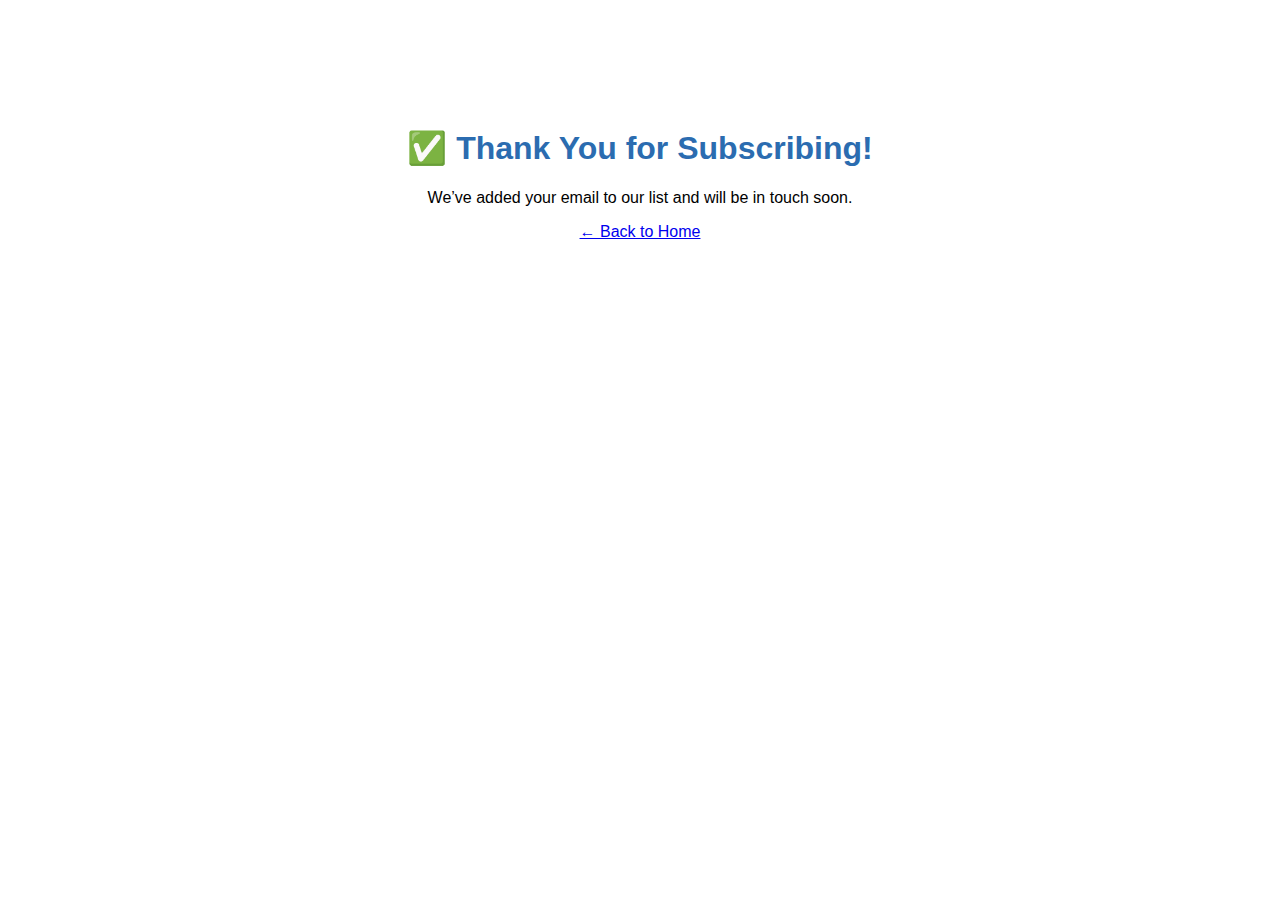
<file: thanks.html>
<!DOCTYPE html>
<html lang="en">
<head>
  <meta charset="UTF-8">
  <title>Thank You</title>
  <style>
    body {
      text-align: center;
      padding: 100px;
      font-family: Arial, sans-serif;
    }
    h1 {
      color: #2b6cb0;
    }
  </style>
</head>
<body>
  <h1>✅ Thank You for Subscribing!</h1>
  <p>We’ve added your email to our list and will be in touch soon.</p>
  <a href="https://www.taxdigital.in">← Back to Home</a>
</body>
</html>
</file>
<file: plugins/themify/css/themify-icons.css>
@font-face {
	font-family: 'themify';
	src:url('../fonts/themify.eot');
	src:url('../fonts/themify.eot?#iefix') format('embedded-opentype'),
		url('../fonts/themify.woff') format('woff'),
		url('../fonts/themify.ttf') format('truetype'),
		url('../fonts/themify.svg') format('svg');
	font-weight: normal;
	font-style: normal;
}

[class^="ti-"], [class*=" ti-"] {
	font-family: 'themify';
	speak: none;
	font-style: normal;
	font-weight: normal;
	font-variant: normal;
	text-transform: none;
	line-height: 1;

	/* Better Font Rendering =========== */
	-webkit-font-smoothing: antialiased;
	-moz-osx-font-smoothing: grayscale;
}

.ti-wand:before {
	content: "\e600";
}
.ti-volume:before {
	content: "\e601";
}
.ti-user:before {
	content: "\e602";
}
.ti-unlock:before {
	content: "\e603";
}
.ti-unlink:before {
	content: "\e604";
}
.ti-trash:before {
	content: "\e605";
}
.ti-thought:before {
	content: "\e606";
}
.ti-target:before {
	content: "\e607";
}
.ti-tag:before {
	content: "\e608";
}
.ti-tablet:before {
	content: "\e609";
}
.ti-star:before {
	content: "\e60a";
}
.ti-spray:before {
	content: "\e60b";
}
.ti-signal:before {
	content: "\e60c";
}
.ti-shopping-cart:before {
	content: "\e60d";
}
.ti-shopping-cart-full:before {
	content: "\e60e";
}
.ti-settings:before {
	content: "\e60f";
}
.ti-search:before {
	content: "\e610";
}
.ti-zoom-in:before {
	content: "\e611";
}
.ti-zoom-out:before {
	content: "\e612";
}
.ti-cut:before {
	content: "\e613";
}
.ti-ruler:before {
	content: "\e614";
}
.ti-ruler-pencil:before {
	content: "\e615";
}
.ti-ruler-alt:before {
	content: "\e616";
}
.ti-bookmark:before {
	content: "\e617";
}
.ti-bookmark-alt:before {
	content: "\e618";
}
.ti-reload:before {
	content: "\e619";
}
.ti-plus:before {
	content: "\e61a";
}
.ti-pin:before {
	content: "\e61b";
}
.ti-pencil:before {
	content: "\e61c";
}
.ti-pencil-alt:before {
	content: "\e61d";
}
.ti-paint-roller:before {
	content: "\e61e";
}
.ti-paint-bucket:before {
	content: "\e61f";
}
.ti-na:before {
	content: "\e620";
}
.ti-mobile:before {
	content: "\e621";
}
.ti-minus:before {
	content: "\e622";
}
.ti-medall:before {
	content: "\e623";
}
.ti-medall-alt:before {
	content: "\e624";
}
.ti-marker:before {
	content: "\e625";
}
.ti-marker-alt:before {
	content: "\e626";
}
.ti-arrow-up:before {
	content: "\e627";
}
.ti-arrow-right:before {
	content: "\e628";
}
.ti-arrow-left:before {
	content: "\e629";
}
.ti-arrow-down:before {
	content: "\e62a";
}
.ti-lock:before {
	content: "\e62b";
}
.ti-location-arrow:before {
	content: "\e62c";
}
.ti-link:before {
	content: "\e62d";
}
.ti-layout:before {
	content: "\e62e";
}
.ti-layers:before {
	content: "\e62f";
}
.ti-layers-alt:before {
	content: "\e630";
}
.ti-key:before {
	content: "\e631";
}
.ti-import:before {
	content: "\e632";
}
.ti-image:before {
	content: "\e633";
}
.ti-heart:before {
	content: "\e634";
}
.ti-heart-broken:before {
	content: "\e635";
}
.ti-hand-stop:before {
	content: "\e636";
}
.ti-hand-open:before {
	content: "\e637";
}
.ti-hand-drag:before {
	content: "\e638";
}
.ti-folder:before {
	content: "\e639";
}
.ti-flag:before {
	content: "\e63a";
}
.ti-flag-alt:before {
	content: "\e63b";
}
.ti-flag-alt-2:before {
	content: "\e63c";
}
.ti-eye:before {
	content: "\e63d";
}
.ti-export:before {
	content: "\e63e";
}
.ti-exchange-vertical:before {
	content: "\e63f";
}
.ti-desktop:before {
	content: "\e640";
}
.ti-cup:before {
	content: "\e641";
}
.ti-crown:before {
	content: "\e642";
}
.ti-comments:before {
	content: "\e643";
}
.ti-comment:before {
	content: "\e644";
}
.ti-comment-alt:before {
	content: "\e645";
}
.ti-close:before {
	content: "\e646";
}
.ti-clip:before {
	content: "\e647";
}
.ti-angle-up:before {
	content: "\e648";
}
.ti-angle-right:before {
	content: "\e649";
}
.ti-angle-left:before {
	content: "\e64a";
}
.ti-angle-down:before {
	content: "\e64b";
}
.ti-check:before {
	content: "\e64c";
}
.ti-check-box:before {
	content: "\e64d";
}
.ti-camera:before {
	content: "\e64e";
}
.ti-announcement:before {
	content: "\e64f";
}
.ti-brush:before {
	content: "\e650";
}
.ti-briefcase:before {
	content: "\e651";
}
.ti-bolt:before {
	content: "\e652";
}
.ti-bolt-alt:before {
	content: "\e653";
}
.ti-blackboard:before {
	content: "\e654";
}
.ti-bag:before {
	content: "\e655";
}
.ti-move:before {
	content: "\e656";
}
.ti-arrows-vertical:before {
	content: "\e657";
}
.ti-arrows-horizontal:before {
	content: "\e658";
}
.ti-fullscreen:before {
	content: "\e659";
}
.ti-arrow-top-right:before {
	content: "\e65a";
}
.ti-arrow-top-left:before {
	content: "\e65b";
}
.ti-arrow-circle-up:before {
	content: "\e65c";
}
.ti-arrow-circle-right:before {
	content: "\e65d";
}
.ti-arrow-circle-left:before {
	content: "\e65e";
}
.ti-arrow-circle-down:before {
	content: "\e65f";
}
.ti-angle-double-up:before {
	content: "\e660";
}
.ti-angle-double-right:before {
	content: "\e661";
}
.ti-angle-double-left:before {
	content: "\e662";
}
.ti-angle-double-down:before {
	content: "\e663";
}
.ti-zip:before {
	content: "\e664";
}
.ti-world:before {
	content: "\e665";
}
.ti-wheelchair:before {
	content: "\e666";
}
.ti-view-list:before {
	content: "\e667";
}
.ti-view-list-alt:before {
	content: "\e668";
}
.ti-view-grid:before {
	content: "\e669";
}
.ti-uppercase:before {
	content: "\e66a";
}
.ti-upload:before {
	content: "\e66b";
}
.ti-underline:before {
	content: "\e66c";
}
.ti-truck:before {
	content: "\e66d";
}
.ti-timer:before {
	content: "\e66e";
}
.ti-ticket:before {
	content: "\e66f";
}
.ti-thumb-up:before {
	content: "\e670";
}
.ti-thumb-down:before {
	content: "\e671";
}
.ti-text:before {
	content: "\e672";
}
.ti-stats-up:before {
	content: "\e673";
}
.ti-stats-down:before {
	content: "\e674";
}
.ti-split-v:before {
	content: "\e675";
}
.ti-split-h:before {
	content: "\e676";
}
.ti-smallcap:before {
	content: "\e677";
}
.ti-shine:before {
	content: "\e678";
}
.ti-shift-right:before {
	content: "\e679";
}
.ti-shift-left:before {
	content: "\e67a";
}
.ti-shield:before {
	content: "\e67b";
}
.ti-notepad:before {
	content: "\e67c";
}
.ti-server:before {
	content: "\e67d";
}
.ti-quote-right:before {
	content: "\e67e";
}
.ti-quote-left:before {
	content: "\e67f";
}
.ti-pulse:before {
	content: "\e680";
}
.ti-printer:before {
	content: "\e681";
}
.ti-power-off:before {
	content: "\e682";
}
.ti-plug:before {
	content: "\e683";
}
.ti-pie-chart:before {
	content: "\e684";
}
.ti-paragraph:before {
	content: "\e685";
}
.ti-panel:before {
	content: "\e686";
}
.ti-package:before {
	content: "\e687";
}
.ti-music:before {
	content: "\e688";
}
.ti-music-alt:before {
	content: "\e689";
}
.ti-mouse:before {
	content: "\e68a";
}
.ti-mouse-alt:before {
	content: "\e68b";
}
.ti-money:before {
	content: "\e68c";
}
.ti-microphone:before {
	content: "\e68d";
}
.ti-menu:before {
	content: "\e68e";
}
.ti-menu-alt:before {
	content: "\e68f";
}
.ti-map:before {
	content: "\e690";
}
.ti-map-alt:before {
	content: "\e691";
}
.ti-loop:before {
	content: "\e692";
}
.ti-location-pin:before {
	content: "\e693";
}
.ti-list:before {
	content: "\e694";
}
.ti-light-bulb:before {
	content: "\e695";
}
.ti-Italic:before {
	content: "\e696";
}
.ti-info:before {
	content: "\e697";
}
.ti-infinite:before {
	content: "\e698";
}
.ti-id-badge:before {
	content: "\e699";
}
.ti-hummer:before {
	content: "\e69a";
}
.ti-home:before {
	content: "\e69b";
}
.ti-help:before {
	content: "\e69c";
}
.ti-headphone:before {
	content: "\e69d";
}
.ti-harddrives:before {
	content: "\e69e";
}
.ti-harddrive:before {
	content: "\e69f";
}
.ti-gift:before {
	content: "\e6a0";
}
.ti-game:before {
	content: "\e6a1";
}
.ti-filter:before {
	content: "\e6a2";
}
.ti-files:before {
	content: "\e6a3";
}
.ti-file:before {
	content: "\e6a4";
}
.ti-eraser:before {
	content: "\e6a5";
}
.ti-envelope:before {
	content: "\e6a6";
}
.ti-download:before {
	content: "\e6a7";
}
.ti-direction:before {
	content: "\e6a8";
}
.ti-direction-alt:before {
	content: "\e6a9";
}
.ti-dashboard:before {
	content: "\e6aa";
}
.ti-control-stop:before {
	content: "\e6ab";
}
.ti-control-shuffle:before {
	content: "\e6ac";
}
.ti-control-play:before {
	content: "\e6ad";
}
.ti-control-pause:before {
	content: "\e6ae";
}
.ti-control-forward:before {
	content: "\e6af";
}
.ti-control-backward:before {
	content: "\e6b0";
}
.ti-cloud:before {
	content: "\e6b1";
}
.ti-cloud-up:before {
	content: "\e6b2";
}
.ti-cloud-down:before {
	content: "\e6b3";
}
.ti-clipboard:before {
	content: "\e6b4";
}
.ti-car:before {
	content: "\e6b5";
}
.ti-calendar:before {
	content: "\e6b6";
}
.ti-book:before {
	content: "\e6b7";
}
.ti-bell:before {
	content: "\e6b8";
}
.ti-basketball:before {
	content: "\e6b9";
}
.ti-bar-chart:before {
	content: "\e6ba";
}
.ti-bar-chart-alt:before {
	content: "\e6bb";
}
.ti-back-right:before {
	content: "\e6bc";
}
.ti-back-left:before {
	content: "\e6bd";
}
.ti-arrows-corner:before {
	content: "\e6be";
}
.ti-archive:before {
	content: "\e6bf";
}
.ti-anchor:before {
	content: "\e6c0";
}
.ti-align-right:before {
	content: "\e6c1";
}
.ti-align-left:before {
	content: "\e6c2";
}
.ti-align-justify:before {
	content: "\e6c3";
}
.ti-align-center:before {
	content: "\e6c4";
}
.ti-alert:before {
	content: "\e6c5";
}
.ti-alarm-clock:before {
	content: "\e6c6";
}
.ti-agenda:before {
	content: "\e6c7";
}
.ti-write:before {
	content: "\e6c8";
}
.ti-window:before {
	content: "\e6c9";
}
.ti-widgetized:before {
	content: "\e6ca";
}
.ti-widget:before {
	content: "\e6cb";
}
.ti-widget-alt:before {
	content: "\e6cc";
}
.ti-wallet:before {
	content: "\e6cd";
}
.ti-video-clapper:before {
	content: "\e6ce";
}
.ti-video-camera:before {
	content: "\e6cf";
}
.ti-vector:before {
	content: "\e6d0";
}
.ti-themify-logo:before {
	content: "\e6d1";
}
.ti-themify-favicon:before {
	content: "\e6d2";
}
.ti-themify-favicon-alt:before {
	content: "\e6d3";
}
.ti-support:before {
	content: "\e6d4";
}
.ti-stamp:before {
	content: "\e6d5";
}
.ti-split-v-alt:before {
	content: "\e6d6";
}
.ti-slice:before {
	content: "\e6d7";
}
.ti-shortcode:before {
	content: "\e6d8";
}
.ti-shift-right-alt:before {
	content: "\e6d9";
}
.ti-shift-left-alt:before {
	content: "\e6da";
}
.ti-ruler-alt-2:before {
	content: "\e6db";
}
.ti-receipt:before {
	content: "\e6dc";
}
.ti-pin2:before {
	content: "\e6dd";
}
.ti-pin-alt:before {
	content: "\e6de";
}
.ti-pencil-alt2:before {
	content: "\e6df";
}
.ti-palette:before {
	content: "\e6e0";
}
.ti-more:before {
	content: "\e6e1";
}
.ti-more-alt:before {
	content: "\e6e2";
}
.ti-microphone-alt:before {
	content: "\e6e3";
}
.ti-magnet:before {
	content: "\e6e4";
}
.ti-line-double:before {
	content: "\e6e5";
}
.ti-line-dotted:before {
	content: "\e6e6";
}
.ti-line-dashed:before {
	content: "\e6e7";
}
.ti-layout-width-full:before {
	content: "\e6e8";
}
.ti-layout-width-default:before {
	content: "\e6e9";
}
.ti-layout-width-default-alt:before {
	content: "\e6ea";
}
.ti-layout-tab:before {
	content: "\e6eb";
}
.ti-layout-tab-window:before {
	content: "\e6ec";
}
.ti-layout-tab-v:before {
	content: "\e6ed";
}
.ti-layout-tab-min:before {
	content: "\e6ee";
}
.ti-layout-slider:before {
	content: "\e6ef";
}
.ti-layout-slider-alt:before {
	content: "\e6f0";
}
.ti-layout-sidebar-right:before {
	content: "\e6f1";
}
.ti-layout-sidebar-none:before {
	content: "\e6f2";
}
.ti-layout-sidebar-left:before {
	content: "\e6f3";
}
.ti-layout-placeholder:before {
	content: "\e6f4";
}
.ti-layout-menu:before {
	content: "\e6f5";
}
.ti-layout-menu-v:before {
	content: "\e6f6";
}
.ti-layout-menu-separated:before {
	content: "\e6f7";
}
.ti-layout-menu-full:before {
	content: "\e6f8";
}
.ti-layout-media-right-alt:before {
	content: "\e6f9";
}
.ti-layout-media-right:before {
	content: "\e6fa";
}
.ti-layout-media-overlay:before {
	content: "\e6fb";
}
.ti-layout-media-overlay-alt:before {
	content: "\e6fc";
}
.ti-layout-media-overlay-alt-2:before {
	content: "\e6fd";
}
.ti-layout-media-left-alt:before {
	content: "\e6fe";
}
.ti-layout-media-left:before {
	content: "\e6ff";
}
.ti-layout-media-center-alt:before {
	content: "\e700";
}
.ti-layout-media-center:before {
	content: "\e701";
}
.ti-layout-list-thumb:before {
	content: "\e702";
}
.ti-layout-list-thumb-alt:before {
	content: "\e703";
}
.ti-layout-list-post:before {
	content: "\e704";
}
.ti-layout-list-large-image:before {
	content: "\e705";
}
.ti-layout-line-solid:before {
	content: "\e706";
}
.ti-layout-grid4:before {
	content: "\e707";
}
.ti-layout-grid3:before {
	content: "\e708";
}
.ti-layout-grid2:before {
	content: "\e709";
}
.ti-layout-grid2-thumb:before {
	content: "\e70a";
}
.ti-layout-cta-right:before {
	content: "\e70b";
}
.ti-layout-cta-left:before {
	content: "\e70c";
}
.ti-layout-cta-center:before {
	content: "\e70d";
}
.ti-layout-cta-btn-right:before {
	content: "\e70e";
}
.ti-layout-cta-btn-left:before {
	content: "\e70f";
}
.ti-layout-column4:before {
	content: "\e710";
}
.ti-layout-column3:before {
	content: "\e711";
}
.ti-layout-column2:before {
	content: "\e712";
}
.ti-layout-accordion-separated:before {
	content: "\e713";
}
.ti-layout-accordion-merged:before {
	content: "\e714";
}
.ti-layout-accordion-list:before {
	content: "\e715";
}
.ti-ink-pen:before {
	content: "\e716";
}
.ti-info-alt:before {
	content: "\e717";
}
.ti-help-alt:before {
	content: "\e718";
}
.ti-headphone-alt:before {
	content: "\e719";
}
.ti-hand-point-up:before {
	content: "\e71a";
}
.ti-hand-point-right:before {
	content: "\e71b";
}
.ti-hand-point-left:before {
	content: "\e71c";
}
.ti-hand-point-down:before {
	content: "\e71d";
}
.ti-gallery:before {
	content: "\e71e";
}
.ti-face-smile:before {
	content: "\e71f";
}
.ti-face-sad:before {
	content: "\e720";
}
.ti-credit-card:before {
	content: "\e721";
}
.ti-control-skip-forward:before {
	content: "\e722";
}
.ti-control-skip-backward:before {
	content: "\e723";
}
.ti-control-record:before {
	content: "\e724";
}
.ti-control-eject:before {
	content: "\e725";
}
.ti-comments-smiley:before {
	content: "\e726";
}
.ti-brush-alt:before {
	content: "\e727";
}
.ti-youtube:before {
	content: "\e728";
}
.ti-vimeo:before {
	content: "\e729";
}
.ti-twitter:before {
	content: "\e72a";
}
.ti-time:before {
	content: "\e72b";
}
.ti-tumblr:before {
	content: "\e72c";
}
.ti-skype:before {
	content: "\e72d";
}
.ti-share:before {
	content: "\e72e";
}
.ti-share-alt:before {
	content: "\e72f";
}
.ti-rocket:before {
	content: "\e730";
}
.ti-pinterest:before {
	content: "\e731";
}
.ti-new-window:before {
	content: "\e732";
}
.ti-microsoft:before {
	content: "\e733";
}
.ti-list-ol:before {
	content: "\e734";
}
.ti-linkedin:before {
	content: "\e735";
}
.ti-layout-sidebar-2:before {
	content: "\e736";
}
.ti-layout-grid4-alt:before {
	content: "\e737";
}
.ti-layout-grid3-alt:before {
	content: "\e738";
}
.ti-layout-grid2-alt:before {
	content: "\e739";
}
.ti-layout-column4-alt:before {
	content: "\e73a";
}
.ti-layout-column3-alt:before {
	content: "\e73b";
}
.ti-layout-column2-alt:before {
	content: "\e73c";
}
.ti-instagram:before {
	content: "\e73d";
}
.ti-google:before {
	content: "\e73e";
}
.ti-github:before {
	content: "\e73f";
}
.ti-flickr:before {
	content: "\e740";
}
.ti-facebook:before {
	content: "\e741";
}
.ti-dropbox:before {
	content: "\e742";
}
.ti-dribbble:before {
	content: "\e743";
}
.ti-apple:before {
	content: "\e744";
}
.ti-android:before {
	content: "\e745";
}
.ti-save:before {
	content: "\e746";
}
.ti-save-alt:before {
	content: "\e747";
}
.ti-yahoo:before {
	content: "\e748";
}
.ti-wordpress:before {
	content: "\e749";
}
.ti-vimeo-alt:before {
	content: "\e74a";
}
.ti-twitter-alt:before {
	content: "\e74b";
}
.ti-tumblr-alt:before {
	content: "\e74c";
}
.ti-trello:before {
	content: "\e74d";
}
.ti-stack-overflow:before {
	content: "\e74e";
}
.ti-soundcloud:before {
	content: "\e74f";
}
.ti-sharethis:before {
	content: "\e750";
}
.ti-sharethis-alt:before {
	content: "\e751";
}
.ti-reddit:before {
	content: "\e752";
}
.ti-pinterest-alt:before {
	content: "\e753";
}
.ti-microsoft-alt:before {
	content: "\e754";
}
.ti-linux:before {
	content: "\e755";
}
.ti-jsfiddle:before {
	content: "\e756";
}
.ti-joomla:before {
	content: "\e757";
}
.ti-html5:before {
	content: "\e758";
}
.ti-flickr-alt:before {
	content: "\e759";
}
.ti-email:before {
	content: "\e75a";
}
.ti-drupal:before {
	content: "\e75b";
}
.ti-dropbox-alt:before {
	content: "\e75c";
}
.ti-css3:before {
	content: "\e75d";
}
.ti-rss:before {
	content: "\e75e";
}
.ti-rss-alt:before {
	content: "\e75f";
}
</file>
<file: plugins/fontawesome/css/all.css>
.fa,
.fas,
.far,
.fal,
.fab {
  -moz-osx-font-smoothing: grayscale;
  -webkit-font-smoothing: antialiased;
  display: inline-block;
  font-style: normal;
  font-variant: normal;
  text-rendering: auto;
  line-height: 1; }

.fa-lg {
  font-size: 1.33333em;
  line-height: 0.75em;
  vertical-align: -.0667em; }

.fa-xs {
  font-size: .75em; }

.fa-sm {
  font-size: .875em; }

.fa-1x {
  font-size: 1em; }

.fa-2x {
  font-size: 2em; }

.fa-3x {
  font-size: 3em; }

.fa-4x {
  font-size: 4em; }

.fa-5x {
  font-size: 5em; }

.fa-6x {
  font-size: 6em; }

.fa-7x {
  font-size: 7em; }

.fa-8x {
  font-size: 8em; }

.fa-9x {
  font-size: 9em; }

.fa-10x {
  font-size: 10em; }

.fa-fw {
  text-align: center;
  width: 1.25em; }

.fa-ul {
  list-style-type: none;
  margin-left: 2.5em;
  padding-left: 0; }
  .fa-ul > li {
    position: relative; }

.fa-li {
  left: -2em;
  position: absolute;
  text-align: center;
  width: 2em;
  line-height: inherit; }

.fa-border {
  border: solid 0.08em #eee;
  border-radius: .1em;
  padding: .2em .25em .15em; }

.fa-pull-left {
  float: left; }

.fa-pull-right {
  float: right; }

.fa.fa-pull-left,
.fas.fa-pull-left,
.far.fa-pull-left,
.fal.fa-pull-left,
.fab.fa-pull-left {
  margin-right: .3em; }

.fa.fa-pull-right,
.fas.fa-pull-right,
.far.fa-pull-right,
.fal.fa-pull-right,
.fab.fa-pull-right {
  margin-left: .3em; }

.fa-spin {
  -webkit-animation: fa-spin 2s infinite linear;
          animation: fa-spin 2s infinite linear; }

.fa-pulse {
  -webkit-animation: fa-spin 1s infinite steps(8);
          animation: fa-spin 1s infinite steps(8); }

@-webkit-keyframes fa-spin {
  0% {
    -webkit-transform: rotate(0deg);
            transform: rotate(0deg); }
  100% {
    -webkit-transform: rotate(360deg);
            transform: rotate(360deg); } }

@keyframes fa-spin {
  0% {
    -webkit-transform: rotate(0deg);
            transform: rotate(0deg); }
  100% {
    -webkit-transform: rotate(360deg);
            transform: rotate(360deg); } }

.fa-rotate-90 {
  -ms-filter: "progid:DXImageTransform.Microsoft.BasicImage(rotation=1)";
  -webkit-transform: rotate(90deg);
          transform: rotate(90deg); }

.fa-rotate-180 {
  -ms-filter: "progid:DXImageTransform.Microsoft.BasicImage(rotation=2)";
  -webkit-transform: rotate(180deg);
          transform: rotate(180deg); }

.fa-rotate-270 {
  -ms-filter: "progid:DXImageTransform.Microsoft.BasicImage(rotation=3)";
  -webkit-transform: rotate(270deg);
          transform: rotate(270deg); }

.fa-flip-horizontal {
  -ms-filter: "progid:DXImageTransform.Microsoft.BasicImage(rotation=0, mirror=1)";
  -webkit-transform: scale(-1, 1);
          transform: scale(-1, 1); }

.fa-flip-vertical {
  -ms-filter: "progid:DXImageTransform.Microsoft.BasicImage(rotation=2, mirror=1)";
  -webkit-transform: scale(1, -1);
          transform: scale(1, -1); }

.fa-flip-both, .fa-flip-horizontal.fa-flip-vertical {
  -ms-filter: "progid:DXImageTransform.Microsoft.BasicImage(rotation=2, mirror=1)";
  -webkit-transform: scale(-1, -1);
          transform: scale(-1, -1); }

:root .fa-rotate-90,
:root .fa-rotate-180,
:root .fa-rotate-270,
:root .fa-flip-horizontal,
:root .fa-flip-vertical,
:root .fa-flip-both {
  -webkit-filter: none;
          filter: none; }

.fa-stack {
  display: inline-block;
  height: 2em;
  line-height: 2em;
  position: relative;
  vertical-align: middle;
  width: 2.5em; }

.fa-stack-1x,
.fa-stack-2x {
  left: 0;
  position: absolute;
  text-align: center;
  width: 100%; }

.fa-stack-1x {
  line-height: inherit; }

.fa-stack-2x {
  font-size: 2em; }

.fa-inverse {
  color: #fff; }

/* Font Awesome uses the Unicode Private Use Area (PUA) to ensure screen
readers do not read off random characters that represent icons */
.fa-500px:before {
  content: "\f26e"; }

.fa-accessible-icon:before {
  content: "\f368"; }

.fa-accusoft:before {
  content: "\f369"; }

.fa-acquisitions-incorporated:before {
  content: "\f6af"; }

.fa-ad:before {
  content: "\f641"; }

.fa-address-book:before {
  content: "\f2b9"; }

.fa-address-card:before {
  content: "\f2bb"; }

.fa-adjust:before {
  content: "\f042"; }

.fa-adn:before {
  content: "\f170"; }

.fa-adobe:before {
  content: "\f778"; }

.fa-adversal:before {
  content: "\f36a"; }

.fa-affiliatetheme:before {
  content: "\f36b"; }

.fa-air-freshener:before {
  content: "\f5d0"; }

.fa-algolia:before {
  content: "\f36c"; }

.fa-align-center:before {
  content: "\f037"; }

.fa-align-justify:before {
  content: "\f039"; }

.fa-align-left:before {
  content: "\f036"; }

.fa-align-right:before {
  content: "\f038"; }

.fa-alipay:before {
  content: "\f642"; }

.fa-allergies:before {
  content: "\f461"; }

.fa-amazon:before {
  content: "\f270"; }

.fa-amazon-pay:before {
  content: "\f42c"; }

.fa-ambulance:before {
  content: "\f0f9"; }

.fa-american-sign-language-interpreting:before {
  content: "\f2a3"; }

.fa-amilia:before {
  content: "\f36d"; }

.fa-anchor:before {
  content: "\f13d"; }

.fa-android:before {
  content: "\f17b"; }

.fa-angellist:before {
  content: "\f209"; }

.fa-angle-double-down:before {
  content: "\f103"; }

.fa-angle-double-left:before {
  content: "\f100"; }

.fa-angle-double-right:before {
  content: "\f101"; }

.fa-angle-double-up:before {
  content: "\f102"; }

.fa-angle-down:before {
  content: "\f107"; }

.fa-angle-left:before {
  content: "\f104"; }

.fa-angle-right:before {
  content: "\f105"; }

.fa-angle-up:before {
  content: "\f106"; }

.fa-angry:before {
  content: "\f556"; }

.fa-angrycreative:before {
  content: "\f36e"; }

.fa-angular:before {
  content: "\f420"; }

.fa-ankh:before {
  content: "\f644"; }

.fa-app-store:before {
  content: "\f36f"; }

.fa-app-store-ios:before {
  content: "\f370"; }

.fa-apper:before {
  content: "\f371"; }

.fa-apple:before {
  content: "\f179"; }

.fa-apple-alt:before {
  content: "\f5d1"; }

.fa-apple-pay:before {
  content: "\f415"; }

.fa-archive:before {
  content: "\f187"; }

.fa-archway:before {
  content: "\f557"; }

.fa-arrow-alt-circle-down:before {
  content: "\f358"; }

.fa-arrow-alt-circle-left:before {
  content: "\f359"; }

.fa-arrow-alt-circle-right:before {
  content: "\f35a"; }

.fa-arrow-alt-circle-up:before {
  content: "\f35b"; }

.fa-arrow-circle-down:before {
  content: "\f0ab"; }

.fa-arrow-circle-left:before {
  content: "\f0a8"; }

.fa-arrow-circle-right:before {
  content: "\f0a9"; }

.fa-arrow-circle-up:before {
  content: "\f0aa"; }

.fa-arrow-down:before {
  content: "\f063"; }

.fa-arrow-left:before {
  content: "\f060"; }

.fa-arrow-right:before {
  content: "\f061"; }

.fa-arrow-up:before {
  content: "\f062"; }

.fa-arrows-alt:before {
  content: "\f0b2"; }

.fa-arrows-alt-h:before {
  content: "\f337"; }

.fa-arrows-alt-v:before {
  content: "\f338"; }

.fa-artstation:before {
  content: "\f77a"; }

.fa-assistive-listening-systems:before {
  content: "\f2a2"; }

.fa-asterisk:before {
  content: "\f069"; }

.fa-asymmetrik:before {
  content: "\f372"; }

.fa-at:before {
  content: "\f1fa"; }

.fa-atlas:before {
  content: "\f558"; }

.fa-atlassian:before {
  content: "\f77b"; }

.fa-atom:before {
  content: "\f5d2"; }

.fa-audible:before {
  content: "\f373"; }

.fa-audio-description:before {
  content: "\f29e"; }

.fa-autoprefixer:before {
  content: "\f41c"; }

.fa-avianex:before {
  content: "\f374"; }

.fa-aviato:before {
  content: "\f421"; }

.fa-award:before {
  content: "\f559"; }

.fa-aws:before {
  content: "\f375"; }

.fa-baby:before {
  content: "\f77c"; }

.fa-baby-carriage:before {
  content: "\f77d"; }

.fa-backspace:before {
  content: "\f55a"; }

.fa-backward:before {
  content: "\f04a"; }

.fa-bacon:before {
  content: "\f7e5"; }

.fa-balance-scale:before {
  content: "\f24e"; }

.fa-ban:before {
  content: "\f05e"; }

.fa-band-aid:before {
  content: "\f462"; }

.fa-bandcamp:before {
  content: "\f2d5"; }

.fa-barcode:before {
  content: "\f02a"; }

.fa-bars:before {
  content: "\f0c9"; }

.fa-baseball-ball:before {
  content: "\f433"; }

.fa-basketball-ball:before {
  content: "\f434"; }

.fa-bath:before {
  content: "\f2cd"; }

.fa-battery-empty:before {
  content: "\f244"; }

.fa-battery-full:before {
  content: "\f240"; }

.fa-battery-half:before {
  content: "\f242"; }

.fa-battery-quarter:before {
  content: "\f243"; }

.fa-battery-three-quarters:before {
  content: "\f241"; }

.fa-bed:before {
  content: "\f236"; }

.fa-beer:before {
  content: "\f0fc"; }

.fa-behance:before {
  content: "\f1b4"; }

.fa-behance-square:before {
  content: "\f1b5"; }

.fa-bell:before {
  content: "\f0f3"; }

.fa-bell-slash:before {
  content: "\f1f6"; }

.fa-bezier-curve:before {
  content: "\f55b"; }

.fa-bible:before {
  content: "\f647"; }

.fa-bicycle:before {
  content: "\f206"; }

.fa-bimobject:before {
  content: "\f378"; }

.fa-binoculars:before {
  content: "\f1e5"; }

.fa-biohazard:before {
  content: "\f780"; }

.fa-birthday-cake:before {
  content: "\f1fd"; }

.fa-bitbucket:before {
  content: "\f171"; }

.fa-bitcoin:before {
  content: "\f379"; }

.fa-bity:before {
  content: "\f37a"; }

.fa-black-tie:before {
  content: "\f27e"; }

.fa-blackberry:before {
  content: "\f37b"; }

.fa-blender:before {
  content: "\f517"; }

.fa-blender-phone:before {
  content: "\f6b6"; }

.fa-blind:before {
  content: "\f29d"; }

.fa-blog:before {
  content: "\f781"; }

.fa-blogger:before {
  content: "\f37c"; }

.fa-blogger-b:before {
  content: "\f37d"; }

.fa-bluetooth:before {
  content: "\f293"; }

.fa-bluetooth-b:before {
  content: "\f294"; }

.fa-bold:before {
  content: "\f032"; }

.fa-bolt:before {
  content: "\f0e7"; }

.fa-bomb:before {
  content: "\f1e2"; }

.fa-bone:before {
  content: "\f5d7"; }

.fa-bong:before {
  content: "\f55c"; }

.fa-book:before {
  content: "\f02d"; }

.fa-book-dead:before {
  content: "\f6b7"; }

.fa-book-medical:before {
  content: "\f7e6"; }

.fa-book-open:before {
  content: "\f518"; }

.fa-book-reader:before {
  content: "\f5da"; }

.fa-bookmark:before {
  content: "\f02e"; }

.fa-bowling-ball:before {
  content: "\f436"; }

.fa-box:before {
  content: "\f466"; }

.fa-box-open:before {
  content: "\f49e"; }

.fa-boxes:before {
  content: "\f468"; }

.fa-braille:before {
  content: "\f2a1"; }

.fa-brain:before {
  content: "\f5dc"; }

.fa-bread-slice:before {
  content: "\f7ec"; }

.fa-briefcase:before {
  content: "\f0b1"; }

.fa-briefcase-medical:before {
  content: "\f469"; }

.fa-broadcast-tower:before {
  content: "\f519"; }

.fa-broom:before {
  content: "\f51a"; }

.fa-brush:before {
  content: "\f55d"; }

.fa-btc:before {
  content: "\f15a"; }

.fa-bug:before {
  content: "\f188"; }

.fa-building:before {
  content: "\f1ad"; }

.fa-bullhorn:before {
  content: "\f0a1"; }

.fa-bullseye:before {
  content: "\f140"; }

.fa-burn:before {
  content: "\f46a"; }

.fa-buromobelexperte:before {
  content: "\f37f"; }

.fa-bus:before {
  content: "\f207"; }

.fa-bus-alt:before {
  content: "\f55e"; }

.fa-business-time:before {
  content: "\f64a"; }

.fa-buysellads:before {
  content: "\f20d"; }

.fa-calculator:before {
  content: "\f1ec"; }

.fa-calendar:before {
  content: "\f133"; }

.fa-calendar-alt:before {
  content: "\f073"; }

.fa-calendar-check:before {
  content: "\f274"; }

.fa-calendar-day:before {
  content: "\f783"; }

.fa-calendar-minus:before {
  content: "\f272"; }

.fa-calendar-plus:before {
  content: "\f271"; }

.fa-calendar-times:before {
  content: "\f273"; }

.fa-calendar-week:before {
  content: "\f784"; }

.fa-camera:before {
  content: "\f030"; }

.fa-camera-retro:before {
  content: "\f083"; }

.fa-campground:before {
  content: "\f6bb"; }

.fa-canadian-maple-leaf:before {
  content: "\f785"; }

.fa-candy-cane:before {
  content: "\f786"; }

.fa-cannabis:before {
  content: "\f55f"; }

.fa-capsules:before {
  content: "\f46b"; }

.fa-car:before {
  content: "\f1b9"; }

.fa-car-alt:before {
  content: "\f5de"; }

.fa-car-battery:before {
  content: "\f5df"; }

.fa-car-crash:before {
  content: "\f5e1"; }

.fa-car-side:before {
  content: "\f5e4"; }

.fa-caret-down:before {
  content: "\f0d7"; }

.fa-caret-left:before {
  content: "\f0d9"; }

.fa-caret-right:before {
  content: "\f0da"; }

.fa-caret-square-down:before {
  content: "\f150"; }

.fa-caret-square-left:before {
  content: "\f191"; }

.fa-caret-square-right:before {
  content: "\f152"; }

.fa-caret-square-up:before {
  content: "\f151"; }

.fa-caret-up:before {
  content: "\f0d8"; }

.fa-carrot:before {
  content: "\f787"; }

.fa-cart-arrow-down:before {
  content: "\f218"; }

.fa-cart-plus:before {
  content: "\f217"; }

.fa-cash-register:before {
  content: "\f788"; }

.fa-cat:before {
  content: "\f6be"; }

.fa-cc-amazon-pay:before {
  content: "\f42d"; }

.fa-cc-amex:before {
  content: "\f1f3"; }

.fa-cc-apple-pay:before {
  content: "\f416"; }

.fa-cc-diners-club:before {
  content: "\f24c"; }

.fa-cc-discover:before {
  content: "\f1f2"; }

.fa-cc-jcb:before {
  content: "\f24b"; }

.fa-cc-mastercard:before {
  content: "\f1f1"; }

.fa-cc-paypal:before {
  content: "\f1f4"; }

.fa-cc-stripe:before {
  content: "\f1f5"; }

.fa-cc-visa:before {
  content: "\f1f0"; }

.fa-centercode:before {
  content: "\f380"; }

.fa-centos:before {
  content: "\f789"; }

.fa-certificate:before {
  content: "\f0a3"; }

.fa-chair:before {
  content: "\f6c0"; }

.fa-chalkboard:before {
  content: "\f51b"; }

.fa-chalkboard-teacher:before {
  content: "\f51c"; }

.fa-charging-station:before {
  content: "\f5e7"; }

.fa-chart-area:before {
  content: "\f1fe"; }

.fa-chart-bar:before {
  content: "\f080"; }

.fa-chart-line:before {
  content: "\f201"; }

.fa-chart-pie:before {
  content: "\f200"; }

.fa-check:before {
  content: "\f00c"; }

.fa-check-circle:before {
  content: "\f058"; }

.fa-check-double:before {
  content: "\f560"; }

.fa-check-square:before {
  content: "\f14a"; }

.fa-cheese:before {
  content: "\f7ef"; }

.fa-chess:before {
  content: "\f439"; }

.fa-chess-bishop:before {
  content: "\f43a"; }

.fa-chess-board:before {
  content: "\f43c"; }

.fa-chess-king:before {
  content: "\f43f"; }

.fa-chess-knight:before {
  content: "\f441"; }

.fa-chess-pawn:before {
  content: "\f443"; }

.fa-chess-queen:before {
  content: "\f445"; }

.fa-chess-rook:before {
  content: "\f447"; }

.fa-chevron-circle-down:before {
  content: "\f13a"; }

.fa-chevron-circle-left:before {
  content: "\f137"; }

.fa-chevron-circle-right:before {
  content: "\f138"; }

.fa-chevron-circle-up:before {
  content: "\f139"; }

.fa-chevron-down:before {
  content: "\f078"; }

.fa-chevron-left:before {
  content: "\f053"; }

.fa-chevron-right:before {
  content: "\f054"; }

.fa-chevron-up:before {
  content: "\f077"; }

.fa-child:before {
  content: "\f1ae"; }

.fa-chrome:before {
  content: "\f268"; }

.fa-church:before {
  content: "\f51d"; }

.fa-circle:before {
  content: "\f111"; }

.fa-circle-notch:before {
  content: "\f1ce"; }

.fa-city:before {
  content: "\f64f"; }

.fa-clinic-medical:before {
  content: "\f7f2"; }

.fa-clipboard:before {
  content: "\f328"; }

.fa-clipboard-check:before {
  content: "\f46c"; }

.fa-clipboard-list:before {
  content: "\f46d"; }

.fa-clock:before {
  content: "\f017"; }

.fa-clone:before {
  content: "\f24d"; }

.fa-closed-captioning:before {
  content: "\f20a"; }

.fa-cloud:before {
  content: "\f0c2"; }

.fa-cloud-download-alt:before {
  content: "\f381"; }

.fa-cloud-meatball:before {
  content: "\f73b"; }

.fa-cloud-moon:before {
  content: "\f6c3"; }

.fa-cloud-moon-rain:before {
  content: "\f73c"; }

.fa-cloud-rain:before {
  content: "\f73d"; }

.fa-cloud-showers-heavy:before {
  content: "\f740"; }

.fa-cloud-sun:before {
  content: "\f6c4"; }

.fa-cloud-sun-rain:before {
  content: "\f743"; }

.fa-cloud-upload-alt:before {
  content: "\f382"; }

.fa-cloudscale:before {
  content: "\f383"; }

.fa-cloudsmith:before {
  content: "\f384"; }

.fa-cloudversify:before {
  content: "\f385"; }

.fa-cocktail:before {
  content: "\f561"; }

.fa-code:before {
  content: "\f121"; }

.fa-code-branch:before {
  content: "\f126"; }

.fa-codepen:before {
  content: "\f1cb"; }

.fa-codiepie:before {
  content: "\f284"; }

.fa-coffee:before {
  content: "\f0f4"; }

.fa-cog:before {
  content: "\f013"; }

.fa-cogs:before {
  content: "\f085"; }

.fa-coins:before {
  content: "\f51e"; }

.fa-columns:before {
  content: "\f0db"; }

.fa-comment:before {
  content: "\f075"; }

.fa-comment-alt:before {
  content: "\f27a"; }

.fa-comment-dollar:before {
  content: "\f651"; }

.fa-comment-dots:before {
  content: "\f4ad"; }

.fa-comment-medical:before {
  content: "\f7f5"; }

.fa-comment-slash:before {
  content: "\f4b3"; }

.fa-comments:before {
  content: "\f086"; }

.fa-comments-dollar:before {
  content: "\f653"; }

.fa-compact-disc:before {
  content: "\f51f"; }

.fa-compass:before {
  content: "\f14e"; }

.fa-compress:before {
  content: "\f066"; }

.fa-compress-arrows-alt:before {
  content: "\f78c"; }

.fa-concierge-bell:before {
  content: "\f562"; }

.fa-confluence:before {
  content: "\f78d"; }

.fa-connectdevelop:before {
  content: "\f20e"; }

.fa-contao:before {
  content: "\f26d"; }

.fa-cookie:before {
  content: "\f563"; }

.fa-cookie-bite:before {
  content: "\f564"; }

.fa-copy:before {
  content: "\f0c5"; }

.fa-copyright:before {
  content: "\f1f9"; }

.fa-couch:before {
  content: "\f4b8"; }

.fa-cpanel:before {
  content: "\f388"; }

.fa-creative-commons:before {
  content: "\f25e"; }

.fa-creative-commons-by:before {
  content: "\f4e7"; }

.fa-creative-commons-nc:before {
  content: "\f4e8"; }

.fa-creative-commons-nc-eu:before {
  content: "\f4e9"; }

.fa-creative-commons-nc-jp:before {
  content: "\f4ea"; }

.fa-creative-commons-nd:before {
  content: "\f4eb"; }

.fa-creative-commons-pd:before {
  content: "\f4ec"; }

.fa-creative-commons-pd-alt:before {
  content: "\f4ed"; }

.fa-creative-commons-remix:before {
  content: "\f4ee"; }

.fa-creative-commons-sa:before {
  content: "\f4ef"; }

.fa-creative-commons-sampling:before {
  content: "\f4f0"; }

.fa-creative-commons-sampling-plus:before {
  content: "\f4f1"; }

.fa-creative-commons-share:before {
  content: "\f4f2"; }

.fa-creative-commons-zero:before {
  content: "\f4f3"; }

.fa-credit-card:before {
  content: "\f09d"; }

.fa-critical-role:before {
  content: "\f6c9"; }

.fa-crop:before {
  content: "\f125"; }

.fa-crop-alt:before {
  content: "\f565"; }

.fa-cross:before {
  content: "\f654"; }

.fa-crosshairs:before {
  content: "\f05b"; }

.fa-crow:before {
  content: "\f520"; }

.fa-crown:before {
  content: "\f521"; }

.fa-crutch:before {
  content: "\f7f7"; }

.fa-css3:before {
  content: "\f13c"; }

.fa-css3-alt:before {
  content: "\f38b"; }

.fa-cube:before {
  content: "\f1b2"; }

.fa-cubes:before {
  content: "\f1b3"; }

.fa-cut:before {
  content: "\f0c4"; }

.fa-cuttlefish:before {
  content: "\f38c"; }

.fa-d-and-d:before {
  content: "\f38d"; }

.fa-d-and-d-beyond:before {
  content: "\f6ca"; }

.fa-dashcube:before {
  content: "\f210"; }

.fa-database:before {
  content: "\f1c0"; }

.fa-deaf:before {
  content: "\f2a4"; }

.fa-delicious:before {
  content: "\f1a5"; }

.fa-democrat:before {
  content: "\f747"; }

.fa-deploydog:before {
  content: "\f38e"; }

.fa-deskpro:before {
  content: "\f38f"; }

.fa-desktop:before {
  content: "\f108"; }

.fa-dev:before {
  content: "\f6cc"; }

.fa-deviantart:before {
  content: "\f1bd"; }

.fa-dharmachakra:before {
  content: "\f655"; }

.fa-dhl:before {
  content: "\f790"; }

.fa-diagnoses:before {
  content: "\f470"; }

.fa-diaspora:before {
  content: "\f791"; }

.fa-dice:before {
  content: "\f522"; }

.fa-dice-d20:before {
  content: "\f6cf"; }

.fa-dice-d6:before {
  content: "\f6d1"; }

.fa-dice-five:before {
  content: "\f523"; }

.fa-dice-four:before {
  content: "\f524"; }

.fa-dice-one:before {
  content: "\f525"; }

.fa-dice-six:before {
  content: "\f526"; }

.fa-dice-three:before {
  content: "\f527"; }

.fa-dice-two:before {
  content: "\f528"; }

.fa-digg:before {
  content: "\f1a6"; }

.fa-digital-ocean:before {
  content: "\f391"; }

.fa-digital-tachograph:before {
  content: "\f566"; }

.fa-directions:before {
  content: "\f5eb"; }

.fa-discord:before {
  content: "\f392"; }

.fa-discourse:before {
  content: "\f393"; }

.fa-divide:before {
  content: "\f529"; }

.fa-dizzy:before {
  content: "\f567"; }

.fa-dna:before {
  content: "\f471"; }

.fa-dochub:before {
  content: "\f394"; }

.fa-docker:before {
  content: "\f395"; }

.fa-dog:before {
  content: "\f6d3"; }

.fa-dollar-sign:before {
  content: "\f155"; }

.fa-dolly:before {
  content: "\f472"; }

.fa-dolly-flatbed:before {
  content: "\f474"; }

.fa-donate:before {
  content: "\f4b9"; }

.fa-door-closed:before {
  content: "\f52a"; }

.fa-door-open:before {
  content: "\f52b"; }

.fa-dot-circle:before {
  content: "\f192"; }

.fa-dove:before {
  content: "\f4ba"; }

.fa-download:before {
  content: "\f019"; }

.fa-draft2digital:before {
  content: "\f396"; }

.fa-drafting-compass:before {
  content: "\f568"; }

.fa-dragon:before {
  content: "\f6d5"; }

.fa-draw-polygon:before {
  content: "\f5ee"; }

.fa-dribbble:before {
  content: "\f17d"; }

.fa-dribbble-square:before {
  content: "\f397"; }

.fa-dropbox:before {
  content: "\f16b"; }

.fa-drum:before {
  content: "\f569"; }

.fa-drum-steelpan:before {
  content: "\f56a"; }

.fa-drumstick-bite:before {
  content: "\f6d7"; }

.fa-drupal:before {
  content: "\f1a9"; }

.fa-dumbbell:before {
  content: "\f44b"; }

.fa-dumpster:before {
  content: "\f793"; }

.fa-dumpster-fire:before {
  content: "\f794"; }

.fa-dungeon:before {
  content: "\f6d9"; }

.fa-dyalog:before {
  content: "\f399"; }

.fa-earlybirds:before {
  content: "\f39a"; }

.fa-ebay:before {
  content: "\f4f4"; }

.fa-edge:before {
  content: "\f282"; }

.fa-edit:before {
  content: "\f044"; }

.fa-egg:before {
  content: "\f7fb"; }

.fa-eject:before {
  content: "\f052"; }

.fa-elementor:before {
  content: "\f430"; }

.fa-ellipsis-h:before {
  content: "\f141"; }

.fa-ellipsis-v:before {
  content: "\f142"; }

.fa-ello:before {
  content: "\f5f1"; }

.fa-ember:before {
  content: "\f423"; }

.fa-empire:before {
  content: "\f1d1"; }

.fa-envelope:before {
  content: "\f0e0"; }

.fa-envelope-open:before {
  content: "\f2b6"; }

.fa-envelope-open-text:before {
  content: "\f658"; }

.fa-envelope-square:before {
  content: "\f199"; }

.fa-envira:before {
  content: "\f299"; }

.fa-equals:before {
  content: "\f52c"; }

.fa-eraser:before {
  content: "\f12d"; }

.fa-erlang:before {
  content: "\f39d"; }

.fa-ethereum:before {
  content: "\f42e"; }

.fa-ethernet:before {
  content: "\f796"; }

.fa-etsy:before {
  content: "\f2d7"; }

.fa-euro-sign:before {
  content: "\f153"; }

.fa-exchange-alt:before {
  content: "\f362"; }

.fa-exclamation:before {
  content: "\f12a"; }

.fa-exclamation-circle:before {
  content: "\f06a"; }

.fa-exclamation-triangle:before {
  content: "\f071"; }

.fa-expand:before {
  content: "\f065"; }

.fa-expand-arrows-alt:before {
  content: "\f31e"; }

.fa-expeditedssl:before {
  content: "\f23e"; }

.fa-external-link-alt:before {
  content: "\f35d"; }

.fa-external-link-square-alt:before {
  content: "\f360"; }

.fa-eye:before {
  content: "\f06e"; }

.fa-eye-dropper:before {
  content: "\f1fb"; }

.fa-eye-slash:before {
  content: "\f070"; }

.fa-facebook:before {
  content: "\f09a"; }

.fa-facebook-f:before {
  content: "\f39e"; }

.fa-facebook-messenger:before {
  content: "\f39f"; }

.fa-facebook-square:before {
  content: "\f082"; }

.fa-fantasy-flight-games:before {
  content: "\f6dc"; }

.fa-fast-backward:before {
  content: "\f049"; }

.fa-fast-forward:before {
  content: "\f050"; }

.fa-fax:before {
  content: "\f1ac"; }

.fa-feather:before {
  content: "\f52d"; }

.fa-feather-alt:before {
  content: "\f56b"; }

.fa-fedex:before {
  content: "\f797"; }

.fa-fedora:before {
  content: "\f798"; }

.fa-female:before {
  content: "\f182"; }

.fa-fighter-jet:before {
  content: "\f0fb"; }

.fa-figma:before {
  content: "\f799"; }

.fa-file:before {
  content: "\f15b"; }

.fa-file-alt:before {
  content: "\f15c"; }

.fa-file-archive:before {
  content: "\f1c6"; }

.fa-file-audio:before {
  content: "\f1c7"; }

.fa-file-code:before {
  content: "\f1c9"; }

.fa-file-contract:before {
  content: "\f56c"; }

.fa-file-csv:before {
  content: "\f6dd"; }

.fa-file-download:before {
  content: "\f56d"; }

.fa-file-excel:before {
  content: "\f1c3"; }

.fa-file-export:before {
  content: "\f56e"; }

.fa-file-image:before {
  content: "\f1c5"; }

.fa-file-import:before {
  content: "\f56f"; }

.fa-file-invoice:before {
  content: "\f570"; }

.fa-file-invoice-dollar:before {
  content: "\f571"; }

.fa-file-medical:before {
  content: "\f477"; }

.fa-file-medical-alt:before {
  content: "\f478"; }

.fa-file-pdf:before {
  content: "\f1c1"; }

.fa-file-powerpoint:before {
  content: "\f1c4"; }

.fa-file-prescription:before {
  content: "\f572"; }

.fa-file-signature:before {
  content: "\f573"; }

.fa-file-upload:before {
  content: "\f574"; }

.fa-file-video:before {
  content: "\f1c8"; }

.fa-file-word:before {
  content: "\f1c2"; }

.fa-fill:before {
  content: "\f575"; }

.fa-fill-drip:before {
  content: "\f576"; }

.fa-film:before {
  content: "\f008"; }

.fa-filter:before {
  content: "\f0b0"; }

.fa-fingerprint:before {
  content: "\f577"; }

.fa-fire:before {
  content: "\f06d"; }

.fa-fire-alt:before {
  content: "\f7e4"; }

.fa-fire-extinguisher:before {
  content: "\f134"; }

.fa-firefox:before {
  content: "\f269"; }

.fa-first-aid:before {
  content: "\f479"; }

.fa-first-order:before {
  content: "\f2b0"; }

.fa-first-order-alt:before {
  content: "\f50a"; }

.fa-firstdraft:before {
  content: "\f3a1"; }

.fa-fish:before {
  content: "\f578"; }

.fa-fist-raised:before {
  content: "\f6de"; }

.fa-flag:before {
  content: "\f024"; }

.fa-flag-checkered:before {
  content: "\f11e"; }

.fa-flag-usa:before {
  content: "\f74d"; }

.fa-flask:before {
  content: "\f0c3"; }

.fa-flickr:before {
  content: "\f16e"; }

.fa-flipboard:before {
  content: "\f44d"; }

.fa-flushed:before {
  content: "\f579"; }

.fa-fly:before {
  content: "\f417"; }

.fa-folder:before {
  content: "\f07b"; }

.fa-folder-minus:before {
  content: "\f65d"; }

.fa-folder-open:before {
  content: "\f07c"; }

.fa-folder-plus:before {
  content: "\f65e"; }

.fa-font:before {
  content: "\f031"; }

.fa-font-awesome:before {
  content: "\f2b4"; }

.fa-font-awesome-alt:before {
  content: "\f35c"; }

.fa-font-awesome-flag:before {
  content: "\f425"; }

.fa-font-awesome-logo-full:before {
  content: "\f4e6"; }

.fa-fonticons:before {
  content: "\f280"; }

.fa-fonticons-fi:before {
  content: "\f3a2"; }

.fa-football-ball:before {
  content: "\f44e"; }

.fa-fort-awesome:before {
  content: "\f286"; }

.fa-fort-awesome-alt:before {
  content: "\f3a3"; }

.fa-forumbee:before {
  content: "\f211"; }

.fa-forward:before {
  content: "\f04e"; }

.fa-foursquare:before {
  content: "\f180"; }

.fa-free-code-camp:before {
  content: "\f2c5"; }

.fa-freebsd:before {
  content: "\f3a4"; }

.fa-frog:before {
  content: "\f52e"; }

.fa-frown:before {
  content: "\f119"; }

.fa-frown-open:before {
  content: "\f57a"; }

.fa-fulcrum:before {
  content: "\f50b"; }

.fa-funnel-dollar:before {
  content: "\f662"; }

.fa-futbol:before {
  content: "\f1e3"; }

.fa-galactic-republic:before {
  content: "\f50c"; }

.fa-galactic-senate:before {
  content: "\f50d"; }

.fa-gamepad:before {
  content: "\f11b"; }

.fa-gas-pump:before {
  content: "\f52f"; }

.fa-gavel:before {
  content: "\f0e3"; }

.fa-gem:before {
  content: "\f3a5"; }

.fa-genderless:before {
  content: "\f22d"; }

.fa-get-pocket:before {
  content: "\f265"; }

.fa-gg:before {
  content: "\f260"; }

.fa-gg-circle:before {
  content: "\f261"; }

.fa-ghost:before {
  content: "\f6e2"; }

.fa-gift:before {
  content: "\f06b"; }

.fa-gifts:before {
  content: "\f79c"; }

.fa-git:before {
  content: "\f1d3"; }

.fa-git-square:before {
  content: "\f1d2"; }

.fa-github:before {
  content: "\f09b"; }

.fa-github-alt:before {
  content: "\f113"; }

.fa-github-square:before {
  content: "\f092"; }

.fa-gitkraken:before {
  content: "\f3a6"; }

.fa-gitlab:before {
  content: "\f296"; }

.fa-gitter:before {
  content: "\f426"; }

.fa-glass-cheers:before {
  content: "\f79f"; }

.fa-glass-martini:before {
  content: "\f000"; }

.fa-glass-martini-alt:before {
  content: "\f57b"; }

.fa-glass-whiskey:before {
  content: "\f7a0"; }

.fa-glasses:before {
  content: "\f530"; }

.fa-glide:before {
  content: "\f2a5"; }

.fa-glide-g:before {
  content: "\f2a6"; }

.fa-globe:before {
  content: "\f0ac"; }

.fa-globe-africa:before {
  content: "\f57c"; }

.fa-globe-americas:before {
  content: "\f57d"; }

.fa-globe-asia:before {
  content: "\f57e"; }

.fa-globe-europe:before {
  content: "\f7a2"; }

.fa-gofore:before {
  content: "\f3a7"; }

.fa-golf-ball:before {
  content: "\f450"; }

.fa-goodreads:before {
  content: "\f3a8"; }

.fa-goodreads-g:before {
  content: "\f3a9"; }

.fa-google:before {
  content: "\f1a0"; }

.fa-google-drive:before {
  content: "\f3aa"; }

.fa-google-play:before {
  content: "\f3ab"; }

.fa-google-plus:before {
  content: "\f2b3"; }

.fa-google-plus-g:before {
  content: "\f0d5"; }

.fa-google-plus-square:before {
  content: "\f0d4"; }

.fa-google-wallet:before {
  content: "\f1ee"; }

.fa-gopuram:before {
  content: "\f664"; }

.fa-graduation-cap:before {
  content: "\f19d"; }

.fa-gratipay:before {
  content: "\f184"; }

.fa-grav:before {
  content: "\f2d6"; }

.fa-greater-than:before {
  content: "\f531"; }

.fa-greater-than-equal:before {
  content: "\f532"; }

.fa-grimace:before {
  content: "\f57f"; }

.fa-grin:before {
  content: "\f580"; }

.fa-grin-alt:before {
  content: "\f581"; }

.fa-grin-beam:before {
  content: "\f582"; }

.fa-grin-beam-sweat:before {
  content: "\f583"; }

.fa-grin-hearts:before {
  content: "\f584"; }

.fa-grin-squint:before {
  content: "\f585"; }

.fa-grin-squint-tears:before {
  content: "\f586"; }

.fa-grin-stars:before {
  content: "\f587"; }

.fa-grin-tears:before {
  content: "\f588"; }

.fa-grin-tongue:before {
  content: "\f589"; }

.fa-grin-tongue-squint:before {
  content: "\f58a"; }

.fa-grin-tongue-wink:before {
  content: "\f58b"; }

.fa-grin-wink:before {
  content: "\f58c"; }

.fa-grip-horizontal:before {
  content: "\f58d"; }

.fa-grip-lines:before {
  content: "\f7a4"; }

.fa-grip-lines-vertical:before {
  content: "\f7a5"; }

.fa-grip-vertical:before {
  content: "\f58e"; }

.fa-gripfire:before {
  content: "\f3ac"; }

.fa-grunt:before {
  content: "\f3ad"; }

.fa-guitar:before {
  content: "\f7a6"; }

.fa-gulp:before {
  content: "\f3ae"; }

.fa-h-square:before {
  content: "\f0fd"; }

.fa-hacker-news:before {
  content: "\f1d4"; }

.fa-hacker-news-square:before {
  content: "\f3af"; }

.fa-hackerrank:before {
  content: "\f5f7"; }

.fa-hamburger:before {
  content: "\f805"; }

.fa-hammer:before {
  content: "\f6e3"; }

.fa-hamsa:before {
  content: "\f665"; }

.fa-hand-holding:before {
  content: "\f4bd"; }

.fa-hand-holding-heart:before {
  content: "\f4be"; }

.fa-hand-holding-usd:before {
  content: "\f4c0"; }

.fa-hand-lizard:before {
  content: "\f258"; }

.fa-hand-middle-finger:before {
  content: "\f806"; }

.fa-hand-paper:before {
  content: "\f256"; }

.fa-hand-peace:before {
  content: "\f25b"; }

.fa-hand-point-down:before {
  content: "\f0a7"; }

.fa-hand-point-left:before {
  content: "\f0a5"; }

.fa-hand-point-right:before {
  content: "\f0a4"; }

.fa-hand-point-up:before {
  content: "\f0a6"; }

.fa-hand-pointer:before {
  content: "\f25a"; }

.fa-hand-rock:before {
  content: "\f255"; }

.fa-hand-scissors:before {
  content: "\f257"; }

.fa-hand-spock:before {
  content: "\f259"; }

.fa-hands:before {
  content: "\f4c2"; }

.fa-hands-helping:before {
  content: "\f4c4"; }

.fa-handshake:before {
  content: "\f2b5"; }

.fa-hanukiah:before {
  content: "\f6e6"; }

.fa-hard-hat:before {
  content: "\f807"; }

.fa-hashtag:before {
  content: "\f292"; }

.fa-hat-wizard:before {
  content: "\f6e8"; }

.fa-haykal:before {
  content: "\f666"; }

.fa-hdd:before {
  content: "\f0a0"; }

.fa-heading:before {
  content: "\f1dc"; }

.fa-headphones:before {
  content: "\f025"; }

.fa-headphones-alt:before {
  content: "\f58f"; }

.fa-headset:before {
  content: "\f590"; }

.fa-heart:before {
  content: "\f004"; }

.fa-heart-broken:before {
  content: "\f7a9"; }

.fa-heartbeat:before {
  content: "\f21e"; }

.fa-helicopter:before {
  content: "\f533"; }

.fa-highlighter:before {
  content: "\f591"; }

.fa-hiking:before {
  content: "\f6ec"; }

.fa-hippo:before {
  content: "\f6ed"; }

.fa-hips:before {
  content: "\f452"; }

.fa-hire-a-helper:before {
  content: "\f3b0"; }

.fa-history:before {
  content: "\f1da"; }

.fa-hockey-puck:before {
  content: "\f453"; }

.fa-holly-berry:before {
  content: "\f7aa"; }

.fa-home:before {
  content: "\f015"; }

.fa-hooli:before {
  content: "\f427"; }

.fa-hornbill:before {
  content: "\f592"; }

.fa-horse:before {
  content: "\f6f0"; }

.fa-horse-head:before {
  content: "\f7ab"; }

.fa-hospital:before {
  content: "\f0f8"; }

.fa-hospital-alt:before {
  content: "\f47d"; }

.fa-hospital-symbol:before {
  content: "\f47e"; }

.fa-hot-tub:before {
  content: "\f593"; }

.fa-hotdog:before {
  content: "\f80f"; }

.fa-hotel:before {
  content: "\f594"; }

.fa-hotjar:before {
  content: "\f3b1"; }

.fa-hourglass:before {
  content: "\f254"; }

.fa-hourglass-end:before {
  content: "\f253"; }

.fa-hourglass-half:before {
  content: "\f252"; }

.fa-hourglass-start:before {
  content: "\f251"; }

.fa-house-damage:before {
  content: "\f6f1"; }

.fa-houzz:before {
  content: "\f27c"; }

.fa-hryvnia:before {
  content: "\f6f2"; }

.fa-html5:before {
  content: "\f13b"; }

.fa-hubspot:before {
  content: "\f3b2"; }

.fa-i-cursor:before {
  content: "\f246"; }

.fa-ice-cream:before {
  content: "\f810"; }

.fa-icicles:before {
  content: "\f7ad"; }

.fa-id-badge:before {
  content: "\f2c1"; }

.fa-id-card:before {
  content: "\f2c2"; }

.fa-id-card-alt:before {
  content: "\f47f"; }

.fa-igloo:before {
  content: "\f7ae"; }

.fa-image:before {
  content: "\f03e"; }

.fa-images:before {
  content: "\f302"; }

.fa-imdb:before {
  content: "\f2d8"; }

.fa-inbox:before {
  content: "\f01c"; }

.fa-indent:before {
  content: "\f03c"; }

.fa-industry:before {
  content: "\f275"; }

.fa-infinity:before {
  content: "\f534"; }

.fa-info:before {
  content: "\f129"; }

.fa-info-circle:before {
  content: "\f05a"; }

.fa-instagram:before {
  content: "\f16d"; }

.fa-intercom:before {
  content: "\f7af"; }

.fa-internet-explorer:before {
  content: "\f26b"; }

.fa-invision:before {
  content: "\f7b0"; }

.fa-ioxhost:before {
  content: "\f208"; }

.fa-italic:before {
  content: "\f033"; }

.fa-itunes:before {
  content: "\f3b4"; }

.fa-itunes-note:before {
  content: "\f3b5"; }

.fa-java:before {
  content: "\f4e4"; }

.fa-jedi:before {
  content: "\f669"; }

.fa-jedi-order:before {
  content: "\f50e"; }

.fa-jenkins:before {
  content: "\f3b6"; }

.fa-jira:before {
  content: "\f7b1"; }

.fa-joget:before {
  content: "\f3b7"; }

.fa-joint:before {
  content: "\f595"; }

.fa-joomla:before {
  content: "\f1aa"; }

.fa-journal-whills:before {
  content: "\f66a"; }

.fa-js:before {
  content: "\f3b8"; }

.fa-js-square:before {
  content: "\f3b9"; }

.fa-jsfiddle:before {
  content: "\f1cc"; }

.fa-kaaba:before {
  content: "\f66b"; }

.fa-kaggle:before {
  content: "\f5fa"; }

.fa-key:before {
  content: "\f084"; }

.fa-keybase:before {
  content: "\f4f5"; }

.fa-keyboard:before {
  content: "\f11c"; }

.fa-keycdn:before {
  content: "\f3ba"; }

.fa-khanda:before {
  content: "\f66d"; }

.fa-kickstarter:before {
  content: "\f3bb"; }

.fa-kickstarter-k:before {
  content: "\f3bc"; }

.fa-kiss:before {
  content: "\f596"; }

.fa-kiss-beam:before {
  content: "\f597"; }

.fa-kiss-wink-heart:before {
  content: "\f598"; }

.fa-kiwi-bird:before {
  content: "\f535"; }

.fa-korvue:before {
  content: "\f42f"; }

.fa-landmark:before {
  content: "\f66f"; }

.fa-language:before {
  content: "\f1ab"; }

.fa-laptop:before {
  content: "\f109"; }

.fa-laptop-code:before {
  content: "\f5fc"; }

.fa-laptop-medical:before {
  content: "\f812"; }

.fa-laravel:before {
  content: "\f3bd"; }

.fa-lastfm:before {
  content: "\f202"; }

.fa-lastfm-square:before {
  content: "\f203"; }

.fa-laugh:before {
  content: "\f599"; }

.fa-laugh-beam:before {
  content: "\f59a"; }

.fa-laugh-squint:before {
  content: "\f59b"; }

.fa-laugh-wink:before {
  content: "\f59c"; }

.fa-layer-group:before {
  content: "\f5fd"; }

.fa-leaf:before {
  content: "\f06c"; }

.fa-leanpub:before {
  content: "\f212"; }

.fa-lemon:before {
  content: "\f094"; }

.fa-less:before {
  content: "\f41d"; }

.fa-less-than:before {
  content: "\f536"; }

.fa-less-than-equal:before {
  content: "\f537"; }

.fa-level-down-alt:before {
  content: "\f3be"; }

.fa-level-up-alt:before {
  content: "\f3bf"; }

.fa-life-ring:before {
  content: "\f1cd"; }

.fa-lightbulb:before {
  content: "\f0eb"; }

.fa-line:before {
  content: "\f3c0"; }

.fa-link:before {
  content: "\f0c1"; }

.fa-linkedin:before {
  content: "\f08c"; }

.fa-linkedin-in:before {
  content: "\f0e1"; }

.fa-linode:before {
  content: "\f2b8"; }

.fa-linux:before {
  content: "\f17c"; }

.fa-lira-sign:before {
  content: "\f195"; }

.fa-list:before {
  content: "\f03a"; }

.fa-list-alt:before {
  content: "\f022"; }

.fa-list-ol:before {
  content: "\f0cb"; }

.fa-list-ul:before {
  content: "\f0ca"; }

.fa-location-arrow:before {
  content: "\f124"; }

.fa-lock:before {
  content: "\f023"; }

.fa-lock-open:before {
  content: "\f3c1"; }

.fa-long-arrow-alt-down:before {
  content: "\f309"; }

.fa-long-arrow-alt-left:before {
  content: "\f30a"; }

.fa-long-arrow-alt-right:before {
  content: "\f30b"; }

.fa-long-arrow-alt-up:before {
  content: "\f30c"; }

.fa-low-vision:before {
  content: "\f2a8"; }

.fa-luggage-cart:before {
  content: "\f59d"; }

.fa-lyft:before {
  content: "\f3c3"; }

.fa-magento:before {
  content: "\f3c4"; }

.fa-magic:before {
  content: "\f0d0"; }

.fa-magnet:before {
  content: "\f076"; }

.fa-mail-bulk:before {
  content: "\f674"; }

.fa-mailchimp:before {
  content: "\f59e"; }

.fa-male:before {
  content: "\f183"; }

.fa-mandalorian:before {
  content: "\f50f"; }

.fa-map:before {
  content: "\f279"; }

.fa-map-marked:before {
  content: "\f59f"; }

.fa-map-marked-alt:before {
  content: "\f5a0"; }

.fa-map-marker:before {
  content: "\f041"; }

.fa-map-marker-alt:before {
  content: "\f3c5"; }

.fa-map-pin:before {
  content: "\f276"; }

.fa-map-signs:before {
  content: "\f277"; }

.fa-markdown:before {
  content: "\f60f"; }

.fa-marker:before {
  content: "\f5a1"; }

.fa-mars:before {
  content: "\f222"; }

.fa-mars-double:before {
  content: "\f227"; }

.fa-mars-stroke:before {
  content: "\f229"; }

.fa-mars-stroke-h:before {
  content: "\f22b"; }

.fa-mars-stroke-v:before {
  content: "\f22a"; }

.fa-mask:before {
  content: "\f6fa"; }

.fa-mastodon:before {
  content: "\f4f6"; }

.fa-maxcdn:before {
  content: "\f136"; }

.fa-medal:before {
  content: "\f5a2"; }

.fa-medapps:before {
  content: "\f3c6"; }

.fa-medium:before {
  content: "\f23a"; }

.fa-medium-m:before {
  content: "\f3c7"; }

.fa-medkit:before {
  content: "\f0fa"; }

.fa-medrt:before {
  content: "\f3c8"; }

.fa-meetup:before {
  content: "\f2e0"; }

.fa-megaport:before {
  content: "\f5a3"; }

.fa-meh:before {
  content: "\f11a"; }

.fa-meh-blank:before {
  content: "\f5a4"; }

.fa-meh-rolling-eyes:before {
  content: "\f5a5"; }

.fa-memory:before {
  content: "\f538"; }

.fa-mendeley:before {
  content: "\f7b3"; }

.fa-menorah:before {
  content: "\f676"; }

.fa-mercury:before {
  content: "\f223"; }

.fa-meteor:before {
  content: "\f753"; }

.fa-microchip:before {
  content: "\f2db"; }

.fa-microphone:before {
  content: "\f130"; }

.fa-microphone-alt:before {
  content: "\f3c9"; }

.fa-microphone-alt-slash:before {
  content: "\f539"; }

.fa-microphone-slash:before {
  content: "\f131"; }

.fa-microscope:before {
  content: "\f610"; }

.fa-microsoft:before {
  content: "\f3ca"; }

.fa-minus:before {
  content: "\f068"; }

.fa-minus-circle:before {
  content: "\f056"; }

.fa-minus-square:before {
  content: "\f146"; }

.fa-mitten:before {
  content: "\f7b5"; }

.fa-mix:before {
  content: "\f3cb"; }

.fa-mixcloud:before {
  content: "\f289"; }

.fa-mizuni:before {
  content: "\f3cc"; }

.fa-mobile:before {
  content: "\f10b"; }

.fa-mobile-alt:before {
  content: "\f3cd"; }

.fa-modx:before {
  content: "\f285"; }

.fa-monero:before {
  content: "\f3d0"; }

.fa-money-bill:before {
  content: "\f0d6"; }

.fa-money-bill-alt:before {
  content: "\f3d1"; }

.fa-money-bill-wave:before {
  content: "\f53a"; }

.fa-money-bill-wave-alt:before {
  content: "\f53b"; }

.fa-money-check:before {
  content: "\f53c"; }

.fa-money-check-alt:before {
  content: "\f53d"; }

.fa-monument:before {
  content: "\f5a6"; }

.fa-moon:before {
  content: "\f186"; }

.fa-mortar-pestle:before {
  content: "\f5a7"; }

.fa-mosque:before {
  content: "\f678"; }

.fa-motorcycle:before {
  content: "\f21c"; }

.fa-mountain:before {
  content: "\f6fc"; }

.fa-mouse-pointer:before {
  content: "\f245"; }

.fa-mug-hot:before {
  content: "\f7b6"; }

.fa-music:before {
  content: "\f001"; }

.fa-napster:before {
  content: "\f3d2"; }

.fa-neos:before {
  content: "\f612"; }

.fa-network-wired:before {
  content: "\f6ff"; }

.fa-neuter:before {
  content: "\f22c"; }

.fa-newspaper:before {
  content: "\f1ea"; }

.fa-nimblr:before {
  content: "\f5a8"; }

.fa-nintendo-switch:before {
  content: "\f418"; }

.fa-node:before {
  content: "\f419"; }

.fa-node-js:before {
  content: "\f3d3"; }

.fa-not-equal:before {
  content: "\f53e"; }

.fa-notes-medical:before {
  content: "\f481"; }

.fa-npm:before {
  content: "\f3d4"; }

.fa-ns8:before {
  content: "\f3d5"; }

.fa-nutritionix:before {
  content: "\f3d6"; }

.fa-object-group:before {
  content: "\f247"; }

.fa-object-ungroup:before {
  content: "\f248"; }

.fa-odnoklassniki:before {
  content: "\f263"; }

.fa-odnoklassniki-square:before {
  content: "\f264"; }

.fa-oil-can:before {
  content: "\f613"; }

.fa-old-republic:before {
  content: "\f510"; }

.fa-om:before {
  content: "\f679"; }

.fa-opencart:before {
  content: "\f23d"; }

.fa-openid:before {
  content: "\f19b"; }

.fa-opera:before {
  content: "\f26a"; }

.fa-optin-monster:before {
  content: "\f23c"; }

.fa-osi:before {
  content: "\f41a"; }

.fa-otter:before {
  content: "\f700"; }

.fa-outdent:before {
  content: "\f03b"; }

.fa-page4:before {
  content: "\f3d7"; }

.fa-pagelines:before {
  content: "\f18c"; }

.fa-pager:before {
  content: "\f815"; }

.fa-paint-brush:before {
  content: "\f1fc"; }

.fa-paint-roller:before {
  content: "\f5aa"; }

.fa-palette:before {
  content: "\f53f"; }

.fa-palfed:before {
  content: "\f3d8"; }

.fa-pallet:before {
  content: "\f482"; }

.fa-paper-plane:before {
  content: "\f1d8"; }

.fa-paperclip:before {
  content: "\f0c6"; }

.fa-parachute-box:before {
  content: "\f4cd"; }

.fa-paragraph:before {
  content: "\f1dd"; }

.fa-parking:before {
  content: "\f540"; }

.fa-passport:before {
  content: "\f5ab"; }

.fa-pastafarianism:before {
  content: "\f67b"; }

.fa-paste:before {
  content: "\f0ea"; }

.fa-patreon:before {
  content: "\f3d9"; }

.fa-pause:before {
  content: "\f04c"; }

.fa-pause-circle:before {
  content: "\f28b"; }

.fa-paw:before {
  content: "\f1b0"; }

.fa-paypal:before {
  content: "\f1ed"; }

.fa-peace:before {
  content: "\f67c"; }

.fa-pen:before {
  content: "\f304"; }

.fa-pen-alt:before {
  content: "\f305"; }

.fa-pen-fancy:before {
  content: "\f5ac"; }

.fa-pen-nib:before {
  content: "\f5ad"; }

.fa-pen-square:before {
  content: "\f14b"; }

.fa-pencil-alt:before {
  content: "\f303"; }

.fa-pencil-ruler:before {
  content: "\f5ae"; }

.fa-penny-arcade:before {
  content: "\f704"; }

.fa-people-carry:before {
  content: "\f4ce"; }

.fa-pepper-hot:before {
  content: "\f816"; }

.fa-percent:before {
  content: "\f295"; }

.fa-percentage:before {
  content: "\f541"; }

.fa-periscope:before {
  content: "\f3da"; }

.fa-person-booth:before {
  content: "\f756"; }

.fa-phabricator:before {
  content: "\f3db"; }

.fa-phoenix-framework:before {
  content: "\f3dc"; }

.fa-phoenix-squadron:before {
  content: "\f511"; }

.fa-phone:before {
  content: "\f095"; }

.fa-phone-slash:before {
  content: "\f3dd"; }

.fa-phone-square:before {
  content: "\f098"; }

.fa-phone-volume:before {
  content: "\f2a0"; }

.fa-php:before {
  content: "\f457"; }

.fa-pied-piper:before {
  content: "\f2ae"; }

.fa-pied-piper-alt:before {
  content: "\f1a8"; }

.fa-pied-piper-hat:before {
  content: "\f4e5"; }

.fa-pied-piper-pp:before {
  content: "\f1a7"; }

.fa-piggy-bank:before {
  content: "\f4d3"; }

.fa-pills:before {
  content: "\f484"; }

.fa-pinterest:before {
  content: "\f0d2"; }

.fa-pinterest-p:before {
  content: "\f231"; }

.fa-pinterest-square:before {
  content: "\f0d3"; }

.fa-pizza-slice:before {
  content: "\f818"; }

.fa-place-of-worship:before {
  content: "\f67f"; }

.fa-plane:before {
  content: "\f072"; }

.fa-plane-arrival:before {
  content: "\f5af"; }

.fa-plane-departure:before {
  content: "\f5b0"; }

.fa-play:before {
  content: "\f04b"; }

.fa-play-circle:before {
  content: "\f144"; }

.fa-playstation:before {
  content: "\f3df"; }

.fa-plug:before {
  content: "\f1e6"; }

.fa-plus:before {
  content: "\f067"; }

.fa-plus-circle:before {
  content: "\f055"; }

.fa-plus-square:before {
  content: "\f0fe"; }

.fa-podcast:before {
  content: "\f2ce"; }

.fa-poll:before {
  content: "\f681"; }

.fa-poll-h:before {
  content: "\f682"; }

.fa-poo:before {
  content: "\f2fe"; }

.fa-poo-storm:before {
  content: "\f75a"; }

.fa-poop:before {
  content: "\f619"; }

.fa-portrait:before {
  content: "\f3e0"; }

.fa-pound-sign:before {
  content: "\f154"; }

.fa-power-off:before {
  content: "\f011"; }

.fa-pray:before {
  content: "\f683"; }

.fa-praying-hands:before {
  content: "\f684"; }

.fa-prescription:before {
  content: "\f5b1"; }

.fa-prescription-bottle:before {
  content: "\f485"; }

.fa-prescription-bottle-alt:before {
  content: "\f486"; }

.fa-print:before {
  content: "\f02f"; }

.fa-procedures:before {
  content: "\f487"; }

.fa-product-hunt:before {
  content: "\f288"; }

.fa-project-diagram:before {
  content: "\f542"; }

.fa-pushed:before {
  content: "\f3e1"; }

.fa-puzzle-piece:before {
  content: "\f12e"; }

.fa-python:before {
  content: "\f3e2"; }

.fa-qq:before {
  content: "\f1d6"; }

.fa-qrcode:before {
  content: "\f029"; }

.fa-question:before {
  content: "\f128"; }

.fa-question-circle:before {
  content: "\f059"; }

.fa-quidditch:before {
  content: "\f458"; }

.fa-quinscape:before {
  content: "\f459"; }

.fa-quora:before {
  content: "\f2c4"; }

.fa-quote-left:before {
  content: "\f10d"; }

.fa-quote-right:before {
  content: "\f10e"; }

.fa-quran:before {
  content: "\f687"; }

.fa-r-project:before {
  content: "\f4f7"; }

.fa-radiation:before {
  content: "\f7b9"; }

.fa-radiation-alt:before {
  content: "\f7ba"; }

.fa-rainbow:before {
  content: "\f75b"; }

.fa-random:before {
  content: "\f074"; }

.fa-raspberry-pi:before {
  content: "\f7bb"; }

.fa-ravelry:before {
  content: "\f2d9"; }

.fa-react:before {
  content: "\f41b"; }

.fa-reacteurope:before {
  content: "\f75d"; }

.fa-readme:before {
  content: "\f4d5"; }

.fa-rebel:before {
  content: "\f1d0"; }

.fa-receipt:before {
  content: "\f543"; }

.fa-recycle:before {
  content: "\f1b8"; }

.fa-red-river:before {
  content: "\f3e3"; }

.fa-reddit:before {
  content: "\f1a1"; }

.fa-reddit-alien:before {
  content: "\f281"; }

.fa-reddit-square:before {
  content: "\f1a2"; }

.fa-redhat:before {
  content: "\f7bc"; }

.fa-redo:before {
  content: "\f01e"; }

.fa-redo-alt:before {
  content: "\f2f9"; }

.fa-registered:before {
  content: "\f25d"; }

.fa-renren:before {
  content: "\f18b"; }

.fa-reply:before {
  content: "\f3e5"; }

.fa-reply-all:before {
  content: "\f122"; }

.fa-replyd:before {
  content: "\f3e6"; }

.fa-republican:before {
  content: "\f75e"; }

.fa-researchgate:before {
  content: "\f4f8"; }

.fa-resolving:before {
  content: "\f3e7"; }

.fa-restroom:before {
  content: "\f7bd"; }

.fa-retweet:before {
  content: "\f079"; }

.fa-rev:before {
  content: "\f5b2"; }

.fa-ribbon:before {
  content: "\f4d6"; }

.fa-ring:before {
  content: "\f70b"; }

.fa-road:before {
  content: "\f018"; }

.fa-robot:before {
  content: "\f544"; }

.fa-rocket:before {
  content: "\f135"; }

.fa-rocketchat:before {
  content: "\f3e8"; }

.fa-rockrms:before {
  content: "\f3e9"; }

.fa-route:before {
  content: "\f4d7"; }

.fa-rss:before {
  content: "\f09e"; }

.fa-rss-square:before {
  content: "\f143"; }

.fa-ruble-sign:before {
  content: "\f158"; }

.fa-ruler:before {
  content: "\f545"; }

.fa-ruler-combined:before {
  content: "\f546"; }

.fa-ruler-horizontal:before {
  content: "\f547"; }

.fa-ruler-vertical:before {
  content: "\f548"; }

.fa-running:before {
  content: "\f70c"; }

.fa-rupee-sign:before {
  content: "\f156"; }

.fa-sad-cry:before {
  content: "\f5b3"; }

.fa-sad-tear:before {
  content: "\f5b4"; }

.fa-safari:before {
  content: "\f267"; }

.fa-sass:before {
  content: "\f41e"; }

.fa-satellite:before {
  content: "\f7bf"; }

.fa-satellite-dish:before {
  content: "\f7c0"; }

.fa-save:before {
  content: "\f0c7"; }

.fa-schlix:before {
  content: "\f3ea"; }

.fa-school:before {
  content: "\f549"; }

.fa-screwdriver:before {
  content: "\f54a"; }

.fa-scribd:before {
  content: "\f28a"; }

.fa-scroll:before {
  content: "\f70e"; }

.fa-sd-card:before {
  content: "\f7c2"; }

.fa-search:before {
  content: "\f002"; }

.fa-search-dollar:before {
  content: "\f688"; }

.fa-search-location:before {
  content: "\f689"; }

.fa-search-minus:before {
  content: "\f010"; }

.fa-search-plus:before {
  content: "\f00e"; }

.fa-searchengin:before {
  content: "\f3eb"; }

.fa-seedling:before {
  content: "\f4d8"; }

.fa-sellcast:before {
  content: "\f2da"; }

.fa-sellsy:before {
  content: "\f213"; }

.fa-server:before {
  content: "\f233"; }

.fa-servicestack:before {
  content: "\f3ec"; }

.fa-shapes:before {
  content: "\f61f"; }

.fa-share:before {
  content: "\f064"; }

.fa-share-alt:before {
  content: "\f1e0"; }

.fa-share-alt-square:before {
  content: "\f1e1"; }

.fa-share-square:before {
  content: "\f14d"; }

.fa-shekel-sign:before {
  content: "\f20b"; }

.fa-shield-alt:before {
  content: "\f3ed"; }

.fa-ship:before {
  content: "\f21a"; }

.fa-shipping-fast:before {
  content: "\f48b"; }

.fa-shirtsinbulk:before {
  content: "\f214"; }

.fa-shoe-prints:before {
  content: "\f54b"; }

.fa-shopping-bag:before {
  content: "\f290"; }

.fa-shopping-basket:before {
  content: "\f291"; }

.fa-shopping-cart:before {
  content: "\f07a"; }

.fa-shopware:before {
  content: "\f5b5"; }

.fa-shower:before {
  content: "\f2cc"; }

.fa-shuttle-van:before {
  content: "\f5b6"; }

.fa-sign:before {
  content: "\f4d9"; }

.fa-sign-in-alt:before {
  content: "\f2f6"; }

.fa-sign-language:before {
  content: "\f2a7"; }

.fa-sign-out-alt:before {
  content: "\f2f5"; }

.fa-signal:before {
  content: "\f012"; }

.fa-signature:before {
  content: "\f5b7"; }

.fa-sim-card:before {
  content: "\f7c4"; }

.fa-simplybuilt:before {
  content: "\f215"; }

.fa-sistrix:before {
  content: "\f3ee"; }

.fa-sitemap:before {
  content: "\f0e8"; }

.fa-sith:before {
  content: "\f512"; }

.fa-skating:before {
  content: "\f7c5"; }

.fa-sketch:before {
  content: "\f7c6"; }

.fa-skiing:before {
  content: "\f7c9"; }

.fa-skiing-nordic:before {
  content: "\f7ca"; }

.fa-skull:before {
  content: "\f54c"; }

.fa-skull-crossbones:before {
  content: "\f714"; }

.fa-skyatlas:before {
  content: "\f216"; }

.fa-skype:before {
  content: "\f17e"; }

.fa-slack:before {
  content: "\f198"; }

.fa-slack-hash:before {
  content: "\f3ef"; }

.fa-slash:before {
  content: "\f715"; }

.fa-sleigh:before {
  content: "\f7cc"; }

.fa-sliders-h:before {
  content: "\f1de"; }

.fa-slideshare:before {
  content: "\f1e7"; }

.fa-smile:before {
  content: "\f118"; }

.fa-smile-beam:before {
  content: "\f5b8"; }

.fa-smile-wink:before {
  content: "\f4da"; }

.fa-smog:before {
  content: "\f75f"; }

.fa-smoking:before {
  content: "\f48d"; }

.fa-smoking-ban:before {
  content: "\f54d"; }

.fa-sms:before {
  content: "\f7cd"; }

.fa-snapchat:before {
  content: "\f2ab"; }

.fa-snapchat-ghost:before {
  content: "\f2ac"; }

.fa-snapchat-square:before {
  content: "\f2ad"; }

.fa-snowboarding:before {
  content: "\f7ce"; }

.fa-snowflake:before {
  content: "\f2dc"; }

.fa-snowman:before {
  content: "\f7d0"; }

.fa-snowplow:before {
  content: "\f7d2"; }

.fa-socks:before {
  content: "\f696"; }

.fa-solar-panel:before {
  content: "\f5ba"; }

.fa-sort:before {
  content: "\f0dc"; }

.fa-sort-alpha-down:before {
  content: "\f15d"; }

.fa-sort-alpha-up:before {
  content: "\f15e"; }

.fa-sort-amount-down:before {
  content: "\f160"; }

.fa-sort-amount-up:before {
  content: "\f161"; }

.fa-sort-down:before {
  content: "\f0dd"; }

.fa-sort-numeric-down:before {
  content: "\f162"; }

.fa-sort-numeric-up:before {
  content: "\f163"; }

.fa-sort-up:before {
  content: "\f0de"; }

.fa-soundcloud:before {
  content: "\f1be"; }

.fa-sourcetree:before {
  content: "\f7d3"; }

.fa-spa:before {
  content: "\f5bb"; }

.fa-space-shuttle:before {
  content: "\f197"; }

.fa-speakap:before {
  content: "\f3f3"; }

.fa-spider:before {
  content: "\f717"; }

.fa-spinner:before {
  content: "\f110"; }

.fa-splotch:before {
  content: "\f5bc"; }

.fa-spotify:before {
  content: "\f1bc"; }

.fa-spray-can:before {
  content: "\f5bd"; }

.fa-square:before {
  content: "\f0c8"; }

.fa-square-full:before {
  content: "\f45c"; }

.fa-square-root-alt:before {
  content: "\f698"; }

.fa-squarespace:before {
  content: "\f5be"; }

.fa-stack-exchange:before {
  content: "\f18d"; }

.fa-stack-overflow:before {
  content: "\f16c"; }

.fa-stamp:before {
  content: "\f5bf"; }

.fa-star:before {
  content: "\f005"; }

.fa-star-and-crescent:before {
  content: "\f699"; }

.fa-star-half:before {
  content: "\f089"; }

.fa-star-half-alt:before {
  content: "\f5c0"; }

.fa-star-of-david:before {
  content: "\f69a"; }

.fa-star-of-life:before {
  content: "\f621"; }

.fa-staylinked:before {
  content: "\f3f5"; }

.fa-steam:before {
  content: "\f1b6"; }

.fa-steam-square:before {
  content: "\f1b7"; }

.fa-steam-symbol:before {
  content: "\f3f6"; }

.fa-step-backward:before {
  content: "\f048"; }

.fa-step-forward:before {
  content: "\f051"; }

.fa-stethoscope:before {
  content: "\f0f1"; }

.fa-sticker-mule:before {
  content: "\f3f7"; }

.fa-sticky-note:before {
  content: "\f249"; }

.fa-stop:before {
  content: "\f04d"; }

.fa-stop-circle:before {
  content: "\f28d"; }

.fa-stopwatch:before {
  content: "\f2f2"; }

.fa-store:before {
  content: "\f54e"; }

.fa-store-alt:before {
  content: "\f54f"; }

.fa-strava:before {
  content: "\f428"; }

.fa-stream:before {
  content: "\f550"; }

.fa-street-view:before {
  content: "\f21d"; }

.fa-strikethrough:before {
  content: "\f0cc"; }

.fa-stripe:before {
  content: "\f429"; }

.fa-stripe-s:before {
  content: "\f42a"; }

.fa-stroopwafel:before {
  content: "\f551"; }

.fa-studiovinari:before {
  content: "\f3f8"; }

.fa-stumbleupon:before {
  content: "\f1a4"; }

.fa-stumbleupon-circle:before {
  content: "\f1a3"; }

.fa-subscript:before {
  content: "\f12c"; }

.fa-subway:before {
  content: "\f239"; }

.fa-suitcase:before {
  content: "\f0f2"; }

.fa-suitcase-rolling:before {
  content: "\f5c1"; }

.fa-sun:before {
  content: "\f185"; }

.fa-superpowers:before {
  content: "\f2dd"; }

.fa-superscript:before {
  content: "\f12b"; }

.fa-supple:before {
  content: "\f3f9"; }

.fa-surprise:before {
  content: "\f5c2"; }

.fa-suse:before {
  content: "\f7d6"; }

.fa-swatchbook:before {
  content: "\f5c3"; }

.fa-swimmer:before {
  content: "\f5c4"; }

.fa-swimming-pool:before {
  content: "\f5c5"; }

.fa-synagogue:before {
  content: "\f69b"; }

.fa-sync:before {
  content: "\f021"; }

.fa-sync-alt:before {
  content: "\f2f1"; }

.fa-syringe:before {
  content: "\f48e"; }

.fa-table:before {
  content: "\f0ce"; }

.fa-table-tennis:before {
  content: "\f45d"; }

.fa-tablet:before {
  content: "\f10a"; }

.fa-tablet-alt:before {
  content: "\f3fa"; }

.fa-tablets:before {
  content: "\f490"; }

.fa-tachometer-alt:before {
  content: "\f3fd"; }

.fa-tag:before {
  content: "\f02b"; }

.fa-tags:before {
  content: "\f02c"; }

.fa-tape:before {
  content: "\f4db"; }

.fa-tasks:before {
  content: "\f0ae"; }

.fa-taxi:before {
  content: "\f1ba"; }

.fa-teamspeak:before {
  content: "\f4f9"; }

.fa-teeth:before {
  content: "\f62e"; }

.fa-teeth-open:before {
  content: "\f62f"; }

.fa-telegram:before {
  content: "\f2c6"; }

.fa-telegram-plane:before {
  content: "\f3fe"; }

.fa-temperature-high:before {
  content: "\f769"; }

.fa-temperature-low:before {
  content: "\f76b"; }

.fa-tencent-weibo:before {
  content: "\f1d5"; }

.fa-tenge:before {
  content: "\f7d7"; }

.fa-terminal:before {
  content: "\f120"; }

.fa-text-height:before {
  content: "\f034"; }

.fa-text-width:before {
  content: "\f035"; }

.fa-th:before {
  content: "\f00a"; }

.fa-th-large:before {
  content: "\f009"; }

.fa-th-list:before {
  content: "\f00b"; }

.fa-the-red-yeti:before {
  content: "\f69d"; }

.fa-theater-masks:before {
  content: "\f630"; }

.fa-themeco:before {
  content: "\f5c6"; }

.fa-themeisle:before {
  content: "\f2b2"; }

.fa-thermometer:before {
  content: "\f491"; }

.fa-thermometer-empty:before {
  content: "\f2cb"; }

.fa-thermometer-full:before {
  content: "\f2c7"; }

.fa-thermometer-half:before {
  content: "\f2c9"; }

.fa-thermometer-quarter:before {
  content: "\f2ca"; }

.fa-thermometer-three-quarters:before {
  content: "\f2c8"; }

.fa-think-peaks:before {
  content: "\f731"; }

.fa-thumbs-down:before {
  content: "\f165"; }

.fa-thumbs-up:before {
  content: "\f164"; }

.fa-thumbtack:before {
  content: "\f08d"; }

.fa-ticket-alt:before {
  content: "\f3ff"; }

.fa-times:before {
  content: "\f00d"; }

.fa-times-circle:before {
  content: "\f057"; }

.fa-tint:before {
  content: "\f043"; }

.fa-tint-slash:before {
  content: "\f5c7"; }

.fa-tired:before {
  content: "\f5c8"; }

.fa-toggle-off:before {
  content: "\f204"; }

.fa-toggle-on:before {
  content: "\f205"; }

.fa-toilet:before {
  content: "\f7d8"; }

.fa-toilet-paper:before {
  content: "\f71e"; }

.fa-toolbox:before {
  content: "\f552"; }

.fa-tools:before {
  content: "\f7d9"; }

.fa-tooth:before {
  content: "\f5c9"; }

.fa-torah:before {
  content: "\f6a0"; }

.fa-torii-gate:before {
  content: "\f6a1"; }

.fa-tractor:before {
  content: "\f722"; }

.fa-trade-federation:before {
  content: "\f513"; }

.fa-trademark:before {
  content: "\f25c"; }

.fa-traffic-light:before {
  content: "\f637"; }

.fa-train:before {
  content: "\f238"; }

.fa-tram:before {
  content: "\f7da"; }

.fa-transgender:before {
  content: "\f224"; }

.fa-transgender-alt:before {
  content: "\f225"; }

.fa-trash:before {
  content: "\f1f8"; }

.fa-trash-alt:before {
  content: "\f2ed"; }

.fa-trash-restore:before {
  content: "\f829"; }

.fa-trash-restore-alt:before {
  content: "\f82a"; }

.fa-tree:before {
  content: "\f1bb"; }

.fa-trello:before {
  content: "\f181"; }

.fa-tripadvisor:before {
  content: "\f262"; }

.fa-trophy:before {
  content: "\f091"; }

.fa-truck:before {
  content: "\f0d1"; }

.fa-truck-loading:before {
  content: "\f4de"; }

.fa-truck-monster:before {
  content: "\f63b"; }

.fa-truck-moving:before {
  content: "\f4df"; }

.fa-truck-pickup:before {
  content: "\f63c"; }

.fa-tshirt:before {
  content: "\f553"; }

.fa-tty:before {
  content: "\f1e4"; }

.fa-tumblr:before {
  content: "\f173"; }

.fa-tumblr-square:before {
  content: "\f174"; }

.fa-tv:before {
  content: "\f26c"; }

.fa-twitch:before {
  content: "\f1e8"; }

.fa-twitter:before {
  content: "\f099"; }

.fa-twitter-square:before {
  content: "\f081"; }

.fa-typo3:before {
  content: "\f42b"; }

.fa-uber:before {
  content: "\f402"; }

.fa-ubuntu:before {
  content: "\f7df"; }

.fa-uikit:before {
  content: "\f403"; }

.fa-umbrella:before {
  content: "\f0e9"; }

.fa-umbrella-beach:before {
  content: "\f5ca"; }

.fa-underline:before {
  content: "\f0cd"; }

.fa-undo:before {
  content: "\f0e2"; }

.fa-undo-alt:before {
  content: "\f2ea"; }

.fa-uniregistry:before {
  content: "\f404"; }

.fa-universal-access:before {
  content: "\f29a"; }

.fa-university:before {
  content: "\f19c"; }

.fa-unlink:before {
  content: "\f127"; }

.fa-unlock:before {
  content: "\f09c"; }

.fa-unlock-alt:before {
  content: "\f13e"; }

.fa-untappd:before {
  content: "\f405"; }

.fa-upload:before {
  content: "\f093"; }

.fa-ups:before {
  content: "\f7e0"; }

.fa-usb:before {
  content: "\f287"; }

.fa-user:before {
  content: "\f007"; }

.fa-user-alt:before {
  content: "\f406"; }

.fa-user-alt-slash:before {
  content: "\f4fa"; }

.fa-user-astronaut:before {
  content: "\f4fb"; }

.fa-user-check:before {
  content: "\f4fc"; }

.fa-user-circle:before {
  content: "\f2bd"; }

.fa-user-clock:before {
  content: "\f4fd"; }

.fa-user-cog:before {
  content: "\f4fe"; }

.fa-user-edit:before {
  content: "\f4ff"; }

.fa-user-friends:before {
  content: "\f500"; }

.fa-user-graduate:before {
  content: "\f501"; }

.fa-user-injured:before {
  content: "\f728"; }

.fa-user-lock:before {
  content: "\f502"; }

.fa-user-md:before {
  content: "\f0f0"; }

.fa-user-minus:before {
  content: "\f503"; }

.fa-user-ninja:before {
  content: "\f504"; }

.fa-user-nurse:before {
  content: "\f82f"; }

.fa-user-plus:before {
  content: "\f234"; }

.fa-user-secret:before {
  content: "\f21b"; }

.fa-user-shield:before {
  content: "\f505"; }

.fa-user-slash:before {
  content: "\f506"; }

.fa-user-tag:before {
  content: "\f507"; }

.fa-user-tie:before {
  content: "\f508"; }

.fa-user-times:before {
  content: "\f235"; }

.fa-users:before {
  content: "\f0c0"; }

.fa-users-cog:before {
  content: "\f509"; }

.fa-usps:before {
  content: "\f7e1"; }

.fa-ussunnah:before {
  content: "\f407"; }

.fa-utensil-spoon:before {
  content: "\f2e5"; }

.fa-utensils:before {
  content: "\f2e7"; }

.fa-vaadin:before {
  content: "\f408"; }

.fa-vector-square:before {
  content: "\f5cb"; }

.fa-venus:before {
  content: "\f221"; }

.fa-venus-double:before {
  content: "\f226"; }

.fa-venus-mars:before {
  content: "\f228"; }

.fa-viacoin:before {
  content: "\f237"; }

.fa-viadeo:before {
  content: "\f2a9"; }

.fa-viadeo-square:before {
  content: "\f2aa"; }

.fa-vial:before {
  content: "\f492"; }

.fa-vials:before {
  content: "\f493"; }

.fa-viber:before {
  content: "\f409"; }

.fa-video:before {
  content: "\f03d"; }

.fa-video-slash:before {
  content: "\f4e2"; }

.fa-vihara:before {
  content: "\f6a7"; }

.fa-vimeo:before {
  content: "\f40a"; }

.fa-vimeo-square:before {
  content: "\f194"; }

.fa-vimeo-v:before {
  content: "\f27d"; }

.fa-vine:before {
  content: "\f1ca"; }

.fa-vk:before {
  content: "\f189"; }

.fa-vnv:before {
  content: "\f40b"; }

.fa-volleyball-ball:before {
  content: "\f45f"; }

.fa-volume-down:before {
  content: "\f027"; }

.fa-volume-mute:before {
  content: "\f6a9"; }

.fa-volume-off:before {
  content: "\f026"; }

.fa-volume-up:before {
  content: "\f028"; }

.fa-vote-yea:before {
  content: "\f772"; }

.fa-vr-cardboard:before {
  content: "\f729"; }

.fa-vuejs:before {
  content: "\f41f"; }

.fa-walking:before {
  content: "\f554"; }

.fa-wallet:before {
  content: "\f555"; }

.fa-warehouse:before {
  content: "\f494"; }

.fa-water:before {
  content: "\f773"; }

.fa-weebly:before {
  content: "\f5cc"; }

.fa-weibo:before {
  content: "\f18a"; }

.fa-weight:before {
  content: "\f496"; }

.fa-weight-hanging:before {
  content: "\f5cd"; }

.fa-weixin:before {
  content: "\f1d7"; }

.fa-whatsapp:before {
  content: "\f232"; }

.fa-whatsapp-square:before {
  content: "\f40c"; }

.fa-wheelchair:before {
  content: "\f193"; }

.fa-whmcs:before {
  content: "\f40d"; }

.fa-wifi:before {
  content: "\f1eb"; }

.fa-wikipedia-w:before {
  content: "\f266"; }

.fa-wind:before {
  content: "\f72e"; }

.fa-window-close:before {
  content: "\f410"; }

.fa-window-maximize:before {
  content: "\f2d0"; }

.fa-window-minimize:before {
  content: "\f2d1"; }

.fa-window-restore:before {
  content: "\f2d2"; }

.fa-windows:before {
  content: "\f17a"; }

.fa-wine-bottle:before {
  content: "\f72f"; }

.fa-wine-glass:before {
  content: "\f4e3"; }

.fa-wine-glass-alt:before {
  content: "\f5ce"; }

.fa-wix:before {
  content: "\f5cf"; }

.fa-wizards-of-the-coast:before {
  content: "\f730"; }

.fa-wolf-pack-battalion:before {
  content: "\f514"; }

.fa-won-sign:before {
  content: "\f159"; }

.fa-wordpress:before {
  content: "\f19a"; }

.fa-wordpress-simple:before {
  content: "\f411"; }

.fa-wpbeginner:before {
  content: "\f297"; }

.fa-wpexplorer:before {
  content: "\f2de"; }

.fa-wpforms:before {
  content: "\f298"; }

.fa-wpressr:before {
  content: "\f3e4"; }

.fa-wrench:before {
  content: "\f0ad"; }

.fa-x-ray:before {
  content: "\f497"; }

.fa-xbox:before {
  content: "\f412"; }

.fa-xing:before {
  content: "\f168"; }

.fa-xing-square:before {
  content: "\f169"; }

.fa-y-combinator:before {
  content: "\f23b"; }

.fa-yahoo:before {
  content: "\f19e"; }

.fa-yandex:before {
  content: "\f413"; }

.fa-yandex-international:before {
  content: "\f414"; }

.fa-yarn:before {
  content: "\f7e3"; }

.fa-yelp:before {
  content: "\f1e9"; }

.fa-yen-sign:before {
  content: "\f157"; }

.fa-yin-yang:before {
  content: "\f6ad"; }

.fa-yoast:before {
  content: "\f2b1"; }

.fa-youtube:before {
  content: "\f167"; }

.fa-youtube-square:before {
  content: "\f431"; }

.fa-zhihu:before {
  content: "\f63f"; }

.sr-only {
  border: 0;
  clip: rect(0, 0, 0, 0);
  height: 1px;
  margin: -1px;
  overflow: hidden;
  padding: 0;
  position: absolute;
  width: 1px; }

.sr-only-focusable:active, .sr-only-focusable:focus {
  clip: auto;
  height: auto;
  margin: 0;
  overflow: visible;
  position: static;
  width: auto; }
@font-face {
  font-family: 'Font Awesome 5 Brands';
  font-style: normal;
  font-weight: normal;
  font-display: auto;
  src: url("../webfonts/fa-brands-400.eot");
  src: url("../webfonts/fa-brands-400.eot?#iefix") format("embedded-opentype"), url("../webfonts/fa-brands-400.woff2") format("woff2"), url("../webfonts/fa-brands-400.woff") format("woff"), url("../webfonts/fa-brands-400.ttf") format("truetype"), url("../webfonts/fa-brands-400.svg#fontawesome") format("svg"); }

.fab {
  font-family: 'Font Awesome 5 Brands'; }
@font-face {
  font-family: 'Font Awesome 5 Free';
  font-style: normal;
  font-weight: 400;
  font-display: auto;
  src: url("../webfonts/fa-regular-400.eot");
  src: url("../webfonts/fa-regular-400.eot?#iefix") format("embedded-opentype"), url("../webfonts/fa-regular-400.woff2") format("woff2"), url("../webfonts/fa-regular-400.woff") format("woff"), url("../webfonts/fa-regular-400.ttf") format("truetype"), url("../webfonts/fa-regular-400.svg#fontawesome") format("svg"); }

.far {
  font-family: 'Font Awesome 5 Free';
  font-weight: 400; }
@font-face {
  font-family: 'Font Awesome 5 Free';
  font-style: normal;
  font-weight: 900;
  font-display: auto;
  src: url("../webfonts/fa-solid-900.eot");
  src: url("../webfonts/fa-solid-900.eot?#iefix") format("embedded-opentype"), url("../webfonts/fa-solid-900.woff2") format("woff2"), url("../webfonts/fa-solid-900.woff") format("woff"), url("../webfonts/fa-solid-900.ttf") format("truetype"), url("../webfonts/fa-solid-900.svg#fontawesome") format("svg"); }

.fa,
.fas {
  font-family: 'Font Awesome 5 Free';
  font-weight: 900; }
</file>
<file: css/style.css>
/*=== MEDIA QUERY ===*/
@import url(https://fonts.googleapis.com/css?family=Montserrat:400,700|Poppins:300,400,600,700);
@import url(https://fonts.googleapis.com/css?family=Hind:300,400,500,600,700);
@import url(https://fonts.googleapis.com/css?family=Playfair+Display:300,400,500,600,700);
html {
  overflow-x: hidden;
}

body {
  line-height: 1.5;
  font-family: "Hind", serif;
  -webkit-font-smoothing: antialiased;
  font-size: 17px;
  color: rgba(0, 0, 0, 0.65);
}

h1, .h1, h2, .h2, h3, .h3, h4, .h4, h5, .h5, h6, .h6 {
  font-family: "Poppins", sans-serif;
  font-weight: 600;
  color: #242424;
}

h1, .h1 {
  font-size: 2.5rem;
}

h2, .h2 {
  font-size: 2rem;
  font-weight: 600;
  line-height: 42px;
}

h3, .h3 {
  font-size: 1.5rem;
}

h4, .h4 {
  font-size: 1.3rem;
  line-height: 30px;
}

h5, .h5 {
  font-size: 1.25rem;
}

h6, .h6 {
  font-size: 1rem;
}

p {
  line-height: 30px;
}

.navbar-toggle .icon-bar {
  background: #f75757;
}

input[type="email"], input[type="password"], input[type="text"], input[type="tel"] {
  box-shadow: none;
  height: 45px;
  outline: none;
  font-size: 14px;
}

input[type="email"]:focus, input[type="password"]:focus, input[type="text"]:focus, input[type="tel"]:focus {
  box-shadow: none;
  border: 1px solid #f75757;
}

.form-control {
  box-shadow: none;
  border-radius: 0;
}

.form-control:focus {
  box-shadow: none;
  border: 1px solid #f75757;
}

.py-7 {
  padding: 7rem 0px;
}

.btn {
  display: inline-block;
  font-size: 14px;
  font-size: 0.8125rem;
  font-weight: 400;
  padding: 1rem 2.5rem;
  text-transform: uppercase;
  border-radius: 0;
  transition: all 0.2s ease;
}

.btn.btn-icon i {
  font-size: 16px;
  vertical-align: middle;
  margin-right: 5px;
}

.btn:focus {
  outline: 0px;
  border: 0px;
  box-shadow: none;
}

.btn-main, .btn-transparent, .btn-small {
  background: #f75757;
  color: #fff;
  transition: all 0.2s ease;
}

.btn-main:hover, .btn-transparent:hover, .btn-small:hover {
  background: #dd0b0b;
  color: #fff;
}

.btn-solid-border {
  border: 2px solid #f75757;
  background: transparent;
  color: #242424;
}

.btn-solid-border:hover {
  border: 2px solid #f75757;
  background: #f75757;
}

.btn-transparent {
  background: transparent;
  padding: 0;
  color: #f75757;
}

.btn-transparent:hover {
  background: transparent;
  color: #f75757;
}

.btn-large {
  padding: 20px 45px;
}

.btn-large.btn-icon i {
  font-size: 16px;
  vertical-align: middle;
  margin-right: 5px;
}

.btn-small {
  padding: 10px 25px;
  font-size: 12px;
}

.btn-round {
  border-radius: 4px;
}

.btn-round-full {
  border-radius: 50px;
}

.btn.active:focus, .btn:active:focus, .btn:focus {
  outline: 0;
}

.bg-gray {
  background: #f5f8f9;
}

.bg-primary {
  background: #f75757;
}

.bg-primary-dark {
  background: #f52626;
}

.bg-primary-darker {
  background: #dd0b0b;
}

.bg-dark {
  background: #242424;
}

.bg-gradient {
  background-image: linear-gradient(145deg, rgba(19, 177, 205, 0.95) 0%, rgba(152, 119, 234, 0.95) 100%);
  background-repeat: repeat-x;
}

.section {
  padding: 100px 0;
}

.section-sm {
  padding: 70px 0;
}

.section-title {
  margin-bottom: 70px;
}

.section-title .title {
  font-size: 50px;
  line-height: 50px;
}

.section-title p {
  color: #666;
  font-family: "Poppins", sans-serif;
}

.subtitle {
  color: #f75757;
  font-size: 14px;
  letter-spacing: 1px;
}

.overly, .page-title, .slider, .cta, .hero-img {
  position: relative;
}

.overly:before, .page-title:before, .slider:before, .cta:before, .hero-img:before {
  content: "";
  position: absolute;
  left: 0;
  top: 0;
  bottom: 0;
  right: 0;
  width: 100%;
  height: 100%;
  opacity: 0.5;
  background: #000;
}

.overly-2, .bg-counter, .cta-block, .latest-blog {
  position: relative;
}

.overly-2:before, .bg-counter:before, .cta-block:before, .latest-blog:before {
  content: "";
  position: absolute;
  left: 0;
  top: 0;
  bottom: 0;
  right: 0;
  width: 100%;
  height: 100%;
  background: rgba(0, 0, 0, 0.8);
}

.text-color {
  color: #f75757;
}

.text-black {
  color: #242424;
}

.text-color2 {
  color: #c54041;
}

.text-color2 {
  color: #b99769;
}

.text-sm {
  font-size: 14px;
}

.text-md {
  font-size: 2.25rem;
}

.text-lg {
  font-size: 3.75rem;
}

.no-spacing {
  letter-spacing: 0px;
}

/* Links */
a {
  color: #242424;
  text-decoration: none;
}

a:focus, a:hover {
  color: #f75757;
  text-decoration: none;
}

a:focus {
  outline: none;
}

.content-title {
  font-size: 40px;
  line-height: 50px;
}

.page-title {
  padding: 100px 0;
}

.page-title .block h1 {
  color: #fff;
}

.page-title .block p {
  color: #fff;
}

.page-wrapper {
  padding: 70px 0;
}

#wrapper-work {
  overflow: hidden;
  padding-top: 100px;
}

#wrapper-work ul li {
  width: 50%;
  float: left;
  position: relative;
}

#wrapper-work ul li img {
  width: 100%;
  height: 100%;
}

#wrapper-work ul li .items-text {
  position: absolute;
  top: 0;
  bottom: 0;
  left: 0;
  right: 0;
  width: 100%;
  height: 100%;
  color: #fff;
  background: rgba(0, 0, 0, 0.6);
  padding-left: 44px;
  padding-top: 140px;
}

#wrapper-work ul li .items-text h2 {
  padding-bottom: 28px;
  padding-top: 75px;
  position: relative;
}

#wrapper-work ul li .items-text h2:before {
  content: "";
  position: absolute;
  left: 0;
  bottom: 0;
  width: 75px;
  height: 3px;
  background: #fff;
}

#wrapper-work ul li .items-text p {
  padding-top: 30px;
  font-size: 16px;
  line-height: 27px;
  font-weight: 300;
  padding-right: 80px;
}

/*--
	features-work Start 
--*/
#features-work {
  padding-top: 50px;
  padding-bottom: 75px;
}

#features-work .block ul li {
  width: 19%;
  text-align: center;
  display: inline-block;
  padding: 40px 0px;
}

#navbar {
  background: #222328;
  box-shadow: 0 1px 2px rgba(0, 0, 0, 0.05);
}

#navbar li {
  padding-left: 15px;
}

#navbar .nav-link {
  font-family: "Poppins", sans-serif;
  font-weight: 500;
  color: #fff;
  text-transform: uppercase;
  font-size: 14px;
  letter-spacing: .5px;
  transition: all .25s ease;
}

#navbar .nav-link:hover, #navbar .nav-link:focus {
  color: #f75757;
}

#navbar .btn {
  padding: .5rem 1.5rem;
  color: #fff;
}

.header-top {
  background: #222328;
  color: #919194;
  border-bottom: 1px solid rgba(255, 255, 255, 0.05);
}

.header-top .header-top-socials {
  border-right: 1px solid rgba(255, 255, 255, 0.05);
  padding: 12px 0px;
}

.header-top .header-top-socials a {
  color: #919194;
  margin-right: 15px;
  font-size: 16px;
}

.header-top .header-top-info {
  color: #919194;
  font-size: 16px;
}

.header-top .header-top-info a span {
  color: #fff;
}

.header-top .header-top-info a {
  margin-left: 35px;
  color: #919194;
}

.navbar-brand {
  color: #fff;
  font-weight: 600;
  letter-spacing: 1px;
}

.navbar-brand span {
  color: #f75757;
}

.dropdown-menu {
  visibility: hidden;
  filter: alpha(opacity=0);
  opacity: 0;
  transition: all .2s ease-in, visibility 0s linear .2s, -webkit-transform .2s linear;
  transition: all .2s ease-in, visibility 0s linear .2s, transform .2s linear;
  transition: all .2s ease-in, visibility 0s linear .2s, transform .2s linear, -webkit-transform .2s linear;
  -webkit-transition: all .2s ease-in, visibility 0s linear .2s, -webkit-transform .2s linear;
  -o-transition: all .2s ease-in, visibility 0s linear .2s, -o-transform .2s linear;
  -ms-transition: all .2s ease-in, visibility 0s linear .2s, -ms-transform .2s linear;
  width: 250px;
  margin-top: 15px;
  padding: 0px;
  border-radius: 0px;
  display: block;
}

.dropdown-toggle::after {
  display: none;
}

.dropdown:hover .dropdown-menu {
  visibility: visible;
  transition: all .45s ease 0s;
  opacity: 1;
}

.dropdown-item {
  padding: .8rem 1.5rem;
  text-transform: uppercase;
  font-size: 14px;
}

.dropdown-item:hover {
  background: #f75757;
  color: #fff;
}

ul.dropdown-menu li {
  padding-left: 0px !important;
}

.bg-1 {
  background: url("../images/bg/home-2.jpg") no-repeat 50% 50%;
  background-size: cover;
}

.bg-2 {
  background: url("../images/bg/home-5.jpg");
  background-size: cover;
}

.slider {
  background: url("../images/bg/home-1.jpg") no-repeat;
  background-size: cover;
  background-position: 10% 0%;
  padding: 200px 0 280px 0;
  position: relative;
}

.slider .block h1 {
  font-size: 70px;
  line-height: 80px;
  font-weight: 600;
  color: #fff;
}

.slider .block p {
  margin-bottom: 30px;
  color: #b9b9b9;
  font-size: 18px;
  line-height: 27px;
  font-weight: 300;
}

.slider .block span {
  letter-spacing: 1px;
}

.intro-item i {
  font-size: 60px;
  line-height: 60px;
}

.color-one {
  color: #f75757;
}

.color-two {
  color: #00d747;
}

.color-three {
  color: #9262ff;
}

.color-four {
  color: #088ed3;
}

.bg-about {
  position: absolute;
  content: "";
  left: 0px;
  top: 0px;
  width: 45%;
  min-height: 650px;
  background: url("../images/about/home-8.jpg") no-repeat;
  background-size: cover;
}

.about-content {
  padding: 20px 0px 0px 80px;
}

.about-content h4 {
  font-weight: 600;
}

.about-content h4:before {
  position: absolute;
  content: "\f576";
  font-family: "Font Awesome 5 Free";
  font-size: 30px;
  position: absolute;
  top: 8px;
  left: -65px;
  font-weight: 700;
}

.counter-item .counter-stat {
  font-size: 50px;
}

.counter-item p {
  margin-bottom: 0px;
}

.bg-counter {
  background: url("../images/bg/counter.jpg") no-repeat;
  background-size: cover;
}

.team-img-hover .team-social li a.facebook {
  background: #6666cc;
}

.team-img-hover .team-social li a.twitter {
  background: #3399cc;
}

.team-img-hover .team-social li a.instagram {
  background: #cc66cc;
}

.team-img-hover .team-social li a.linkedin {
  background: #3399cc;
}

.team-img-hover {
  position: absolute;
  top: 10px;
  left: 10px;
  right: 10px;
  bottom: 10px;
  display: flex;
  align-items: center;
  justify-content: center;
  background: rgba(255, 255, 255, 0.6);
  opacity: 0;
  transition: all 0.2s ease-in-out;
  -moz-transition: all 0.2s ease-in-out;
  -webkit-transition: all 0.2s ease-in-out;
  -o-transition: all 0.2s ease-in-out;
  -webkit-transform: scale(0.8);
  transform: scale(0.8);
}

.team-img-hover li a {
  display: inline-block;
  color: #fff;
  width: 50px;
  height: 50px;
  font-size: 20px;
  line-height: 50px;
  border: 2px solid transparent;
  border-radius: 2px;
  text-align: center;
  -webkit-transform: translateY(0);
          transform: translateY(0);
  -webkit-backface-visibility: hidden;
          backface-visibility: hidden;
  transition: all 0.3s ease-in-out;
  -moz-transition: all 0.3s ease-in-out;
  -webkit-transition: all 0.3s ease-in-out;
  -o-transition: all 0.3s ease-in-out;
}

.team-img-hover:hover li a:hover {
  -webkit-transform: translateY(4px);
          transform: translateY(4px);
}

.team-item:hover .team-img-hover {
  opacity: 1;
  -webkit-transform: scale(1);
  transform: scale(1);
  top: 0px;
  left: 0px;
  right: 0px;
  bottom: 0px;
}

.service-item {
  position: relative;
  padding-left: 80px;
}

.service-item i {
  position: absolute;
  left: 0px;
  top: 5px;
  font-size: 50px;
  opacity: .4;
}

.cta {
  background: url("../images/bg/home-3.jpg") fixed 50% 50%;
  background-size: cover;
  padding: 120px 0px;
}

.cta-block {
  background: url("../images/bg/home-3.jpg") no-repeat;
  background-size: cover;
}

.testimonial-item {
  padding: 50px 30px;
}

.testimonial-item i {
  font-size: 40px;
  position: absolute;
  left: 30px;
  top: 30px;
  z-index: 1;
}

.testimonial-item .testimonial-text {
  font-size: 20px;
  line-height: 38px;
  color: #242424;
  margin-bottom: 30px;
  font-style: italic;
}

.testimonial-item .testimonial-item-content {
  padding-left: 65px;
}

.slick-slide:focus, .slick-slide a {
  outline: none;
}

.hero-img {
  background: url("../images/bg/home-5.jpg");
  position: absolute;
  content: "";
  background-size: cover;
  width: 100%;
  height: 100%;
  top: 0px;
}

.h70 {
  height: 55%;
}

.lh-45 {
  line-height: 45px;
}

.pricing-header h1 {
  font-size: 70px;
  font-weight: 300;
}

.pricing .btn-solid-border {
  border-color: #dedede;
}

.pricing .btn-solid-border:Hover {
  border-color: #f75757;
}

.portflio-item .portfolio-item-content {
  position: absolute;
  content: "";
  right: 0px;
  bottom: 0px;
  opacity: 0;
  transition: all .35s ease;
}

.portflio-item:before {
  position: absolute;
  content: "";
  left: 0px;
  top: 0px;
  width: 100%;
  height: 100%;
  background: rgba(0, 0, 0, 0.8);
  opacity: 0;
  transition: all .35s ease;
  overflow: hidden;
}

.portflio-item:hover:before {
  opacity: 1;
}

.portflio-item:hover .portfolio-item-content {
  opacity: 1;
  bottom: 20px;
  right: 30px;
}

.portflio-item .overlay-item {
  position: absolute;
  content: "";
  left: 0px;
  top: 0px;
  bottom: 0px;
  right: 0px;
  display: flex;
  align-items: center;
  justify-content: center;
  font-size: 80px;
  color: #f75757;
  opacity: 0;
  transition: all .35s ease;
}

.portflio-item:hover .overlay-item {
  opacity: 1;
}

.contact-form-wrap .form-group {
  padding-bottom: 15px;
  margin: 0px;
}

.contact-form-wrap .form-group .form-control {
  background: #f5f8f9;
  height: 48px;
  border: 1px solid #EEF2F6;
  box-shadow: none;
  width: 100%;
}

.contact-form-wrap .form-group-2 {
  margin-bottom: 13px;
}

.contact-form-wrap .form-group-2 textarea {
  background: #f5f8f9;
  height: 135px;
  border: 1px solid #EEF2F6;
  box-shadow: none;
  width: 100%;
}

.address-block li {
  margin-bottom: 10px;
}

.address-block li i {
  font-size: 20px;
  width: 20px;
}

.social-icons li {
  margin: 0 6px;
}

.social-icons i {
  margin-right: 15px;
  font-size: 25px;
}

.google-map {
  position: relative;
}

.google-map #map {
  width: 100%;
  height: 450px;
}

/*=================================================================
  Latest Posts
==================================================================*/
.blog-item-content h3 {
  line-height: 36px;
}

.blog-item-content h3 a {
  transition: all .4s ease 0s;
}

.blog-item-content h3 a:hover {
  color: #f75757 !important;
}

.lh-36 {
  line-height: 36px;
}

.tags a {
  background: #f5f8f9;
  display: inline-block;
  padding: 8px 23px;
  border-radius: 38px;
  margin-bottom: 10px;
  border: 1px solid #eee;
  font-size: 14px;
  text-transform: capitalize;
}

.pagination .nav-links a, .pagination .nav-links span.current {
  font-size: 20px;
  font-weight: 500;
  color: #c9c9c9;
  margin: 0 10px;
  text-transform: uppercase;
  letter-spacing: 1.2px;
}

.pagination .nav-links span.current, .pagination .nav-links a.next, .pagination .nav-links a.prev {
  color: #242424;
}

h3.quote {
  font-size: 25px;
  line-height: 50px;
  font-weight: normal;
  padding: 0px 25px 0px 85px;
  margin: 65px 0 65px 0 !important;
  position: relative;
}

h3.quote::before {
  content: '';
  width: 55px;
  height: 2px;
  background: #f75757;
  position: absolute;
  top: 25px;
  left: 0;
}

.nav-posts-title {
  line-height: 25px;
  font-size: 18px;
}

.latest-blog {
  position: relative;
  padding-bottom: 150px;
}

.mt-70 {
  margin-top: -70px;
}

.border-1 {
  border: 1px solid rgba(0, 0, 0, 0.05);
}

.blog-item {
  border-bottom: 1px solid rgba(0, 0, 0, 0.05);
}

/*=================================================================
  Single Blog Page
==================================================================*/
.post.post-single {
  border: none;
}

.post.post-single .post-thumb {
  margin-top: 30px;
}

.post-sub-heading {
  border-bottom: 1px solid #dedede;
  padding-bottom: 20px;
  letter-spacing: 2px;
  text-transform: uppercase;
  font-size: 16px;
  margin-bottom: 20px;
}

.post-social-share {
  margin-bottom: 50px;
}

.post-comments {
  margin: 30px 0;
}

.post-comments .media {
  margin-top: 20px;
}

.post-comments .media > .pull-left {
  padding-right: 20px;
}

.post-comments .comment-author {
  margin-top: 0;
  margin-bottom: 0px;
  font-weight: 500;
}

.post-comments .comment-author a {
  color: #f75757;
  font-size: 14px;
  text-transform: uppercase;
}

.post-comments time {
  margin: 0 0 5px;
  display: inline-block;
  color: #808080;
  font-size: 12px;
}

.post-comments .comment-button {
  color: #f75757;
  display: inline-block;
  margin-left: 5px;
  font-size: 12px;
}

.post-comments .comment-button i {
  margin-right: 5px;
  display: inline-block;
}

.post-comments .comment-button:hover {
  color: #f75757;
}

.post-excerpt {
  margin-bottom: 60px;
}

.post-excerpt h3 a {
  color: #000;
}

.post-excerpt p {
  margin: 0 0 30px;
}

.post-excerpt blockquote.quote-post {
  margin: 20px 0;
}

.post-excerpt blockquote.quote-post p {
  line-height: 30px;
  font-size: 20px;
  color: #f75757;
}

.single-blog {
  background-color: #fff;
  margin-bottom: 50px;
  padding: 20px;
}

.blog-subtitle {
  font-size: 15px;
  padding-bottom: 10px;
  border-bottom: 1px solid #dedede;
  margin-bottom: 25px;
  text-transform: uppercase;
}

.next-prev {
  border-bottom: 1px solid #dedede;
  border-top: 1px solid #dedede;
  margin: 20px 0;
  padding: 25px 0;
}

.next-prev a {
  color: #000;
}

.next-prev a:hover {
  color: #f75757;
}

.next-prev .prev-post i {
  margin-right: 10px;
}

.next-prev .next-post i {
  margin-left: 10px;
}

.social-profile ul li {
  margin: 0 10px 0 0;
  display: inline-block;
}

.social-profile ul li a {
  color: #4e595f;
  display: block;
  font-size: 16px;
}

.social-profile ul li a i:hover {
  color: #f75757;
}

.comments-section {
  margin-top: 35px;
}

.author-about {
  margin-top: 40px;
}

.post-author {
  margin-right: 20px;
}

.post-author > img {
  border: 1px solid #dedede;
  max-width: 120px;
  padding: 5px;
  width: 100%;
}

.comment-list ul {
  margin-top: 20px;
}

.comment-list ul li {
  margin-bottom: 20px;
}

.comment-wrap {
  border: 1px solid #dedede;
  border-radius: 1px;
  margin-left: 20px;
  padding: 10px;
  position: relative;
}

.comment-wrap .author-avatar {
  margin-right: 10px;
}

.comment-wrap .media .media-heading {
  font-size: 14px;
  margin-bottom: 8px;
}

.comment-wrap .media .media-heading a {
  color: #f75757;
  font-size: 13px;
}

.comment-wrap .media .comment-meta {
  font-size: 12px;
  color: #888;
}

.comment-wrap .media p {
  margin-top: 15px;
}

.comment-reply-form {
  margin-top: 80px;
}

.comment-reply-form input, .comment-reply-form textarea {
  height: 35px;
  border-radius: 0;
  box-shadow: none;
}

.comment-reply-form input:focus, .comment-reply-form textarea:focus {
  box-shadow: none;
  border: 1px solid #f75757;
}

.comment-reply-form textarea, .comment-reply-form .btn-main, .comment-reply-form .btn-transparent, .comment-reply-form .btn-small {
  height: auto;
}

.widget {
  margin-bottom: 30px;
  padding-bottom: 35px;
}

.widget .widget-title {
  margin-bottom: 15px;
  padding-bottom: 10px;
  font-size: 16px;
  color: #333;
  font-weight: 500;
  border-bottom: 1px solid #dedede;
}

.widget.widget-latest-post .media .media-object {
  width: 100px;
  height: auto;
}

.widget.widget-latest-post .media .media-heading a {
  color: #242424;
  font-size: 16px;
}

.widget.widget-latest-post .media p {
  font-size: 12px;
  color: #808080;
}

.widget.widget-category ul li {
  margin-bottom: 10px;
}

.widget.widget-category ul li a {
  color: #837f7e;
  transition: all 0.3s ease;
}

.widget.widget-category ul li a:before {
  padding-right: 10px;
}

.widget.widget-category ul li a:hover {
  color: #f75757;
  padding-left: 5px;
}

.widget.widget-tag ul li {
  margin-bottom: 10px;
  display: inline-block;
  margin-right: 5px;
}

.widget.widget-tag ul li a {
  color: #837f7e;
  display: inline-block;
  padding: 8px 15px;
  border: 1px solid #dedede;
  border-radius: 30px;
  font-size: 14px;
  transition: all 0.3s ease;
}

.widget.widget-tag ul li a:hover {
  color: #fff;
  background: #f75757;
  border: 1px solid #f75757;
}

.footer {
  padding-bottom: 10px;
}

.footer .copyright a {
  font-weight: 600;
}

.lh-35 {
  line-height: 35px;
}

.logo {
  color: #242424;
  font-weight: 600;
  letter-spacing: 1px;
}

.logo span {
  color: #f75757;
}

.sub-form {
  position: relative;
}

.sub-form .form-control {
  border: 1px solid rgba(0, 0, 0, 0.06);
  background: #f5f8f9;
}

.footer-btm {
  border-top: 1px solid rgba(0, 0, 0, 0.06);
}

.footer-socials li a {
  margin-left: 15px;
}

/*=== MEDIA QUERY ===*/
@media (max-width: 400px) {
  .header-top .header-top-info a {
    margin-left: 0px;
    display: block;
  }
  .navbar-toggler {
    color: #fff;
  }
  .slider .block h1 {
    font-size: 28px;
    line-height: 40px;
  }
  .slider {
    padding: 126px 0 151px 0;
  }
  .content-title {
    font-size: 28px;
    line-height: 46px;
  }
  .bg-about {
    display: none;
  }
  .p-5 {
    padding: 2rem !important;
  }
  h2, .h2 {
    font-size: 1.3rem;
    font-weight: 600;
    line-height: 36px;
  }
  .testimonial-item .testimonial-item-content {
    padding-left: 0px;
    padding-top: 30px;
  }
  .footer-socials {
    margin-top: 20px;
  }
  .footer-socials li a {
    margin-left: 0px;
  }
  .text-lg {
    font-size: 3rem;
  }
  .header-top .header-top-info {
    padding-bottom: 15px;
  }
  .blog-item-meta span {
    margin: 6px 0px;
  }
  .widget {
    margin-bottom: 30px;
    padding-bottom: 0px;
  }
  .dropdown-menu {
    display: none;
    width: 100%;
    text-align: center;
  }
}

@media (max-width: 480px) {
  .header-top .header-top-info a {
    margin-left: 0px;
  }
  .navbar-toggler {
    color: #fff;
  }
  .slider .block h1 {
    font-size: 38px;
    line-height: 50px;
  }
  .slider {
    padding: 126px 0 151px 0;
  }
  .content-title {
    font-size: 28px;
    line-height: 46px;
  }
  .bg-about {
    display: none;
  }
  .p-5 {
    padding: 2rem !important;
  }
  h2, .h2 {
    font-size: 1.3rem;
    font-weight: 600;
    line-height: 36px;
  }
  .testimonial-item .testimonial-item-content {
    padding-left: 0px;
    padding-top: 30px;
  }
  .footer-socials {
    margin-top: 20px;
  }
  .footer-socials li a {
    margin-left: 0px;
  }
  .blog-item-meta span {
    display: block;
    margin: 6px 0px;
  }
  .widget {
    margin-bottom: 30px;
    padding-bottom: 0px;
  }
  .dropdown-menu {
    display: none;
    width: 100%;
    text-align: center;
  }
}

@media (max-width: 768px) {
  .navbar-toggler {
    color: #fff;
  }
  .bg-about {
    display: none;
  }
  .footer-socials {
    margin-top: 20px;
  }
  .footer-socials li a {
    margin-left: 0px;
  }
  .slider .block h1 {
    font-size: 56px;
    line-height: 70px;
  }
  .blog-item-meta span {
    display: block;
    margin: 6px 0px;
  }
  .widget {
    margin-bottom: 30px;
    padding-bottom: 0px;
  }
  .dropdown-menu {
    display: none;
    width: 100%;
    text-align: center;
  }
}

/*# sourceMappingURL=maps/style.css.map */
</file>
